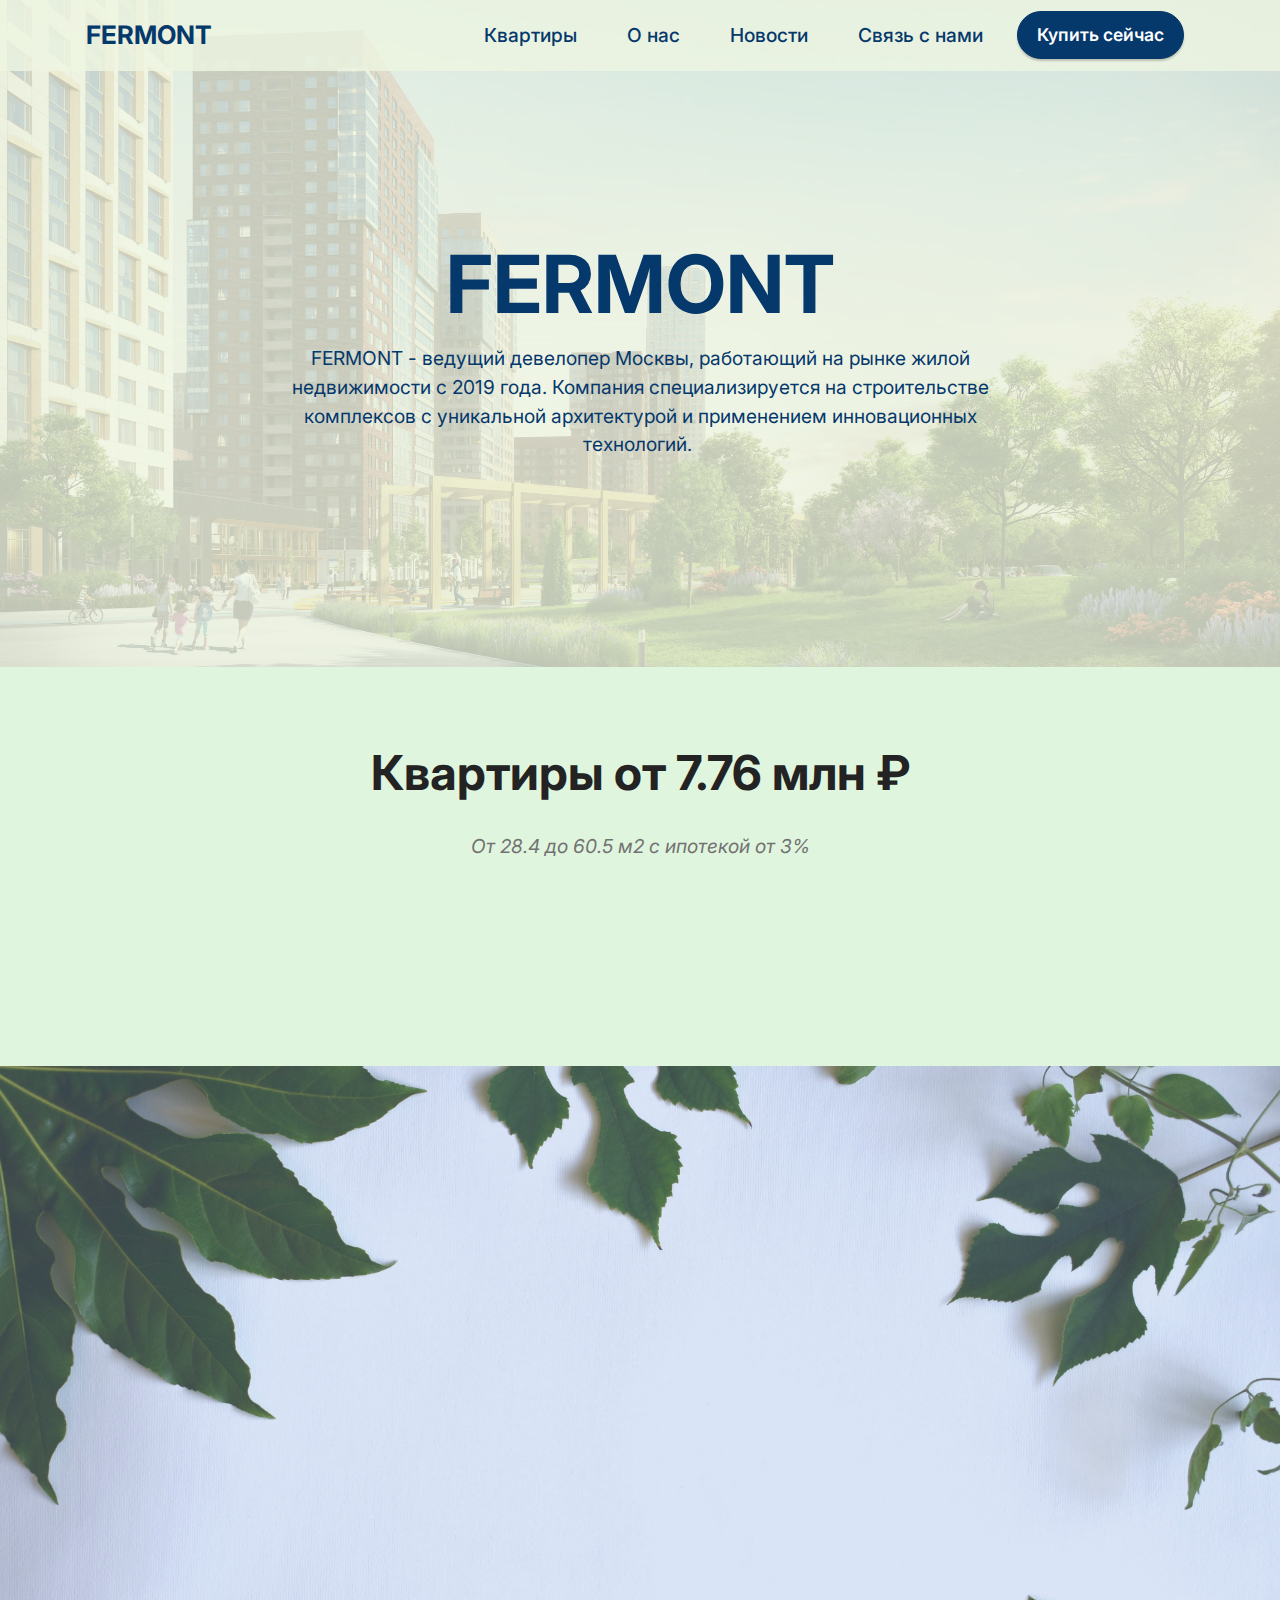
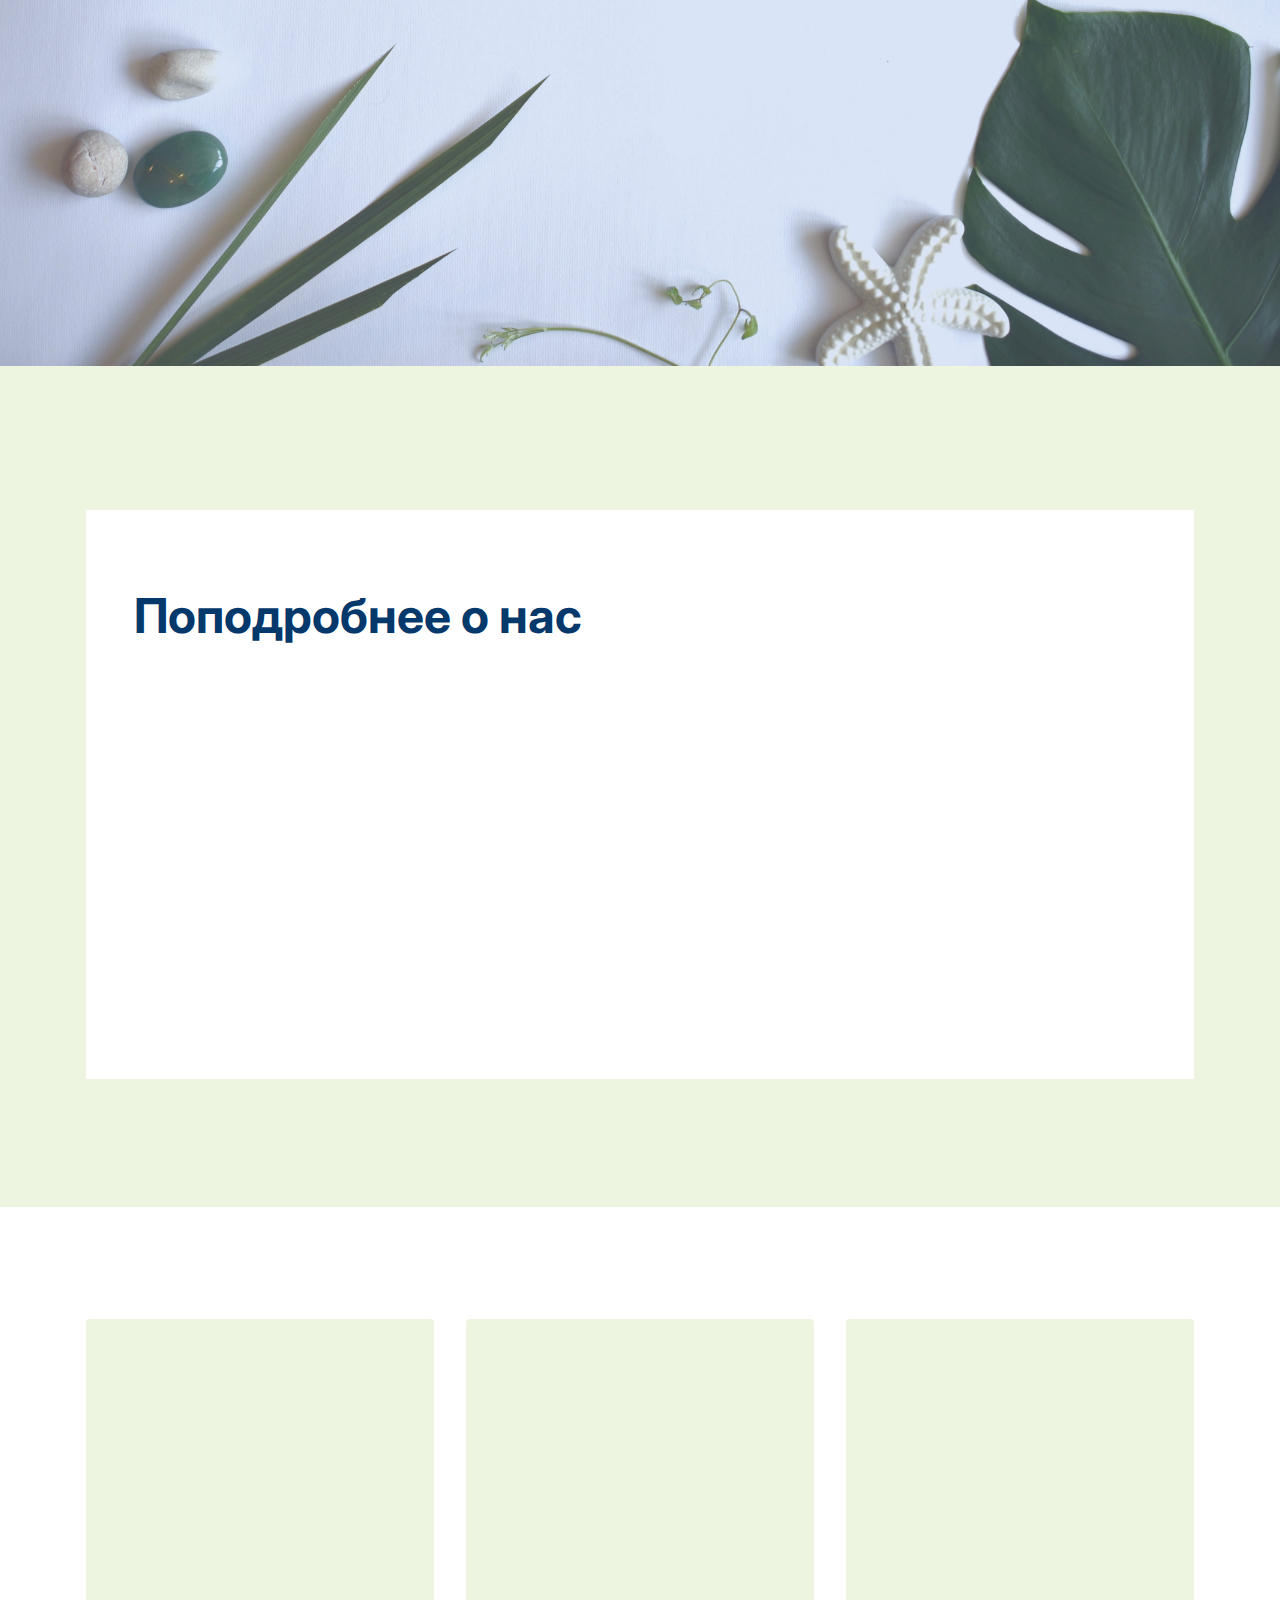
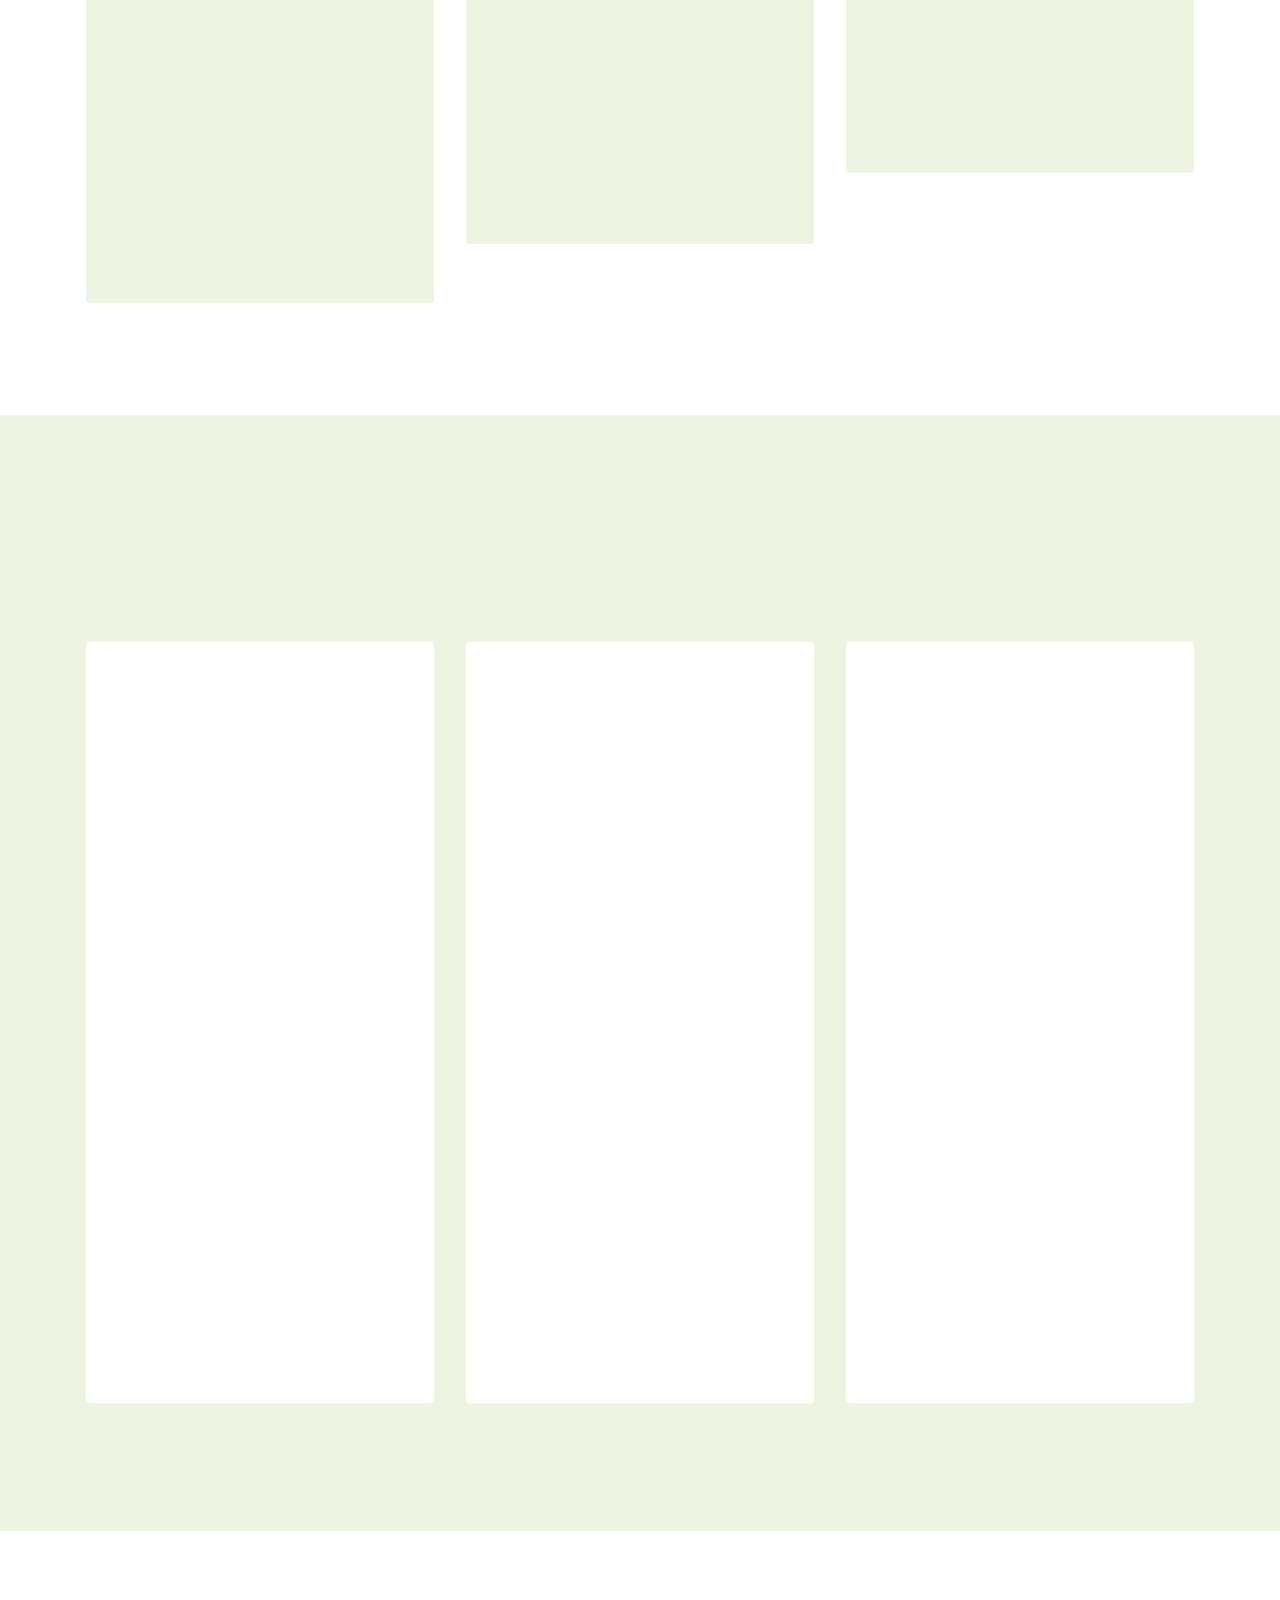
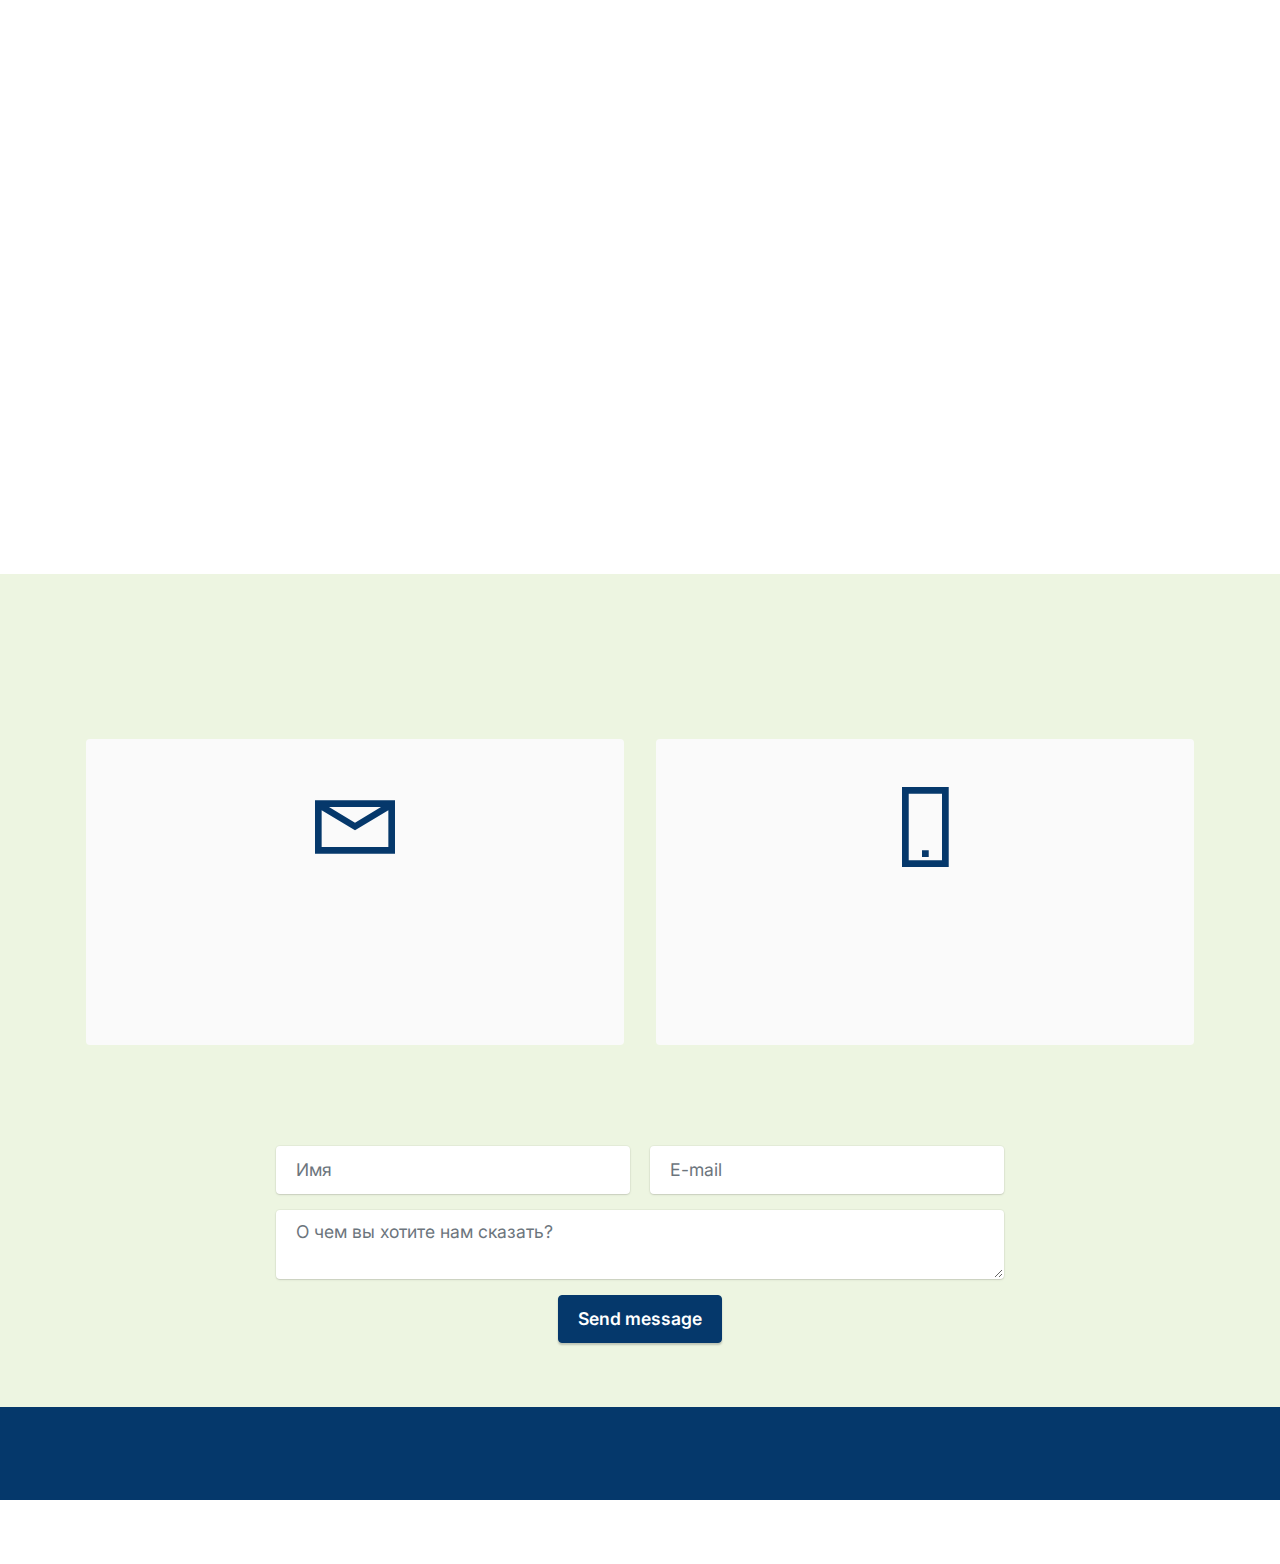
<file: index.html>
<!DOCTYPE html>
<html  >
<head>
  <!-- Site made with Mobirise Website Builder v5.8.12, https://mobirise.com -->
  <meta charset="UTF-8">
  <meta http-equiv="X-UA-Compatible" content="IE=edge">
  <meta name="generator" content="Mobirise v5.8.12, mobirise.com">
  <meta name="viewport" content="width=device-width, initial-scale=1, minimum-scale=1">
  <link rel="shortcut icon" href="assets/images/home-2.png" type="image/x-icon">
  <meta name="description" content="">
  
  
  <title>Компания "FERMONT"</title>
  <link rel="stylesheet" href="assets/web/assets/mobirise-icons2/mobirise2.css">
  <link rel="stylesheet" href="assets/bootstrap/css/bootstrap.min.css">
  <link rel="stylesheet" href="assets/bootstrap/css/bootstrap-grid.min.css">
  <link rel="stylesheet" href="assets/bootstrap/css/bootstrap-reboot.min.css">
  <link rel="stylesheet" href="assets/animatecss/animate.css">
  <link rel="stylesheet" href="assets/dropdown/css/style.css">
  <link rel="stylesheet" href="assets/socicon/css/styles.css">
  <link rel="stylesheet" href="assets/theme/css/style.css">
  <link rel="preload" href="https://fonts.googleapis.com/css?family=Inter:100,200,300,400,500,600,700,800,900&display=swap" as="style" onload="this.onload=null;this.rel='stylesheet'">
  <noscript><link rel="stylesheet" href="https://fonts.googleapis.com/css?family=Inter:100,200,300,400,500,600,700,800,900&display=swap"></noscript>
  <link rel="preload" as="style" href="assets/mobirise/css/mbr-additional.css"><link rel="stylesheet" href="assets/mobirise/css/mbr-additional.css" type="text/css">

  
  
  
</head>
<body>
  
  <section data-bs-version="5.1" class="menu menu3 cid-sFAA5oUu2Y" once="menu" id="menu3-1">
    
    <nav class="navbar navbar-dropdown navbar-expand-lg">
        <div class="container">
            <div class="navbar-brand">
                
                <span class="navbar-caption-wrap"><a class="navbar-caption text-primary display-5" href="index.html#header1-i">FERMONT</a></span>
            </div>
            <button class="navbar-toggler" type="button" data-toggle="collapse" data-bs-toggle="collapse" data-target="#navbarSupportedContent" data-bs-target="#navbarSupportedContent" aria-controls="navbarNavAltMarkup" aria-expanded="false" aria-label="Toggle navigation">
                <div class="hamburger">
                    <span></span>
                    <span></span>
                    <span></span>
                    <span></span>
                </div>
            </button>
            <div class="collapse navbar-collapse" id="navbarSupportedContent">
                <ul class="navbar-nav nav-dropdown" data-app-modern-menu="true"><li class="nav-item"><a class="nav-link link text-primary display-7" href="page1.html#header3-9">Квартиры</a>
                    </li><li class="nav-item"><a class="nav-link link text-primary display-7" href="index.html#features16-9">О нас</a></li><li class="nav-item"><a class="nav-link link text-primary display-7" href="index.html#content2-e">Новости</a></li><li class="nav-item"><a class="nav-link link text-primary display-7" href="index.html#contacts3-c">Связь с нами</a></li></ul>
                
                <div class="navbar-buttons mbr-section-btn"><a class="btn btn-primary display-4" href="page1.html#top">Купить сейчас</a></div>
            </div>
        </div>
    </nav>
</section>

<section data-bs-version="5.1" class="header1 cid-sFCAOqBTxa" id="header1-i">

    

    <div class="mbr-overlay" style="opacity: 0.8; background-color: rgb(237, 245, 225);"></div>

    <div class="container">
        <div class="row justify-content-center">
            <div class="col-12 col-lg-8">
                <h1 class="mbr-section-title mbr-fonts-style mb-3 display-1"><strong>FERMONT</strong></h1>
                
                <p class="mbr-text mbr-fonts-style display-7">FERMONT - ведущий девелопер Москвы, работающий на рынке жилой недвижимости с 2019 года. Компания специализируется на строительстве комплексов с уникальной архитектурой и применением инновационных технологий.&nbsp;<br></p>
                
            </div>
        </div>
    </div>
</section>

<section data-bs-version="5.1" class="content4 cid-tFiTgHzJeB" id="content4-3">
    

    
    
    <div class="container">
        <div class="row justify-content-center">
            <div class="title col-md-12 col-lg-10">
                <h3 class="mbr-section-title mbr-fonts-style align-center mb-4 display-2"><strong>Квартиры от 7.76 млн ₽</strong></h3>
                <h4 class="mbr-section-subtitle align-center mbr-fonts-style mb-4 display-7"><em>От 28.4 до 60.5 м2 с ипотекой от 3%</em></h4>
                <div class="mbr-section-btn align-center"><a class="btn btn-info display-2" href="https://mobiri.se">Выбрать квартиру</a></div>
            </div>
        </div>
    </div>
</section>

<section data-bs-version="5.1" class="header6 cid-tFiGqKD86K mbr-fullscreen" id="header6-1">

    

    
    <div class="mbr-overlay" style="opacity: 0.2; background-color: rgb(68, 121, 217);"></div>

    <div class="align-center container">
        <div class="row justify-content-center">
            <div class="col-12 col-lg-10">
                <h1 class="mbr-section-title mbr-fonts-style mbr-white mb-3 display-1"><strong>Мы заботимся о вас</strong></h1>
                
                <p class="mbr-text mbr-white mbr-fonts-style display-7">
                    В реализации своих проектов FERMONT всегда руководствуется принципами экологического девелопмента
                </p>
                
            </div>
        </div>
    </div>
</section>

<section data-bs-version="5.1" class="features15 cid-sFANq99njx" id="features16-9">

    

    
    <div class="container">
        <div class="content-wrapper">
            <div class="row align-items-center">
                <div class="col-12 col-lg">
                    <div class="text-wrapper">
                        <h6 class="card-title mbr-fonts-style display-2"><strong>Поподробнее о нас</strong></h6>
                        <p class="mbr-text mbr-fonts-style mb-4 display-4">Инвестиционно-управляющая компания  FERMONT специализируется на комплексном освоении и развитии территорий городской и загородной застройки. 
<br>
<br>Основные направления работы: девелопмент строительных проектов (жилая и коммерческая недвижимость), профессиональное управление готовыми объектами, геодезические и картографические работы, брокеридж. Одно из подразделений  FERMONT реализует инновационные проекты в области сельского хозяйства.</p>
                        
                    </div>
                </div>
                <div class="col-12 col-lg-6">
                    <div class="image-wrapper">
                        <img src="assets/images/8b9297af3837919711ba2158117387a8.jpg" alt="Mobirise Website Builder">
                    </div>
                </div>
            </div>
        </div>
    </div>
</section>

<section data-bs-version="5.1" class="clients2 cid-sFAOcdRzJX" id="clients2-b">

    

    
    <div class="container">
        <div class="row justify-content-center">
            <div class="card col-12 col-md-6 col-lg-4">
                <div class="card-wrapper">
                    <div class="img-wrapper">
                        <img src="assets/images/setlgroup.png" alt="Mobirise Website Builder">
                    </div>
                    <div class="card-box align-center">
                        
                        <h5 class="card-title mbr-fonts-style mb-3 display-5"><strong>ИНВЕСТИЦИОННО-СТРОИТЕЛЬНАЯ КОМПАНИЯ SETL GROUP</strong></h5>
                        <p class="mbr-text mbr-fonts-style mb-4 display-4">Setl Group – один из лидеров строительной отрасли России.<br>Проекты холдинга включены в федеральный реестр лучших по благоустройству<br><br></p>
                        <div class="mbr-section-btn mt-3"><a class="btn btn-secondary display-4" href="https://setlgroup.ru/">Узнать больше</a></div>
                    </div>
                </div>
            </div>
            <div class="card col-12 col-md-6 col-lg-4">
                <div class="card-wrapper">
                    <div class="img-wrapper">
                        <img src="assets/images/logo.png" alt="Mobirise Website Builder">
                    </div>
                    <div class="card-box align-center">
                        
                        <h5 class="card-title mbr-fonts-style mb-3 display-5"><strong>MIRLAND DEVELOPMENT CORPORATION</strong></h5>
                        <p class="mbr-text mbr-fonts-style mb-4 display-4">MDC - является международной компанией в сфере жилой и коммерческой недвижимости в России.<br><br><br></p>
                        <div class="mbr-section-btn mt-3"><a class="btn btn-secondary display-4" href="http://www.mirland-development.com/ru/">Узнать больше</a></div>
                    </div>
                </div>
            </div>
            <div class="card col-12 col-md-6 col-lg-4">
                <div class="card-wrapper">
                    <div class="img-wrapper">
                        <img src="assets/images/9b2680a7ced4bce0ac7805b989f677a7.png" alt="Mobirise Website Builder">
                    </div>
                    <div class="card-box align-center">
                        
                        <h5 class="card-title mbr-fonts-style mb-3 display-5"><strong>ЭНЕРГОФОРМ</strong></h5>
                        <p class="mbr-text mbr-fonts-style mb-4 display-4">Компания Энергоформ специализируется на устройстве современных высокоэффективных источников энергии в диапазоне малых и средних мощностей.<br><br></p>
                        <div class="mbr-section-btn mt-3"><a class="btn btn-secondary display-4" href="https://energoform.com/">Узнать больше</a></div>
                    </div>
                </div>
            </div>
            
        </div>
    </div>
</section>

<section data-bs-version="5.1" class="content2 cid-sFAOw5Fdod" id="content2-e">
    
    
    <div class="container">
        <div class="mbr-section-head">
            <h4 class="mbr-section-title mbr-fonts-style align-center mb-0 display-2"><strong>Наши новости</strong></h4>
            <h5 class="mbr-section-subtitle mbr-fonts-style align-center mb-0 mt-2 display-5">Тут мы рассказываем наши новые новости</h5>
        </div>
        <div class="row mt-4">
            <div class="item features-image сol-12 col-md-6 col-lg-4">
                <div class="item-wrapper">
                    <div class="item-img">
                        <img src="assets/images/zitzxpms6km.jpg" alt="Mobirise Website Builder" title="">
                    </div>
                    <div class="item-content">
                        <h5 class="item-title mbr-fonts-style display-5"><strong>Зеленая пятница</strong></h5>
                        
                        <p class="mbr-text mbr-fonts-style mt-3 display-7">Мы позаботились о комфорте растений, поэтому рассадили кустарники на необходимом расстоянии друг от друга, чтобы они могли разрастаться<br><br><br><br><em>21.04.2023&nbsp;</em><br></p>
                    </div>
                    
                </div>
            </div>
            <div class="item features-image сol-12 col-md-6 col-lg-4">
                <div class="item-wrapper">
                    <div class="item-img">
                        <img src="assets/images/ka7fyxfoapq.jpg" alt="Mobirise Website Builder" title="">
                    </div>
                    <div class="item-content">
                        <h5 class="item-title mbr-fonts-style display-5"><strong>Весенние скидки&nbsp;</strong></h5>
                        
                        <p class="mbr-text mbr-fonts-style mt-3 display-7">Только до 1 июня действует специальное предложение — скидки до 15% на квартиры второй очереди. Стоимость начинается от 5,4 млн рублей!<br><br><br><br><em>15.05.2023</em><br>
                        </p>
                    </div>
                    
                </div>
            </div>
            <div class="item features-image сol-12 col-md-6 col-lg-4">
                <div class="item-wrapper">
                    <div class="item-img">
                        <img src="assets/images/xxl.png" alt="Mobirise Website Builder" title="">
                    </div>
                    <div class="item-content">
                        <h5 class="item-title mbr-fonts-style display-5"><strong>Благотворительная акция</strong></h5>
                        
                        <p class="mbr-text mbr-fonts-style mt-3 display-7">Наша компания&nbsp;FERMONT заботится не только о вас, но <br>и о других. Вместе с компанией <a href="https://mayak.help/" class="text-primary">"Дом с маяком"</a> мы создали акцию, куда собранные средства идут на&nbsp;детей с тяжелыми заболеваниями.<br><br><em>26.05.2023</em></p>
                    </div>
                    
                </div>
            </div>

        </div>
    </div>
</section>

<section data-bs-version="5.1" class="testimonials2 cid-sFAO03Bfrt" id="testimonials2-a">
    
    
    <div class="container">
        <h3 class="mbr-section-title mbr-fonts-style align-center mb-4 display-2"><strong>Наши отзывы</strong></h3>
        <div class="row justify-content-center">
            <div class="card col-12 col-md-6">
                <p class="mbr-text mbr-fonts-style mb-4 display-7">Молодой, строящийся комплекс. Дома ограждены отдельными площадками. Есть спортплощадки, зоны для детей. Все максимально продумано. На первых этажах расположены аптеки, парикмахерская, различные магазинчики. Пятерочка ,вкус вилл, чижик, красно-белое, Быстро развивающийся район. В доступной близости Леруа и Ашан.<br><br></p>
                <div class="d-flex mb-md-0 mb-4">
                    <div class="image-wrapper">
                        <img src="assets/images/1663265422-48-kartinkin-net-p-roza-soulmeit-oboi-53.jpeg" alt="Mobirise Website Builder">
                    </div>
                    <div class="text-wrapper">
                        <p class="name mbr-fonts-style mb-1 display-4">Валерий Швец</p>
                        <p class="position mbr-fonts-style display-4"><strong>Покупатель</strong></p>
                    </div>
                </div>
            </div>
            <div class="card col-12 col-md-6">
                <p class="mbr-text mbr-fonts-style mb-4 display-7">Очень все понравилось, чистота порядок, тишина спокойствие, люди культурные, квартиры большие, особенно понравились высокие потолки, рядом магазины какие хотите, кафе, стоянка для транспорта. Хорошо застроено, близко ТЦ. Ставлю пять звезд данному жилому комплексу.<br><br><br></p>
                <div class="d-flex mb-md-0 mb-4">
                    <div class="image-wrapper">
                        <img src="assets/images/3675753528.png" alt="Mobirise Website Builder">
                    </div>
                    <div class="text-wrapper">
                        <p class="name mbr-fonts-style mb-1 display-4">Владимир Сергеев</p>
                        <p class="position mbr-fonts-style display-4"><strong>Покупатель</strong></p>
                    </div>
                </div>
            </div>
        </div>
    </div>
</section>

<section data-bs-version="5.1" class="contacts1 cid-tFiSP2Iif8" id="contacts1-2">

    

    
    
    <div class="container">
        <div class="mbr-section-head">
            <h3 class="mbr-section-title mbr-fonts-style align-center mb-0 display-2"><strong>Контакт с нами</strong></h3>
            
        </div>
        <div class="row justify-content-center mt-4">
            <div class="card col-12 col-lg-6">
                <div class="card-wrapper">
                    <div class="card-box align-center">
                        <div class="image-wrapper">
                            <span class="mbr-iconfont mobi-mbri-letter mobi-mbri"></span>
                        </div>
                        <h4 class="card-title mbr-fonts-style mb-2 display-2">
                            <strong>Email</strong>
                        </h4>
                        
                        <h5 class="link mbr-fonts-style display-7"><a href="mailto:fermantcompany@gmail.com" class="text-primary">fermantcompany@gmail.com</a>
                        </h5>
                    </div>
                </div>
            </div>
            <div class="card col-12 col-lg-6">
                <div class="card-wrapper">
                    <div class="card-box align-center">
                        <div class="image-wrapper">
                            <span class="mbr-iconfont mobi-mbri-mobile-2 mobi-mbri"></span>
                        </div>
                        <h4 class="card-title mbr-fonts-style align-center mb-2 display-2"><strong>Номер</strong></h4>
                        
                        <h5 class="link mbr-black mbr-fonts-style display-7">+7 (996) 447 89-19</h5>
                    </div>
                </div>
            </div>
        </div>
    </div>
</section>

<section data-bs-version="5.1" class="form5 cid-tFmXThEaNB" id="form5-m">
    
    
    <div class="container">
        <div class="mbr-section-head">
            <h3 class="mbr-section-title mbr-fonts-style align-center mb-0 display-2"><strong>Связаться онлайн</strong></h3>
            
        </div>
        <div class="row justify-content-center mt-4">
            <div class="col-lg-8 mx-auto mbr-form" data-form-type="formoid">
                <form action="https://mobirise.eu/" method="POST" class="mbr-form form-with-styler" data-form-title="Form Name"><input type="hidden" name="email" data-form-email="true" value="i5/UYcOhfrxBPPhGHnUCGlDTPjmGNVu0FbSzQLZKcjnGPUs136li/IJRlhthpfUTVd28WMzesRuIscx+Dvn2AEqrF9Ay5M3yjn9yZU0Gb+5iH5bb3pgCZQkwG1jAsseA">
                    <div class="row">
                        <div hidden="hidden" data-form-alert="" class="alert alert-success col-12">Спасибо вам, в ближайшее время мы вам ответим!</div>
                        <div hidden="hidden" data-form-alert-danger="" class="alert alert-danger col-12">
                            Oops...! some problem!
                        </div>
                    </div>
                    <div class="dragArea row">
                        <div class="col-md col-sm-12 form-group mb-3" data-for="name">
                            <input type="text" name="name" placeholder="Имя" data-form-field="name" class="form-control" value="" id="name-form5-m">
                        </div>
                        <div class="col-md col-sm-12 form-group mb-3" data-for="email">
                            <input type="email" name="email" placeholder="E-mail" data-form-field="email" class="form-control" value="" id="email-form5-m">
                        </div>
                        
                        <div class="col-12 form-group mb-3" data-for="textarea">
                            <textarea name="textarea" placeholder="О чем вы хотите нам сказать?" data-form-field="textarea" class="form-control" id="textarea-form5-m"></textarea>
                        </div>
                        <div class="col-lg-12 col-md-12 col-sm-12 align-center mbr-section-btn"><button type="submit" class="btn btn-primary display-4">Send message</button></div>
                    </div>
                </form>
            </div>
        </div>
    </div>
</section>

<section data-bs-version="5.1" class="footer3 cid-sFAOjz8nX7" once="footers" id="footer3-d">

    

    

    <div class="container">
        <div class="media-container-row align-center mbr-white">
            
            
            <div class="row row-copirayt">
                <p class="mbr-text mb-0 mbr-fonts-style mbr-white align-center display-7">
                    © Copyright 2023. Все права защищены.</p>
            </div>
        </div>
    </div>
</section><section class="display-7" style="padding: 0;align-items: center;justify-content: center;flex-wrap: wrap;    align-content: center;display: flex;position: relative;height: 4rem;"><a href="https://mobiri.se/3003285" style="flex: 1 1;height: 4rem;position: absolute;width: 100%;z-index: 1;"><img alt="" style="height: 4rem;" src="[data-uri]"></a><p style="margin: 0;text-align: center;" class="display-7">Made with &#8204;</p><a style="z-index:1" href="https://mobirise.com/builder/landing-page-builder.html">Landing Page Maker</a></section><script src="assets/bootstrap/js/bootstrap.bundle.min.js"></script>  <script src="assets/smoothscroll/smooth-scroll.js"></script>  <script src="assets/ytplayer/index.js"></script>  <script src="assets/dropdown/js/navbar-dropdown.js"></script>  <script src="assets/theme/js/script.js"></script>  <script src="assets/formoid/formoid.min.js"></script>  
  
  
 <div id="scrollToTop" class="scrollToTop mbr-arrow-up"><a style="text-align: center;"><i class="mbr-arrow-up-icon mbr-arrow-up-icon-cm cm-icon cm-icon-smallarrow-up"></i></a></div>
    <input name="animation" type="hidden">
  </body>
</html>
</file>
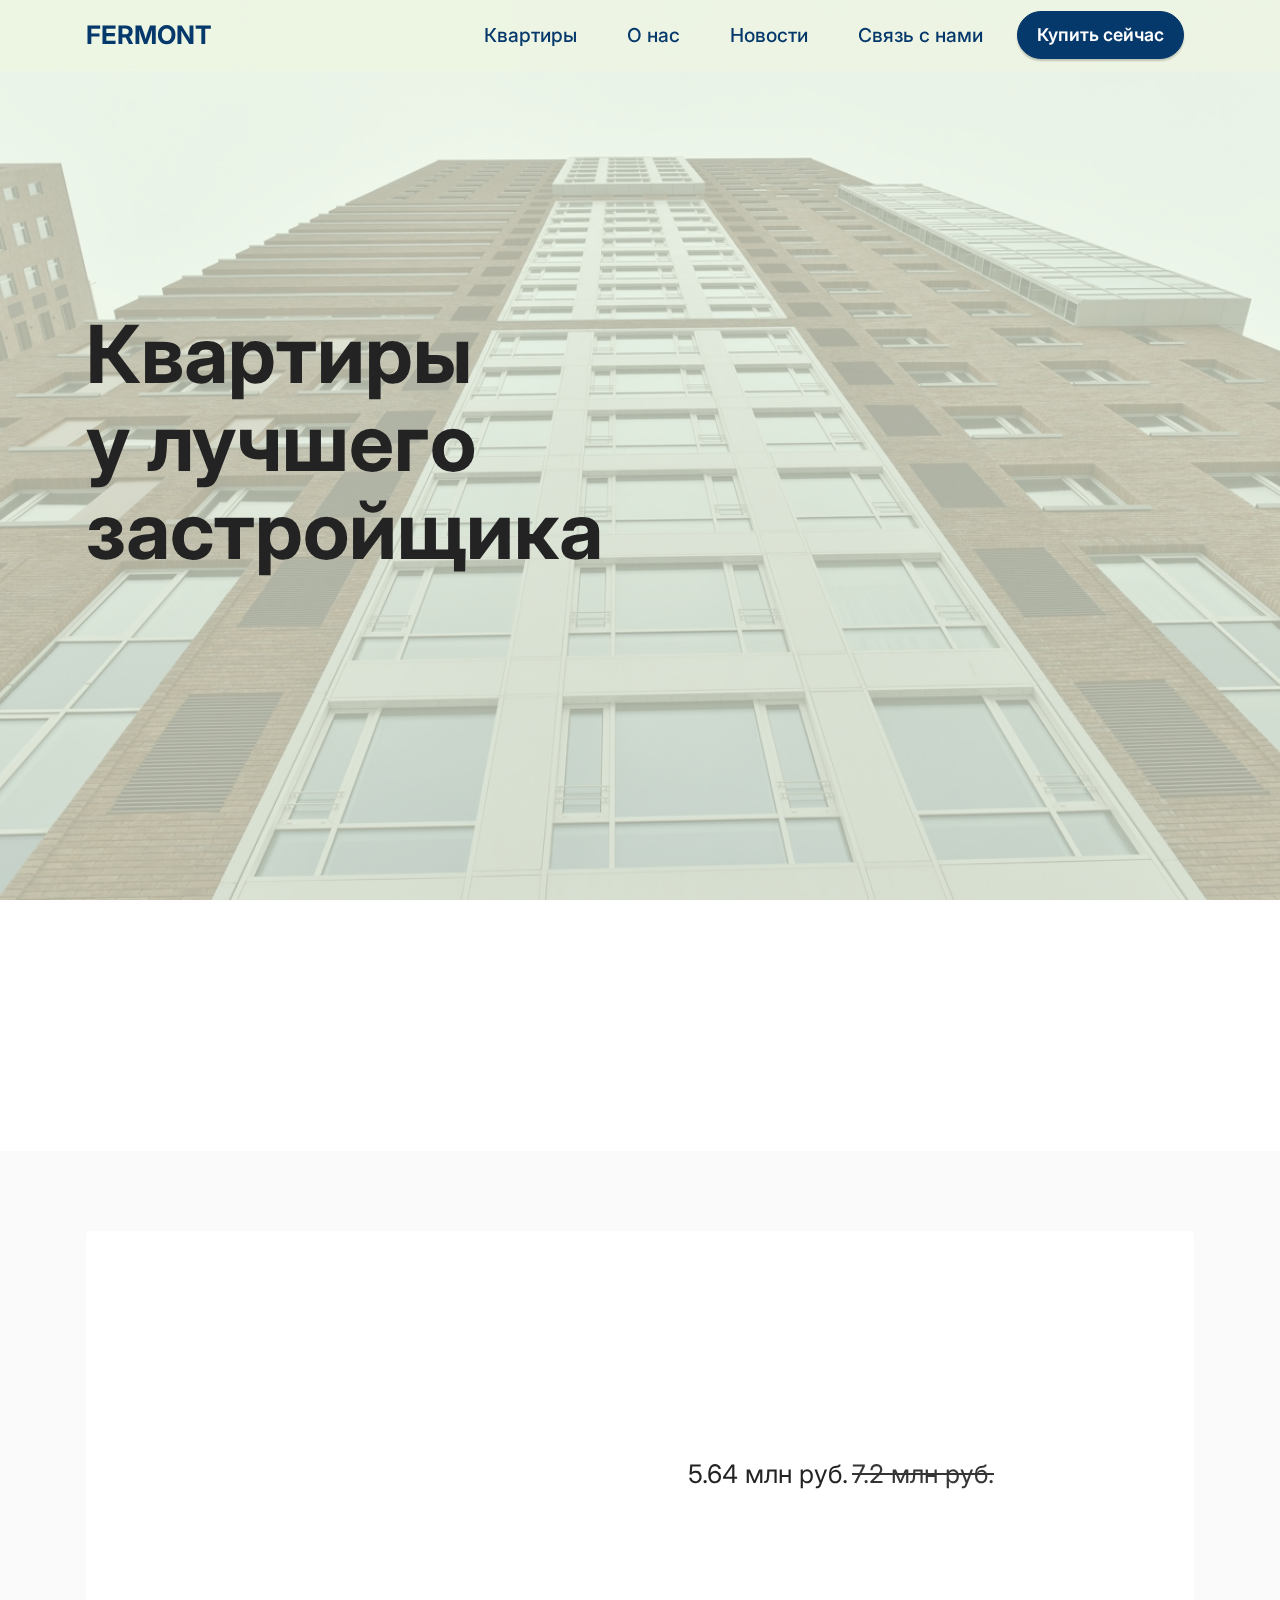
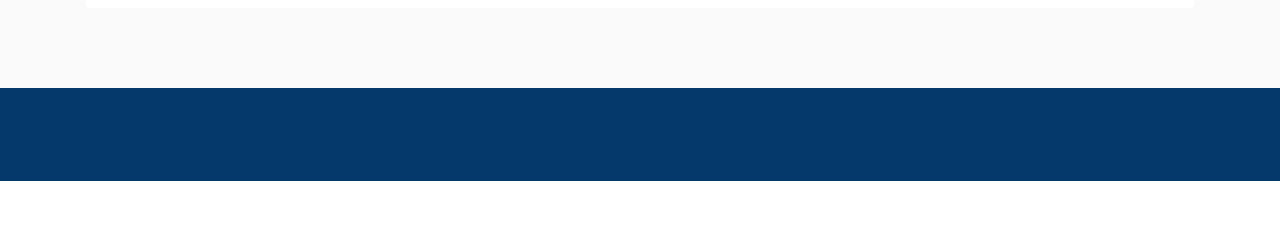
<file: page1.html>
<!DOCTYPE html>
<html  >
<head>
  <!-- Site made with Mobirise Website Builder v5.8.12, https://mobirise.com -->
  <meta charset="UTF-8">
  <meta http-equiv="X-UA-Compatible" content="IE=edge">
  <meta name="generator" content="Mobirise v5.8.12, mobirise.com">
  <meta name="viewport" content="width=device-width, initial-scale=1, minimum-scale=1">
  <link rel="shortcut icon" href="assets/images/home-2.png" type="image/x-icon">
  <meta name="description" content="">
  
  
  <title>Список квартир</title>
  <link rel="stylesheet" href="assets/bootstrap/css/bootstrap.min.css">
  <link rel="stylesheet" href="assets/bootstrap/css/bootstrap-grid.min.css">
  <link rel="stylesheet" href="assets/bootstrap/css/bootstrap-reboot.min.css">
  <link rel="stylesheet" href="assets/parallax/jarallax.css">
  <link rel="stylesheet" href="assets/animatecss/animate.css">
  <link rel="stylesheet" href="assets/dropdown/css/style.css">
  <link rel="stylesheet" href="assets/socicon/css/styles.css">
  <link rel="stylesheet" href="assets/theme/css/style.css">
  <link rel="preload" href="https://fonts.googleapis.com/css?family=Inter:100,200,300,400,500,600,700,800,900&display=swap" as="style" onload="this.onload=null;this.rel='stylesheet'">
  <noscript><link rel="stylesheet" href="https://fonts.googleapis.com/css?family=Inter:100,200,300,400,500,600,700,800,900&display=swap"></noscript>
  <link rel="preload" as="style" href="assets/mobirise/css/mbr-additional.css"><link rel="stylesheet" href="assets/mobirise/css/mbr-additional.css" type="text/css">

  
  
  
</head>
<body>
  
  <section data-bs-version="5.1" class="menu menu3 cid-sFAA5oUu2Y" once="menu" id="menu3-6">
    
    <nav class="navbar navbar-dropdown navbar-expand-lg">
        <div class="container">
            <div class="navbar-brand">
                
                <span class="navbar-caption-wrap"><a class="navbar-caption text-primary display-5" href="index.html#header1-i">FERMONT</a></span>
            </div>
            <button class="navbar-toggler" type="button" data-toggle="collapse" data-bs-toggle="collapse" data-target="#navbarSupportedContent" data-bs-target="#navbarSupportedContent" aria-controls="navbarNavAltMarkup" aria-expanded="false" aria-label="Toggle navigation">
                <div class="hamburger">
                    <span></span>
                    <span></span>
                    <span></span>
                    <span></span>
                </div>
            </button>
            <div class="collapse navbar-collapse" id="navbarSupportedContent">
                <ul class="navbar-nav nav-dropdown" data-app-modern-menu="true"><li class="nav-item"><a class="nav-link link text-primary display-7" href="page1.html#header3-9">Квартиры</a>
                    </li><li class="nav-item"><a class="nav-link link text-primary display-7" href="index.html#features16-9">О нас</a></li><li class="nav-item"><a class="nav-link link text-primary display-7" href="index.html#content2-e">Новости</a></li><li class="nav-item"><a class="nav-link link text-primary display-7" href="index.html#contacts3-c">Связь с нами</a></li></ul>
                
                <div class="navbar-buttons mbr-section-btn"><a class="btn btn-primary display-4" href="page1.html#top">Купить сейчас</a></div>
            </div>
        </div>
    </nav>
</section>

<section data-bs-version="5.1" class="header3 cid-tFiWSt31dZ mbr-fullscreen mbr-parallax-background" id="header3-9">

    

    
    <div class="mbr-overlay" style="opacity: 0.7; background-color: rgb(237, 245, 225);"></div>

    <div class="align-center container">
        <div class="row">
            <div class="col-12 col-lg-6">
                <h1 class="mbr-section-title mbr-fonts-style mb-3 display-1"><strong>Квартиры</strong><br><strong>у лучшего застройщика</strong></h1>
                
                
                
            </div>
        </div>
    </div>
</section>

<section data-bs-version="5.1" class="content4 cid-tFiXq7rpqb" id="content4-a">
    

    
    
    <div class="container">
        <div class="row justify-content-center">
            <div class="title col-md-12 col-lg-12">
                <h3 class="mbr-section-title mbr-fonts-style align-center mb-4 display-2"><strong>Список недвижимости</strong></h3>
                <h4 class="mbr-section-subtitle align-center mbr-fonts-style mb-4 display-5">Вам покажут список всей действующей недвижимости</h4>
                
            </div>
        </div>
    </div>
</section>

<section data-bs-version="5.1" class="features6 cid-tFiY3lxdLv" id="features7-b">
    <!---->
    

    
    
    <div class="container">
        <div class="card-wrapper">
            <div class="row align-items-center">
                <div class="col-12 col-lg-6">
                    <div class="image-wrapper">
                        <img src="assets/images/snimok-ekrana-2022-13.png" alt="Mobirise Website Builder">
                    </div>
                </div>
                <div class="col-12 col-lg">
                    <div class="text-box">
                        <h5 class="mbr-title mbr-fonts-style display-2"><strong>"Ontonno"&nbsp;</strong><strong>60,5 м2</strong></h5>
                        <p class="mbr-text mbr-fonts-style display-7">Уютная квартира с готовым ремонтом.<br><br><em>Фаза 3&nbsp; &nbsp; &nbsp;Номер 35&nbsp; &nbsp; &nbsp;Этаж 2&nbsp;&nbsp;</em><br><br></p>
                        <div class="cost">
                            <span class="currentcost mbr-fonts-style pr-2 display-5">5.64 млн руб.</span>
                            <span class="oldcost mbr-fonts-style display-5">7.2 млн руб.</span>
                        </div>
                        <div class="mbr-section-btn pt-3"><a href="page2.html#header6-e" class="btn btn-primary display-4">Приобрести</a></div>
                    </div>
                </div>
            </div>
        </div>
    </div>
</section>

<section data-bs-version="5.1" class="footer3 cid-sFAOjz8nX7" once="footers" id="footer3-7">

    

    

    <div class="container">
        <div class="media-container-row align-center mbr-white">
            
            
            <div class="row row-copirayt">
                <p class="mbr-text mb-0 mbr-fonts-style mbr-white align-center display-7">
                    © Copyright 2023. Все права защищены.</p>
            </div>
        </div>
    </div>
</section><section class="display-7" style="padding: 0;align-items: center;justify-content: center;flex-wrap: wrap;    align-content: center;display: flex;position: relative;height: 4rem;"><a href="https://mobiri.se/3003285" style="flex: 1 1;height: 4rem;position: absolute;width: 100%;z-index: 1;"><img alt="" style="height: 4rem;" src="[data-uri]"></a><p style="margin: 0;text-align: center;" class="display-7">Designed with &#8204;</p><a style="z-index:1" href="https://mobirise.com/builder/landing-page-builder.html">Landing Page Maker</a></section><script src="assets/bootstrap/js/bootstrap.bundle.min.js"></script>  <script src="assets/parallax/jarallax.js"></script>  <script src="assets/smoothscroll/smooth-scroll.js"></script>  <script src="assets/ytplayer/index.js"></script>  <script src="assets/dropdown/js/navbar-dropdown.js"></script>  <script src="assets/theme/js/script.js"></script>  
  
  
 <div id="scrollToTop" class="scrollToTop mbr-arrow-up"><a style="text-align: center;"><i class="mbr-arrow-up-icon mbr-arrow-up-icon-cm cm-icon cm-icon-smallarrow-up"></i></a></div>
    <input name="animation" type="hidden">
  </body>
</html>
</file>
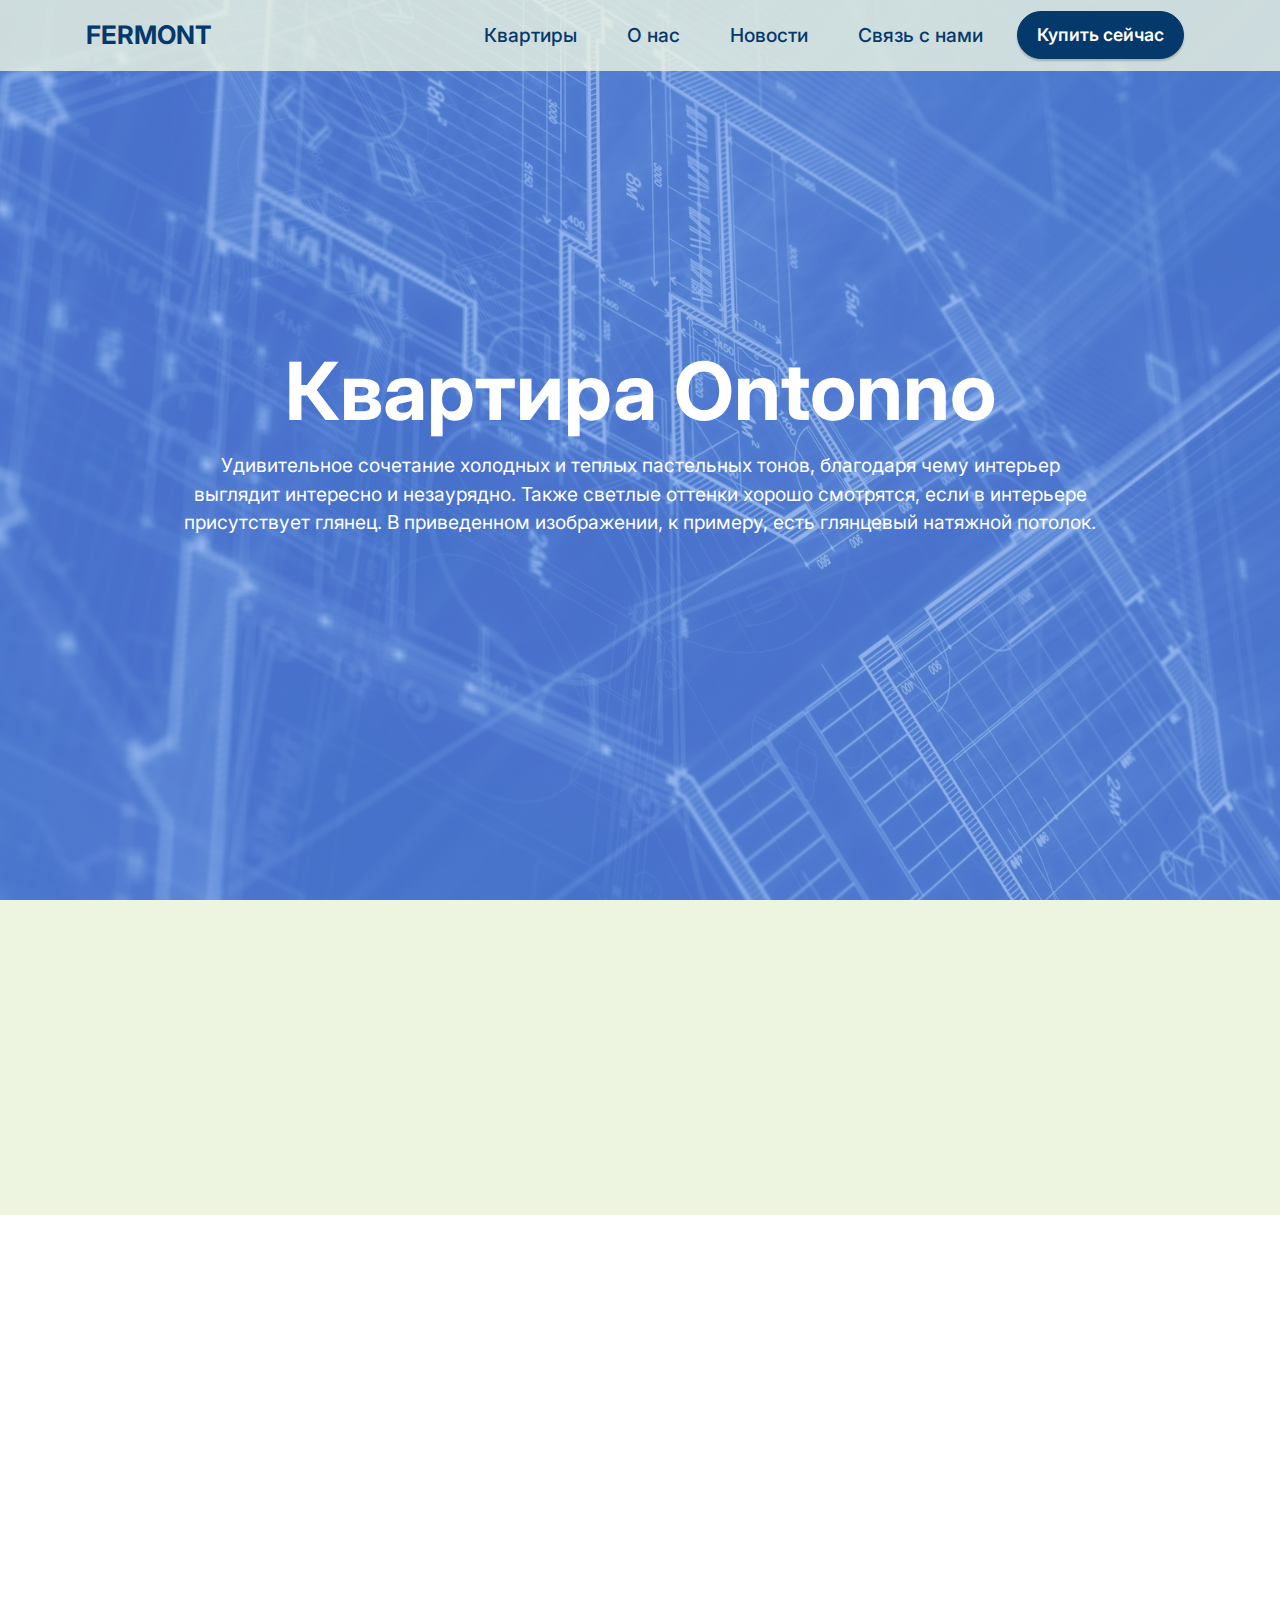
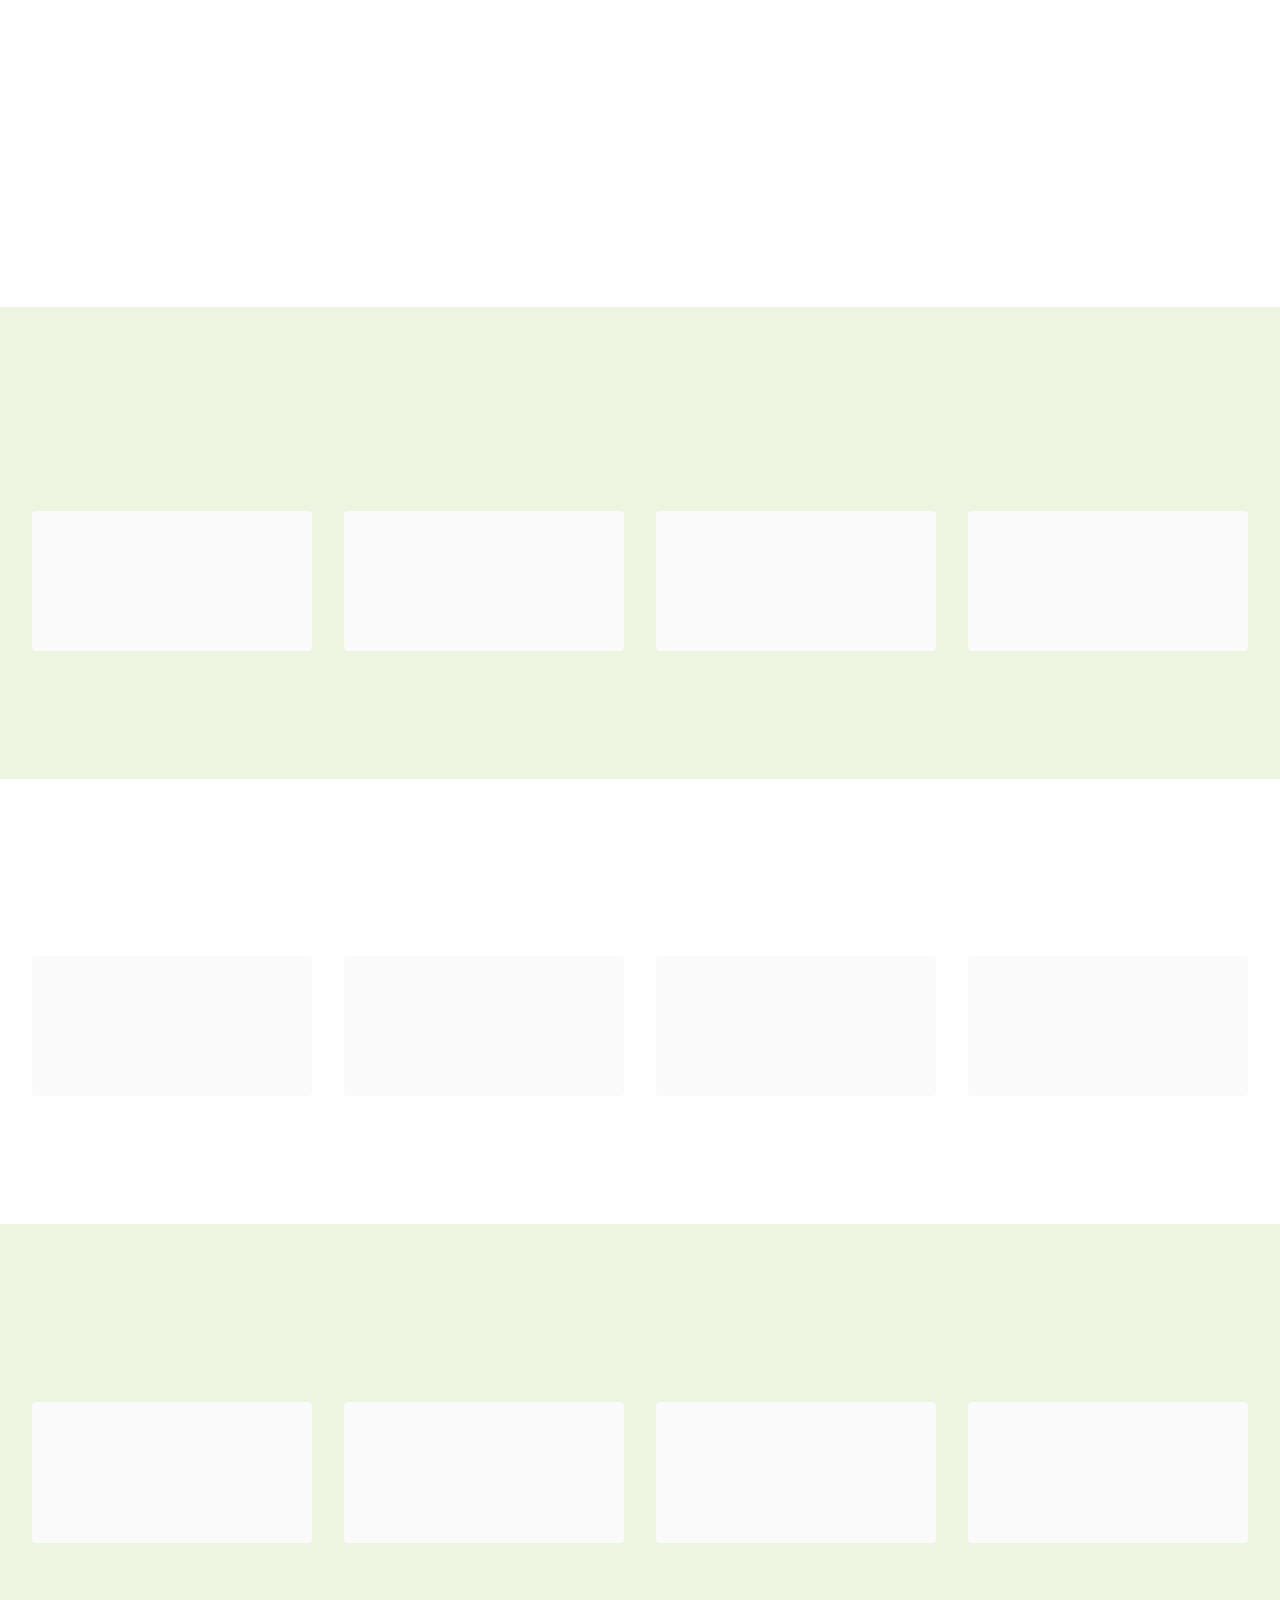
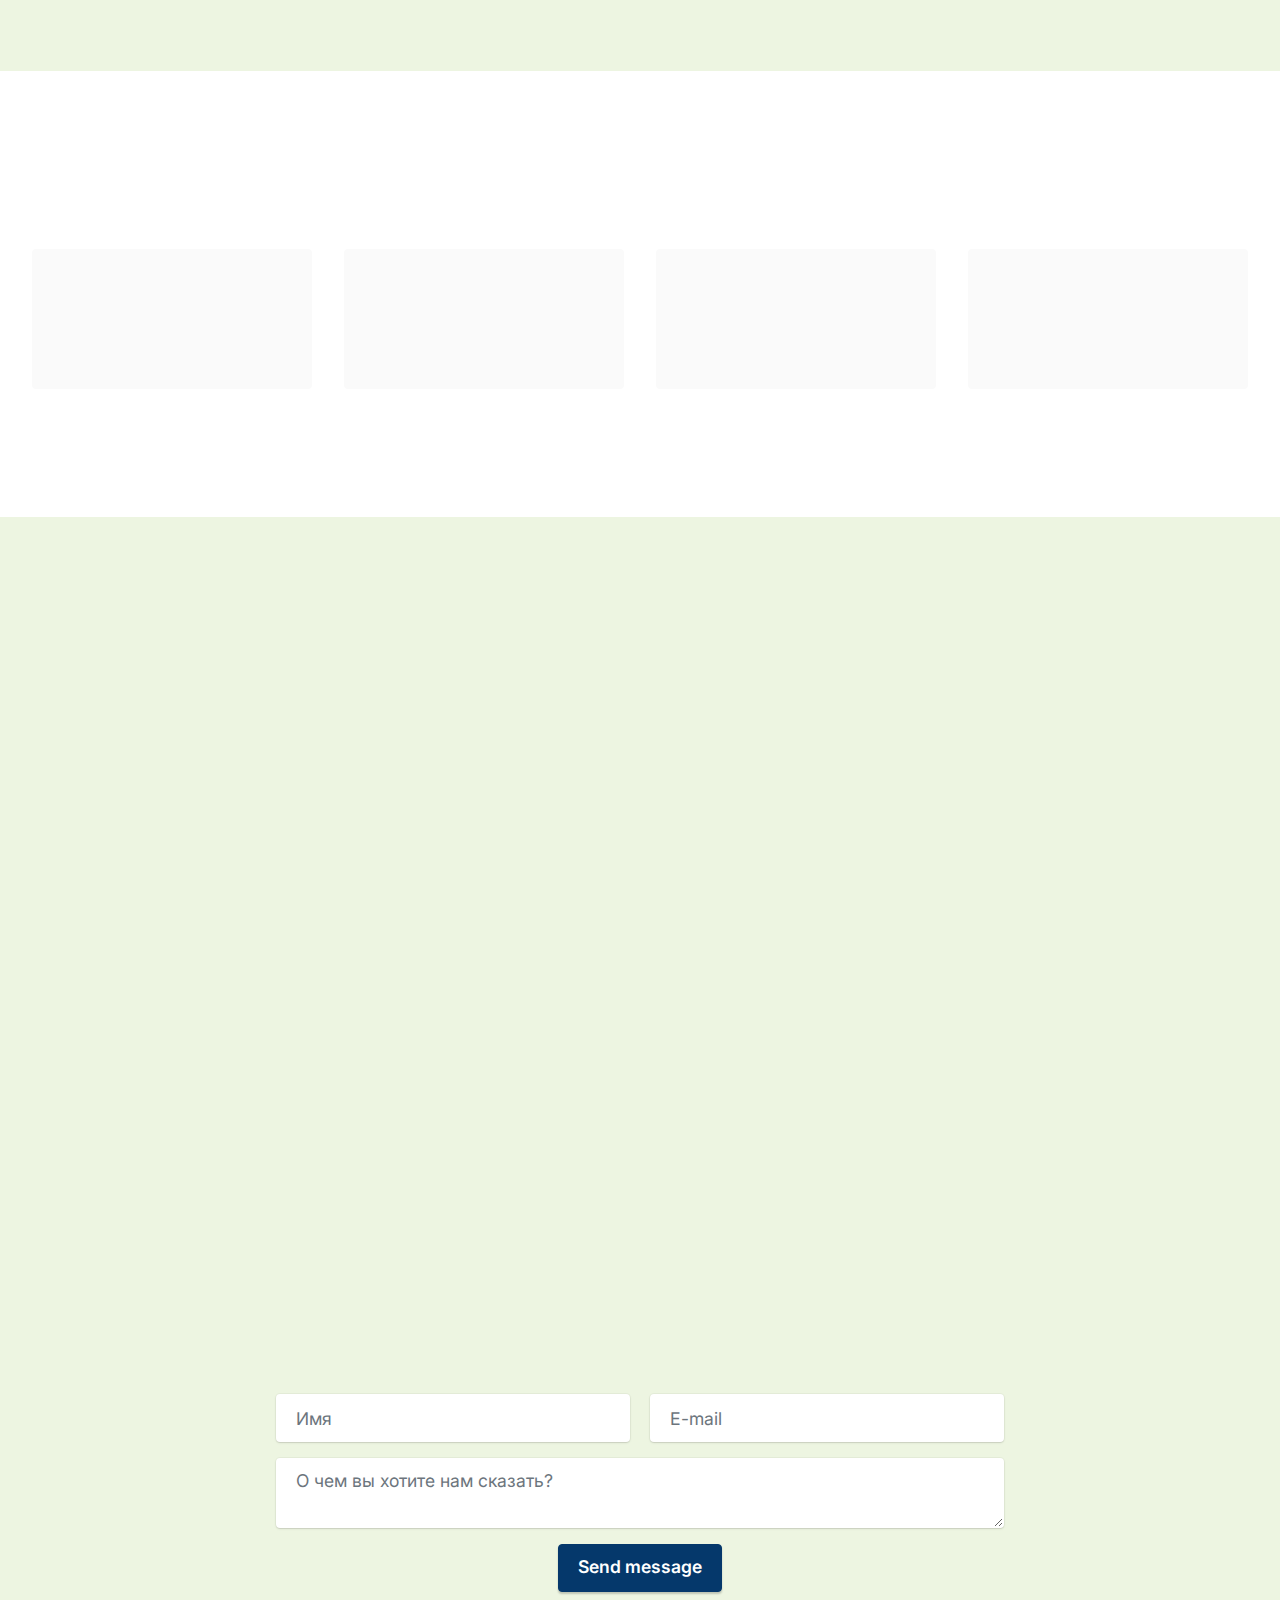
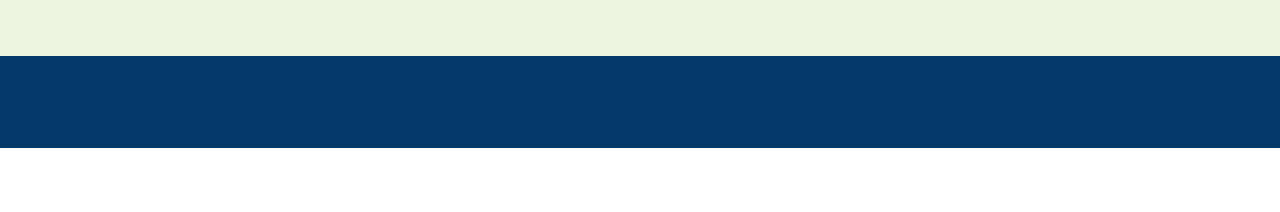
<file: page2.html>
<!DOCTYPE html>
<html  >
<head>
  <!-- Site made with Mobirise Website Builder v5.8.12, https://mobirise.com -->
  <meta charset="UTF-8">
  <meta http-equiv="X-UA-Compatible" content="IE=edge">
  <meta name="generator" content="Mobirise v5.8.12, mobirise.com">
  <meta name="viewport" content="width=device-width, initial-scale=1, minimum-scale=1">
  <link rel="shortcut icon" href="assets/images/home-2.png" type="image/x-icon">
  <meta name="description" content="">
  
  
  <title>Квартира 60,5 м2</title>
  <link rel="stylesheet" href="assets/bootstrap/css/bootstrap.min.css">
  <link rel="stylesheet" href="assets/bootstrap/css/bootstrap-grid.min.css">
  <link rel="stylesheet" href="assets/bootstrap/css/bootstrap-reboot.min.css">
  <link rel="stylesheet" href="assets/animatecss/animate.css">
  <link rel="stylesheet" href="assets/dropdown/css/style.css">
  <link rel="stylesheet" href="assets/socicon/css/styles.css">
  <link rel="stylesheet" href="assets/theme/css/style.css">
  <link rel="preload" href="https://fonts.googleapis.com/css?family=Inter:100,200,300,400,500,600,700,800,900&display=swap" as="style" onload="this.onload=null;this.rel='stylesheet'">
  <noscript><link rel="stylesheet" href="https://fonts.googleapis.com/css?family=Inter:100,200,300,400,500,600,700,800,900&display=swap"></noscript>
  <link rel="preload" as="style" href="assets/mobirise/css/mbr-additional.css"><link rel="stylesheet" href="assets/mobirise/css/mbr-additional.css" type="text/css">

  
  
  
</head>
<body>
  
  <section data-bs-version="5.1" class="menu menu3 cid-sFAA5oUu2Y" once="menu" id="menu3-c">
    
    <nav class="navbar navbar-dropdown navbar-expand-lg">
        <div class="container">
            <div class="navbar-brand">
                
                <span class="navbar-caption-wrap"><a class="navbar-caption text-primary display-5" href="index.html#header1-i">FERMONT</a></span>
            </div>
            <button class="navbar-toggler" type="button" data-toggle="collapse" data-bs-toggle="collapse" data-target="#navbarSupportedContent" data-bs-target="#navbarSupportedContent" aria-controls="navbarNavAltMarkup" aria-expanded="false" aria-label="Toggle navigation">
                <div class="hamburger">
                    <span></span>
                    <span></span>
                    <span></span>
                    <span></span>
                </div>
            </button>
            <div class="collapse navbar-collapse" id="navbarSupportedContent">
                <ul class="navbar-nav nav-dropdown" data-app-modern-menu="true"><li class="nav-item"><a class="nav-link link text-primary display-7" href="page1.html#header3-9">Квартиры</a>
                    </li><li class="nav-item"><a class="nav-link link text-primary display-7" href="index.html#features16-9">О нас</a></li><li class="nav-item"><a class="nav-link link text-primary display-7" href="index.html#content2-e">Новости</a></li><li class="nav-item"><a class="nav-link link text-primary display-7" href="index.html#contacts3-c">Связь с нами</a></li></ul>
                
                <div class="navbar-buttons mbr-section-btn"><a class="btn btn-primary display-4" href="page1.html#top">Купить сейчас</a></div>
            </div>
        </div>
    </nav>
</section>

<section data-bs-version="5.1" class="header6 cid-tFj0QweQ13 mbr-fullscreen" id="header6-e">

    

    
    <div class="mbr-overlay" style="opacity: 0.7; background-color: rgb(101, 146, 230);"></div>

    <div class="align-center container">
        <div class="row justify-content-center">
            <div class="col-12 col-lg-10">
                <h1 class="mbr-section-title mbr-fonts-style mbr-white mb-3 display-1"><strong>Квартира Ontonno</strong></h1>
                
                <p class="mbr-text mbr-white mbr-fonts-style display-7">Удивительное сочетание холодных и теплых пастельных тонов, благодаря чему интерьер выглядит интересно и незаурядно. Также светлые оттенки хорошо смотрятся, если в интерьере присутствует глянец. В приведенном изображении, к примеру, есть глянцевый натяжной потолок.</p>
                
            </div>
        </div>
    </div>
</section>

<section data-bs-version="5.1" class="content4 cid-tFj2vkJ1Vq" id="content4-k">
    

    
    
    <div class="container">
        <div class="row justify-content-center">
            <div class="title col-md-12 col-lg-10">
                <h3 class="mbr-section-title mbr-fonts-style align-center mb-4 display-2"><strong>Новая и яркая 3-х комнатная квартира</strong></h3>
                <h4 class="mbr-section-subtitle align-center mbr-fonts-style mb-4 display-5">Выполнена в светлых и изящных тонах. Понравится любому покупателю</h4>
                
            </div>
        </div>
    </div>
</section>

<section data-bs-version="5.1" class="image3 cid-tFj2uru6BS" id="image3-j">
    

    
    

    <div class="container">
        <div class="row justify-content-center">
            <div class="col-12 col-lg-12">
                <div class="image-wrapper">
                    <img src="assets/images/j0-xyt9ykmu.jpg" alt="Mobirise Website Builder">
                    
                </div>
            </div>
        </div>
    </div>
</section>

<section data-bs-version="5.1" class="gallery3 cid-tFn2QSn0Vt" id="gallery3-n">
    
    
    <div class="container-fluid">
        <div class="mbr-section-head">
            <h4 class="mbr-section-title mbr-fonts-style align-center mb-0 display-2">
                <strong>Прихожая</strong>
            </h4>
            <h5 class="mbr-section-subtitle mbr-fonts-style align-center mb-0 mt-2 display-4">Как только мы заходим в квартиру вы замечаем слева гардеробную, где мы сможем хранить все свои вещи.
<div>Впереди мы видим 2 двери, которые ведут в ванную и в туалет. Стены выполнены в темно-бирюзовый оттенок, что дает ощутить тепло и уют.</div></h5>
        </div>
        <div class="row mt-4">
            <div class="item features-image сol-12 col-md-6 col-lg-3">
                <div class="item-wrapper">
                    <div class="item-img">
                        <img src="assets/images/exhxpy-5dty.jpg" alt="Mobirise Website Builder">
                    </div>
                    
                    
                </div>
            </div>
            <div class="item features-image сol-12 col-md-6 col-lg-3">
                <div class="item-wrapper">
                    <div class="item-img">
                        <img src="assets/images/vsb7wpjcod8.jpeg" alt="Mobirise Website Builder">
                    </div>
                    
                    
                </div>
            </div>
            <div class="item features-image сol-12 col-md-6 col-lg-3">
                <div class="item-wrapper">
                    <div class="item-img">
                        <img src="assets/images/mz3hguytd20.jpeg" alt="Mobirise Website Builder">
                    </div>
                    
                    
                </div>
            </div>
            <div class="item features-image сol-12 col-md-6 col-lg-3">
                <div class="item-wrapper">
                    <div class="item-img">
                        <img src="assets/images/0twj1dexidi.jpeg" alt="Mobirise Website Builder" title="">
                    </div>
                    
                    
                </div>
            </div>
        </div>
    </div>
</section>

<section data-bs-version="5.1" class="gallery3 cid-tFn3IAJdAJ" id="gallery3-o">
    
    
    <div class="container-fluid">
        <div class="mbr-section-head">
            <h4 class="mbr-section-title mbr-fonts-style align-center mb-0 display-2"><strong>Санузел</strong></h4>
            <h5 class="mbr-section-subtitle mbr-fonts-style align-center mb-0 mt-2 display-4">Санузел - неотъемлемая часть любой квартиры. Занимаясь оформлением данного пространства, мы учли не только <br>эстетическую привлекательность комнаты, но и ее функциональность.</h5>
        </div>
        <div class="row mt-4">
            <div class="item features-image сol-12 col-md-6 col-lg-3">
                <div class="item-wrapper">
                    <div class="item-img">
                        <img src="assets/images/ho87rih1uwo.jpeg" alt="Mobirise Website Builder">
                    </div>
                    
                    
                </div>
            </div>
            <div class="item features-image сol-12 col-md-6 col-lg-3">
                <div class="item-wrapper">
                    <div class="item-img">
                        <img src="assets/images/wc2q9dd-ixo.jpeg" alt="Mobirise Website Builder">
                    </div>
                    
                    
                </div>
            </div>
            <div class="item features-image сol-12 col-md-6 col-lg-3">
                <div class="item-wrapper">
                    <div class="item-img">
                        <img src="assets/images/qjdgc60bxh8.jpeg" alt="Mobirise Website Builder">
                    </div>
                    
                    
                </div>
            </div>
            <div class="item features-image сol-12 col-md-6 col-lg-3">
                <div class="item-wrapper">
                    <div class="item-img">
                        <img src="assets/images/w5lly3mtzjg.jpeg" alt="Mobirise Website Builder" title="">
                    </div>
                    
                    
                </div>
            </div>
        </div>
    </div>
</section>

<section data-bs-version="5.1" class="gallery3 cid-tFn3IWT1HZ" id="gallery3-p">
    
    
    <div class="container-fluid">
        <div class="mbr-section-head">
            <h4 class="mbr-section-title mbr-fonts-style align-center mb-0 display-2"><strong>Детские</strong></h4>
            <h5 class="mbr-section-subtitle mbr-fonts-style align-center mb-0 mt-2 display-4">Детские комнаты выполнены в стиле Loft. Яркие и темные оттенки будут сочетаться всегда в этих комнатах. Солнечный свет дает силу и пробуждение в вас.</h5>
        </div>
        <div class="row mt-4">
            <div class="item features-image сol-12 col-md-6 col-lg-3">
                <div class="item-wrapper">
                    <div class="item-img">
                        <img src="assets/images/scbsjryelzm.jpeg" alt="Mobirise Website Builder">
                    </div>
                    
                    
                </div>
            </div>
            <div class="item features-image сol-12 col-md-6 col-lg-3">
                <div class="item-wrapper">
                    <div class="item-img">
                        <img src="assets/images/kioo57ueyqa.jpeg" alt="Mobirise Website Builder">
                    </div>
                    
                    
                </div>
            </div>
            <div class="item features-image сol-12 col-md-6 col-lg-3">
                <div class="item-wrapper">
                    <div class="item-img">
                        <img src="assets/images/jsjkqdmves8.jpeg" alt="Mobirise Website Builder">
                    </div>
                    
                    
                </div>
            </div>
            <div class="item features-image сol-12 col-md-6 col-lg-3">
                <div class="item-wrapper">
                    <div class="item-img">
                        <img src="assets/images/geijjcqskcw.jpeg" alt="Mobirise Website Builder" title="">
                    </div>
                    
                    
                </div>
            </div>
        </div>
    </div>
</section>

<section data-bs-version="5.1" class="gallery3 cid-tFn6MwCPfu" id="gallery3-q">
    
    
    <div class="container-fluid">
        <div class="mbr-section-head">
            <h4 class="mbr-section-title mbr-fonts-style align-center mb-0 display-2"><strong>Гостиная</strong></h4>
            <h5 class="mbr-section-subtitle mbr-fonts-style align-center mb-0 mt-2 display-4">Самая большая и яркая комната в квартире. Большая модульная кухня, длинный мягкий диван и большой столик на двоих. При утренней заре ваша комната будет блистать лучами солнца и давать вам энергию до конца дня.&nbsp;</h5>
        </div>
        <div class="row mt-4">
            <div class="item features-image сol-12 col-md-6 col-lg-3">
                <div class="item-wrapper">
                    <div class="item-img">
                        <img src="assets/images/8pqhbk-3wwk.jpeg" alt="Mobirise Website Builder">
                    </div>
                    
                    
                </div>
            </div>
            <div class="item features-image сol-12 col-md-6 col-lg-3">
                <div class="item-wrapper">
                    <div class="item-img">
                        <img src="assets/images/ircwhmaapyi.jpeg" alt="Mobirise Website Builder">
                    </div>
                    
                    
                </div>
            </div>
            <div class="item features-image сol-12 col-md-6 col-lg-3">
                <div class="item-wrapper">
                    <div class="item-img">
                        <img src="assets/images/cmwws1ly9cm.jpeg" alt="Mobirise Website Builder">
                    </div>
                    
                    
                </div>
            </div>
            <div class="item features-image сol-12 col-md-6 col-lg-3">
                <div class="item-wrapper">
                    <div class="item-img">
                        <img src="assets/images/lokp1jd3qqc.jpeg" alt="Mobirise Website Builder" title="">
                    </div>
                    
                    
                </div>
            </div>
        </div>
    </div>
</section>

<section data-bs-version="5.1" class="video2 cid-tFn8iu401r" id="video2-r">
    
    
    
    <div class="container">
        <div class="mbr-section-head">
            <h4 class="mbr-section-title mbr-fonts-style mb-0 display-2"><strong>Видео-обзор квартиры</strong></h4>
            
        </div>
        <div class="row justify-content-center mt-4">
            <div class="col-12 col-md-10 video-block">
                <div class="video-wrapper"><iframe class="mbr-embedded-video" src="https://www.youtube.com/embed/XQuNueK0_f4?rel=0&amp;amp;&amp;showinfo=0&amp;autoplay=0&amp;loop=0" width="1280" height="720" frameborder="0" allowfullscreen></iframe></div>
                
            </div>
        </div>
    </div>
</section>

<section data-bs-version="5.1" class="form5 cid-tFnmgmxFz0" id="form5-s">
    
    
    <div class="container">
        <div class="mbr-section-head">
            <h3 class="mbr-section-title mbr-fonts-style align-center mb-0 display-2"><strong>Связаться онлайн</strong></h3>
            
        </div>
        <div class="row justify-content-center mt-4">
            <div class="col-lg-8 mx-auto mbr-form" data-form-type="formoid">
                <form action="https://mobirise.eu/" method="POST" class="mbr-form form-with-styler" data-form-title="Form Name"><input type="hidden" name="email" data-form-email="true" value="3bCEakoj+K+ENnbd0Yt2sxMEDY7bqc4aqWfPHEbL24j5ReFonjyHtZmRLUc4oYs8PD+P7FftruPSO57sE7zg+T6yyS/mGjwJ0NxDrEsxf8cmovyWBPsmX1bOJxbIAjIw">
                    <div class="row">
                        <div hidden="hidden" data-form-alert="" class="alert alert-success col-12">Спасибо вам, в ближайшее время мы вам ответим!</div>
                        <div hidden="hidden" data-form-alert-danger="" class="alert alert-danger col-12">
                            Oops...! some problem!
                        </div>
                    </div>
                    <div class="dragArea row">
                        <div class="col-md col-sm-12 form-group mb-3" data-for="name">
                            <input type="text" name="name" placeholder="Имя" data-form-field="name" class="form-control" value="" id="name-form5-s">
                        </div>
                        <div class="col-md col-sm-12 form-group mb-3" data-for="email">
                            <input type="email" name="email" placeholder="E-mail" data-form-field="email" class="form-control" value="" id="email-form5-s">
                        </div>
                        
                        <div class="col-12 form-group mb-3" data-for="textarea">
                            <textarea name="textarea" placeholder="О чем вы хотите нам сказать?" data-form-field="textarea" class="form-control" id="textarea-form5-s"></textarea>
                        </div>
                        <div class="col-lg-12 col-md-12 col-sm-12 align-center mbr-section-btn"><button type="submit" class="btn btn-primary display-4">Send message</button></div>
                    </div>
                </form>
            </div>
        </div>
    </div>
</section>

<section data-bs-version="5.1" class="footer3 cid-sFAOjz8nX7" once="footers" id="footer3-d">

    

    

    <div class="container">
        <div class="media-container-row align-center mbr-white">
            
            
            <div class="row row-copirayt">
                <p class="mbr-text mb-0 mbr-fonts-style mbr-white align-center display-7">
                    © Copyright 2023. Все права защищены.</p>
            </div>
        </div>
    </div>
</section><section class="display-7" style="padding: 0;align-items: center;justify-content: center;flex-wrap: wrap;    align-content: center;display: flex;position: relative;height: 4rem;"><a href="https://mobiri.se/3003285" style="flex: 1 1;height: 4rem;position: absolute;width: 100%;z-index: 1;"><img alt="" style="height: 4rem;" src="[data-uri]"></a><p style="margin: 0;text-align: center;" class="display-7">Made with &#8204;</p><a style="z-index:1" href="https://mobirise.com/html-editor.html">WYSIWYG HTML Editor</a></section><script src="assets/bootstrap/js/bootstrap.bundle.min.js"></script>  <script src="assets/smoothscroll/smooth-scroll.js"></script>  <script src="assets/ytplayer/index.js"></script>  <script src="assets/dropdown/js/navbar-dropdown.js"></script>  <script src="assets/playervimeo/vimeo_player.js"></script>  <script src="assets/theme/js/script.js"></script>  <script src="assets/formoid/formoid.min.js"></script>  
  
  
 <div id="scrollToTop" class="scrollToTop mbr-arrow-up"><a style="text-align: center;"><i class="mbr-arrow-up-icon mbr-arrow-up-icon-cm cm-icon cm-icon-smallarrow-up"></i></a></div>
    <input name="animation" type="hidden">
  </body>
</html>
</file>
<file: assets/web/assets/mobirise-icons2/mobirise2.css>
@font-face {
  font-family: 'Moririse2';
  font-display: swap;
  src:  url('mobirise2.eot?f2bix4');
  src:  url('mobirise2.eot?f2bix4#iefix') format('embedded-opentype'),
    url('mobirise2.ttf?f2bix4') format('truetype'),
    url('mobirise2.woff?f2bix4') format('woff'),
    url('mobirise2.svg?f2bix4#mobirise2') format('svg');
  font-weight: normal;
  font-style: normal;
}

[class^="mobi-"], [class*=" mobi-"] {
  /* use !important to prevent issues with browser extensions that change fonts */
  font-family: 'Moririse2' !important;
  speak: none;
  font-style: normal;
  font-weight: normal;
  font-variant: normal;
  text-transform: none;
  line-height: 1;

  /* Better Font Rendering =========== */
  -webkit-font-smoothing: antialiased;
  -moz-osx-font-smoothing: grayscale;
}

.mobi-mbri-add-submenu:before {
  content: "\e900";
}
.mobi-mbri-alert:before {
  content: "\e901";
}
.mobi-mbri-align-center:before {
  content: "\e902";
}
.mobi-mbri-align-justify:before {
  content: "\e903";
}
.mobi-mbri-align-left:before {
  content: "\e904";
}
.mobi-mbri-align-right:before {
  content: "\e905";
}
.mobi-mbri-android:before {
  content: "\e906";
}
.mobi-mbri-apple:before {
  content: "\e907";
}
.mobi-mbri-arrow-down:before {
  content: "\e908";
}
.mobi-mbri-arrow-next:before {
  content: "\e909";
}
.mobi-mbri-arrow-prev:before {
  content: "\e90a";
}
.mobi-mbri-arrow-up:before {
  content: "\e90b";
}
.mobi-mbri-bold:before {
  content: "\e90c";
}
.mobi-mbri-bookmark:before {
  content: "\e90d";
}
.mobi-mbri-bootstrap:before {
  content: "\e90e";
}
.mobi-mbri-briefcase:before {
  content: "\e90f";
}
.mobi-mbri-browse:before {
  content: "\e910";
}
.mobi-mbri-bulleted-list:before {
  content: "\e911";
}
.mobi-mbri-calendar:before {
  content: "\e912";
}
.mobi-mbri-camera:before {
  content: "\e913";
}
.mobi-mbri-cart-add:before {
  content: "\e914";
}
.mobi-mbri-cart-full:before {
  content: "\e915";
}
.mobi-mbri-cash:before {
  content: "\e916";
}
.mobi-mbri-change-style:before {
  content: "\e917";
}
.mobi-mbri-chat:before {
  content: "\e918";
}
.mobi-mbri-clock:before {
  content: "\e919";
}
.mobi-mbri-close:before {
  content: "\e91a";
}
.mobi-mbri-cloud:before {
  content: "\e91b";
}
.mobi-mbri-code:before {
  content: "\e91c";
}
.mobi-mbri-contact-form:before {
  content: "\e91d";
}
.mobi-mbri-credit-card:before {
  content: "\e91e";
}
.mobi-mbri-cursor-click:before {
  content: "\e91f";
}
.mobi-mbri-cust-feedback:before {
  content: "\e920";
}
.mobi-mbri-database:before {
  content: "\e921";
}
.mobi-mbri-delivery:before {
  content: "\e922";
}
.mobi-mbri-desktop:before {
  content: "\e923";
}
.mobi-mbri-devices:before {
  content: "\e924";
}
.mobi-mbri-down:before {
  content: "\e925";
}
.mobi-mbri-download-2:before {
  content: "\e926";
}
.mobi-mbri-download:before {
  content: "\e927";
}
.mobi-mbri-drag-n-drop-2:before {
  content: "\e928";
}
.mobi-mbri-drag-n-drop:before {
  content: "\e929";
}
.mobi-mbri-edit-2:before {
  content: "\e92a";
}
.mobi-mbri-edit:before {
  content: "\e92b";
}
.mobi-mbri-error:before {
  content: "\e92c";
}
.mobi-mbri-extension:before {
  content: "\e92d";
}
.mobi-mbri-features:before {
  content: "\e92e";
}
.mobi-mbri-file:before {
  content: "\e92f";
}
.mobi-mbri-flag:before {
  content: "\e930";
}
.mobi-mbri-folder:before {
  content: "\e931";
}
.mobi-mbri-gift:before {
  content: "\e932";
}
.mobi-mbri-github:before {
  content: "\e933";
}
.mobi-mbri-globe-2:before {
  content: "\e934";
}
.mobi-mbri-globe:before {
  content: "\e935";
}
.mobi-mbri-growing-chart:before {
  content: "\e936";
}
.mobi-mbri-hearth:before {
  content: "\e937";
}
.mobi-mbri-help:before {
  content: "\e938";
}
.mobi-mbri-home:before {
  content: "\e939";
}
.mobi-mbri-hot-cup:before {
  content: "\e93a";
}
.mobi-mbri-idea:before {
  content: "\e93b";
}
.mobi-mbri-image-gallery:before {
  content: "\e93c";
}
.mobi-mbri-image-slider:before {
  content: "\e93d";
}
.mobi-mbri-info:before {
  content: "\e93e";
}
.mobi-mbri-italic:before {
  content: "\e93f";
}
.mobi-mbri-key:before {
  content: "\e940";
}
.mobi-mbri-laptop:before {
  content: "\e941";
}
.mobi-mbri-layers:before {
  content: "\e942";
}
.mobi-mbri-left-right:before {
  content: "\e943";
}
.mobi-mbri-left:before {
  content: "\e944";
}
.mobi-mbri-letter:before {
  content: "\e945";
}
.mobi-mbri-like:before {
  content: "\e946";
}
.mobi-mbri-link:before {
  content: "\e947";
}
.mobi-mbri-lock:before {
  content: "\e948";
}
.mobi-mbri-login:before {
  content: "\e949";
}
.mobi-mbri-logout:before {
  content: "\e94a";
}
.mobi-mbri-magic-stick:before {
  content: "\e94b";
}
.mobi-mbri-map-pin:before {
  content: "\e94c";
}
.mobi-mbri-menu:before {
  content: "\e94d";
}
.mobi-mbri-mobile-2:before {
  content: "\e94e";
}
.mobi-mbri-mobile-horizontal:before {
  content: "\e94f";
}
.mobi-mbri-mobile:before {
  content: "\e950";
}
.mobi-mbri-mobirise:before {
  content: "\e951";
}
.mobi-mbri-more-horizontal:before {
  content: "\e952";
}
.mobi-mbri-more-vertical:before {
  content: "\e953";
}
.mobi-mbri-music:before {
  content: "\e954";
}
.mobi-mbri-new-file:before {
  content: "\e955";
}
.mobi-mbri-numbered-list:before {
  content: "\e956";
}
.mobi-mbri-opened-folder:before {
  content: "\e957";
}
.mobi-mbri-pages:before {
  content: "\e958";
}
.mobi-mbri-paper-plane:before {
  content: "\e959";
}
.mobi-mbri-paperclip:before {
  content: "\e95a";
}
.mobi-mbri-phone:before {
  content: "\e95b";
}
.mobi-mbri-photo:before {
  content: "\e95c";
}
.mobi-mbri-photos:before {
  content: "\e95d";
}
.mobi-mbri-pin:before {
  content: "\e95e";
}
.mobi-mbri-play:before {
  content: "\e95f";
}
.mobi-mbri-plus:before {
  content: "\e960";
}
.mobi-mbri-preview:before {
  content: "\e961";
}
.mobi-mbri-print:before {
  content: "\e962";
}
.mobi-mbri-protect:before {
  content: "\e963";
}
.mobi-mbri-question:before {
  content: "\e964";
}
.mobi-mbri-quote-left:before {
  content: "\e965";
}
.mobi-mbri-quote-right:before {
  content: "\e966";
}
.mobi-mbri-redo:before {
  content: "\e967";
}
.mobi-mbri-refresh:before {
  content: "\e968";
}
.mobi-mbri-responsive-2:before {
  content: "\e969";
}
.mobi-mbri-responsive:before {
  content: "\e96a";
}
.mobi-mbri-right:before {
  content: "\e96b";
}
.mobi-mbri-rocket:before {
  content: "\e96c";
}
.mobi-mbri-sad-face:before {
  content: "\e96d";
}
.mobi-mbri-sale:before {
  content: "\e96e";
}
.mobi-mbri-save:before {
  content: "\e96f";
}
.mobi-mbri-search:before {
  content: "\e970";
}
.mobi-mbri-setting-2:before {
  content: "\e971";
}
.mobi-mbri-setting-3:before {
  content: "\e972";
}
.mobi-mbri-setting:before {
  content: "\e973";
}
.mobi-mbri-share:before {
  content: "\e974";
}
.mobi-mbri-shopping-bag:before {
  content: "\e975";
}
.mobi-mbri-shopping-basket:before {
  content: "\e976";
}
.mobi-mbri-shopping-cart:before {
  content: "\e977";
}
.mobi-mbri-sites:before {
  content: "\e978";
}
.mobi-mbri-smile-face:before {
  content: "\e979";
}
.mobi-mbri-speed:before {
  content: "\e97a";
}
.mobi-mbri-star:before {
  content: "\e97b";
}
.mobi-mbri-success:before {
  content: "\e97c";
}
.mobi-mbri-sun:before {
  content: "\e97d";
}
.mobi-mbri-sun2:before {
  content: "\e97e";
}
.mobi-mbri-tablet-vertical:before {
  content: "\e97f";
}
.mobi-mbri-tablet:before {
  content: "\e980";
}
.mobi-mbri-target:before {
  content: "\e981";
}
.mobi-mbri-timer:before {
  content: "\e982";
}
.mobi-mbri-to-ftp:before {
  content: "\e983";
}
.mobi-mbri-to-local-drive:before {
  content: "\e984";
}
.mobi-mbri-touch-swipe:before {
  content: "\e985";
}
.mobi-mbri-touch:before {
  content: "\e986";
}
.mobi-mbri-trash:before {
  content: "\e987";
}
.mobi-mbri-underline:before {
  content: "\e988";
}
.mobi-mbri-undo:before {
  content: "\e989";
}
.mobi-mbri-unlink:before {
  content: "\e98a";
}
.mobi-mbri-unlock:before {
  content: "\e98b";
}
.mobi-mbri-up-down:before {
  content: "\e98c";
}
.mobi-mbri-up:before {
  content: "\e98d";
}
.mobi-mbri-update:before {
  content: "\e98e";
}
.mobi-mbri-upload-2:before {
  content: "\e98f";
}
.mobi-mbri-upload:before {
  content: "\e990";
}
.mobi-mbri-user-2:before {
  content: "\e991";
}
.mobi-mbri-user:before {
  content: "\e992";
}
.mobi-mbri-users:before {
  content: "\e993";
}
.mobi-mbri-video-play:before {
  content: "\e994";
}
.mobi-mbri-video:before {
  content: "\e995";
}
.mobi-mbri-watch:before {
  content: "\e996";
}
.mobi-mbri-website-theme-2:before {
  content: "\e997";
}
.mobi-mbri-website-theme:before {
  content: "\e998";
}
.mobi-mbri-wifi:before {
  content: "\e999";
}
.mobi-mbri-windows:before {
  content: "\e99a";
}
.mobi-mbri-zoom-in:before {
  content: "\e99b";
}
.mobi-mbri-zoom-out:before {
  content: "\e99c";
}
</file>
<file: assets/dropdown/css/style.css>
.navbar-dropdown {
  left: 0;
  padding: 0;
  position: absolute;
  right: 0;
  top: 0;
  transition: all 0.45s ease;
  z-index: 1030;
  background: #282828; }
  .navbar-dropdown .navbar-logo {
    margin-right: 0.8rem;
    transition: margin 0.3s ease-in-out;
    vertical-align: middle; }
    .navbar-dropdown .navbar-logo img {
      height: 3.125rem;
      transition: all 0.3s ease-in-out; }
    .navbar-dropdown .navbar-logo.mbr-iconfont {
      font-size: 3.125rem;
      line-height: 3.125rem; }
  .navbar-dropdown .navbar-caption {
    font-weight: 700;
    white-space: normal;
    vertical-align: -4px;
    line-height: 3.125rem !important; }
    .navbar-dropdown .navbar-caption, .navbar-dropdown .navbar-caption:hover {
      color: inherit;
      text-decoration: none; }
  .navbar-dropdown .mbr-iconfont + .navbar-caption {
    vertical-align: -1px; }
  .navbar-dropdown.navbar-fixed-top {
    position: fixed; }
  .navbar-dropdown .navbar-brand span {
    vertical-align: -4px; }
  .navbar-dropdown.bg-color.transparent {
    background: none; }
  .navbar-dropdown.navbar-short .navbar-brand {
    padding: 0.625rem 0; }
    .navbar-dropdown.navbar-short .navbar-brand span {
      vertical-align: -1px; }
  .navbar-dropdown.navbar-short .navbar-caption {
    line-height: 2.375rem !important;
    vertical-align: -2px; }
  .navbar-dropdown.navbar-short .navbar-logo {
    margin-right: 0.5rem; }
    .navbar-dropdown.navbar-short .navbar-logo img {
      height: 2.375rem; }
    .navbar-dropdown.navbar-short .navbar-logo.mbr-iconfont {
      font-size: 2.375rem;
      line-height: 2.375rem; }
  .navbar-dropdown.navbar-short .mbr-table-cell {
    height: 3.625rem; }
  .navbar-dropdown .navbar-close {
    left: 0.6875rem;
    position: fixed;
    top: 0.75rem;
    z-index: 1000; }
  .navbar-dropdown .hamburger-icon {
    content: "";
    display: inline-block;
    vertical-align: middle;
    width: 16px;
    -webkit-box-shadow: 0 -6px 0 1px #282828,0 0 0 1px #282828,0 6px 0 1px #282828;
    -moz-box-shadow: 0 -6px 0 1px #282828,0 0 0 1px #282828,0 6px 0 1px #282828;
    box-shadow: 0 -6px 0 1px #282828,0 0 0 1px #282828,0 6px 0 1px #282828; }

.dropdown-menu .dropdown-toggle[data-toggle="dropdown-submenu"]::after {
  border-bottom: 0.35em solid transparent;
  border-left: 0.35em solid;
  border-right: 0;
  border-top: 0.35em solid transparent;
  margin-left: 0.3rem; }

.dropdown-menu .dropdown-item:focus {
  outline: 0; }

.nav-dropdown {
  font-size: 0.75rem;
  font-weight: 500;
  height: auto !important; }
  .nav-dropdown .nav-btn {
    padding-left: 1rem; }
  .nav-dropdown .link {
    margin: .667em 1.667em;
    font-weight: 500;
    padding: 0;
    transition: color .2s ease-in-out; }
    .nav-dropdown .link.dropdown-toggle {
      margin-right: 2.583em; }
      .nav-dropdown .link.dropdown-toggle::after {
        margin-left: .25rem;
        border-top: 0.35em solid;
        border-right: 0.35em solid transparent;
        border-left: 0.35em solid transparent;
        border-bottom: 0; }
      .nav-dropdown .link.dropdown-toggle[aria-expanded="true"] {
        margin: 0;
        padding: 0.667em 3.263em  0.667em 1.667em; }
  .nav-dropdown .link::after,
  .nav-dropdown .dropdown-item::after {
    color: inherit; }
  .nav-dropdown .btn {
    font-size: 0.75rem;
    font-weight: 700;
    letter-spacing: 0;
    margin-bottom: 0;
    padding-left: 1.25rem;
    padding-right: 1.25rem; }
  .nav-dropdown .dropdown-menu {
    border-radius: 0;
    border: 0;
    left: 0;
    margin: 0;
    padding-bottom: 1.25rem;
    padding-top: 1.25rem;
    position: relative; }
  .nav-dropdown .dropdown-submenu {
    margin-left: 0.125rem;
    top: 0; }
  .nav-dropdown .dropdown-item {
    font-weight: 500;
    line-height: 2;
    padding: 0.3846em 4.615em 0.3846em 1.5385em;
    position: relative;
    transition: color .2s ease-in-out, background-color .2s ease-in-out; }
    .nav-dropdown .dropdown-item::after {
      margin-top: -0.3077em;
      position: absolute;
      right: 1.1538em;
      top: 50%; }
    .nav-dropdown .dropdown-item:focus, .nav-dropdown .dropdown-item:hover {
      background: none; }

@media (max-width: 767px) {
  .nav-dropdown.navbar-toggleable-sm {
    bottom: 0;
    display: none;
    left: 0;
    overflow-x: hidden;
    position: fixed;
    top: 0;
    transform: translateX(-100%);
    -ms-transform: translateX(-100%);
    -webkit-transform: translateX(-100%);
    width: 18.75rem;
    z-index: 999; } }
.nav-dropdown.navbar-toggleable-xl {
  bottom: 0;
  display: none;
  left: 0;
  overflow-x: hidden;
  position: fixed;
  top: 0;
  transform: translateX(-100%);
  -ms-transform: translateX(-100%);
  -webkit-transform: translateX(-100%);
  width: 18.75rem;
  z-index: 999; }

.nav-dropdown-sm {
  display: block !important;
  overflow-x: hidden;
  overflow: auto;
  padding-top: 3.875rem; }
  .nav-dropdown-sm::after {
    content: "";
    display: block;
    height: 3rem;
    width: 100%; }
  .nav-dropdown-sm.collapse.in ~ .navbar-close {
    display: block !important; }
  .nav-dropdown-sm.collapsing, .nav-dropdown-sm.collapse.in {
    transform: translateX(0);
    -ms-transform: translateX(0);
    -webkit-transform: translateX(0);
    transition: all 0.25s ease-out;
    -webkit-transition: all 0.25s ease-out;
    background: #282828; }
  .nav-dropdown-sm.collapsing[aria-expanded="false"] {
    transform: translateX(-100%);
    -ms-transform: translateX(-100%);
    -webkit-transform: translateX(-100%); }
  .nav-dropdown-sm .nav-item {
    display: block;
    margin-left: 0 !important;
    padding-left: 0; }
  .nav-dropdown-sm .link,
  .nav-dropdown-sm .dropdown-item {
    border-top: 1px dotted rgba(255, 255, 255, 0.1);
    font-size: 0.8125rem;
    line-height: 1.6;
    margin: 0 !important;
    padding: 0.875rem 2.4rem 0.875rem 1.5625rem !important;
    position: relative;
    white-space: normal; }
    .nav-dropdown-sm .link:focus, .nav-dropdown-sm .link:hover,
    .nav-dropdown-sm .dropdown-item:focus,
    .nav-dropdown-sm .dropdown-item:hover {
      background: rgba(0, 0, 0, 0.2) !important;
      color: #c0a375; }
  .nav-dropdown-sm .nav-btn {
    position: relative;
    padding: 1.5625rem 1.5625rem 0 1.5625rem; }
    .nav-dropdown-sm .nav-btn::before {
      border-top: 1px dotted rgba(255, 255, 255, 0.1);
      content: "";
      left: 0;
      position: absolute;
      top: 0;
      width: 100%; }
    .nav-dropdown-sm .nav-btn + .nav-btn {
      padding-top: 0.625rem; }
      .nav-dropdown-sm .nav-btn + .nav-btn::before {
        display: none; }
  .nav-dropdown-sm .btn {
    padding: 0.625rem 0; }
  .nav-dropdown-sm .dropdown-toggle[data-toggle="dropdown-submenu"]::after {
    margin-left: .25rem;
    border-top: 0.35em solid;
    border-right: 0.35em solid transparent;
    border-left: 0.35em solid transparent;
    border-bottom: 0; }
  .nav-dropdown-sm .dropdown-toggle[data-toggle="dropdown-submenu"][aria-expanded="true"]::after {
    border-top: 0;
    border-right: 0.35em solid transparent;
    border-left: 0.35em solid transparent;
    border-bottom: 0.35em solid; }
  .nav-dropdown-sm .dropdown-menu {
    margin: 0;
    padding: 0;
    position: relative;
    top: 0;
    left: 0;
    width: 100%;
    border: 0;
    float: none;
    border-radius: 0;
    background: none; }
  .nav-dropdown-sm .dropdown-submenu {
    left: 100%;
    margin-left: 0.125rem;
    margin-top: -1.25rem;
    top: 0; }

.navbar-toggleable-sm .nav-dropdown .dropdown-menu {
  position: absolute; }

.navbar-toggleable-sm .nav-dropdown .dropdown-submenu {
  left: 100%;
  margin-left: 0.125rem;
  margin-top: -1.25rem;
  top: 0; }

.navbar-toggleable-sm.opened .nav-dropdown .dropdown-menu {
  position: relative; }

.navbar-toggleable-sm.opened .nav-dropdown .dropdown-submenu {
  left: 0;
  margin-left: 00rem;
  margin-top: 0rem;
  top: 0; }

.is-builder .nav-dropdown.collapsing {
  transition: none !important; }
</file>
<file: assets/socicon/css/styles.css>
@charset "UTF-8";

@font-face {
  font-family: 'Socicon';
  src:  url('../fonts/socicon.eot');
  src:  url('../fonts/socicon.eot?#iefix') format('embedded-opentype'),
    url('../fonts/socicon.woff2') format('woff2'),
    url('../fonts/socicon.ttf') format('truetype'),
    url('../fonts/socicon.woff') format('woff'),
    url('../fonts/socicon.svg#socicon') format('svg');
  font-weight: normal;
  font-style: normal;
  font-display: swap;
}

[data-icon]:before {
  font-family: "socicon" !important;
  content: attr(data-icon);
  font-style: normal !important;
  font-weight: normal !important;
  font-variant: normal !important;
  text-transform: none !important;
  speak: none;
  line-height: 1;
  -webkit-font-smoothing: antialiased;
  -moz-osx-font-smoothing: grayscale;
}

[class^="socicon-"], [class*=" socicon-"] {
  /* use !important to prevent issues with browser extensions that change fonts */
  font-family: 'Socicon' !important;
  speak: none;
  font-style: normal;
  font-weight: normal;
  font-variant: normal;
  text-transform: none;
  line-height: 1;

  /* Better Font Rendering =========== */
  -webkit-font-smoothing: antialiased;
  -moz-osx-font-smoothing: grayscale;
}

.socicon-eitaa:before {
  content: "\e97c";
}
.socicon-soroush:before {
  content: "\e97d";
}
.socicon-bale:before {
  content: "\e97e";
}
.socicon-zazzle:before {
  content: "\e97b";
}
.socicon-society6:before {
  content: "\e97a";
}
.socicon-redbubble:before {
  content: "\e979";
}
.socicon-avvo:before {
  content: "\e978";
}
.socicon-stitcher:before {
  content: "\e977";
}
.socicon-googlehangouts:before {
  content: "\e974";
}
.socicon-dlive:before {
  content: "\e975";
}
.socicon-vsco:before {
  content: "\e976";
}
.socicon-flipboard:before {
  content: "\e973";
}
.socicon-ubuntu:before {
  content: "\e958";
}
.socicon-artstation:before {
  content: "\e959";
}
.socicon-invision:before {
  content: "\e95a";
}
.socicon-torial:before {
  content: "\e95b";
}
.socicon-collectorz:before {
  content: "\e95c";
}
.socicon-seenthis:before {
  content: "\e95d";
}
.socicon-googleplaymusic:before {
  content: "\e95e";
}
.socicon-debian:before {
  content: "\e95f";
}
.socicon-filmfreeway:before {
  content: "\e960";
}
.socicon-gnome:before {
  content: "\e961";
}
.socicon-itchio:before {
  content: "\e962";
}
.socicon-jamendo:before {
  content: "\e963";
}
.socicon-mix:before {
  content: "\e964";
}
.socicon-sharepoint:before {
  content: "\e965";
}
.socicon-tinder:before {
  content: "\e966";
}
.socicon-windguru:before {
  content: "\e967";
}
.socicon-cdbaby:before {
  content: "\e968";
}
.socicon-elementaryos:before {
  content: "\e969";
}
.socicon-stage32:before {
  content: "\e96a";
}
.socicon-tiktok:before {
  content: "\e96b";
}
.socicon-gitter:before {
  content: "\e96c";
}
.socicon-letterboxd:before {
  content: "\e96d";
}
.socicon-threema:before {
  content: "\e96e";
}
.socicon-splice:before {
  content: "\e96f";
}
.socicon-metapop:before {
  content: "\e970";
}
.socicon-naver:before {
  content: "\e971";
}
.socicon-remote:before {
  content: "\e972";
}
.socicon-internet:before {
  content: "\e957";
}
.socicon-moddb:before {
  content: "\e94b";
}
.socicon-indiedb:before {
  content: "\e94c";
}
.socicon-traxsource:before {
  content: "\e94d";
}
.socicon-gamefor:before {
  content: "\e94e";
}
.socicon-pixiv:before {
  content: "\e94f";
}
.socicon-myanimelist:before {
  content: "\e950";
}
.socicon-blackberry:before {
  content: "\e951";
}
.socicon-wickr:before {
  content: "\e952";
}
.socicon-spip:before {
  content: "\e953";
}
.socicon-napster:before {
  content: "\e954";
}
.socicon-beatport:before {
  content: "\e955";
}
.socicon-hackerone:before {
  content: "\e956";
}
.socicon-hackernews:before {
  content: "\e946";
}
.socicon-smashwords:before {
  content: "\e947";
}
.socicon-kobo:before {
  content: "\e948";
}
.socicon-bookbub:before {
  content: "\e949";
}
.socicon-mailru:before {
  content: "\e94a";
}
.socicon-gitlab:before {
  content: "\e945";
}
.socicon-instructables:before {
  content: "\e944";
}
.socicon-portfolio:before {
  content: "\e943";
}
.socicon-codered:before {
  content: "\e940";
}
.socicon-origin:before {
  content: "\e941";
}
.socicon-nextdoor:before {
  content: "\e942";
}
.socicon-udemy:before {
  content: "\e93f";
}
.socicon-livemaster:before {
  content: "\e93e";
}
.socicon-crunchbase:before {
  content: "\e93b";
}
.socicon-homefy:before {
  content: "\e93c";
}
.socicon-calendly:before {
  content: "\e93d";
}
.socicon-realtor:before {
  content: "\e90f";
}
.socicon-tidal:before {
  content: "\e910";
}
.socicon-qobuz:before {
  content: "\e911";
}
.socicon-natgeo:before {
  content: "\e912";
}
.socicon-mastodon:before {
  content: "\e913";
}
.socicon-unsplash:before {
  content: "\e914";
}
.socicon-homeadvisor:before {
  content: "\e915";
}
.socicon-angieslist:before {
  content: "\e916";
}
.socicon-codepen:before {
  content: "\e917";
}
.socicon-slack:before {
  content: "\e918";
}
.socicon-openaigym:before {
  content: "\e919";
}
.socicon-logmein:before {
  content: "\e91a";
}
.socicon-fiverr:before {
  content: "\e91b";
}
.socicon-gotomeeting:before {
  content: "\e91c";
}
.socicon-aliexpress:before {
  content: "\e91d";
}
.socicon-guru:before {
  content: "\e91e";
}
.socicon-appstore:before {
  content: "\e91f";
}
.socicon-homes:before {
  content: "\e920";
}
.socicon-zoom:before {
  content: "\e921";
}
.socicon-alibaba:before {
  content: "\e922";
}
.socicon-craigslist:before {
  content: "\e923";
}
.socicon-wix:before {
  content: "\e924";
}
.socicon-redfin:before {
  content: "\e925";
}
.socicon-googlecalendar:before {
  content: "\e926";
}
.socicon-shopify:before {
  content: "\e927";
}
.socicon-freelancer:before {
  content: "\e928";
}
.socicon-seedrs:before {
  content: "\e929";
}
.socicon-bing:before {
  content: "\e92a";
}
.socicon-doodle:before {
  content: "\e92b";
}
.socicon-bonanza:before {
  content: "\e92c";
}
.socicon-squarespace:before {
  content: "\e92d";
}
.socicon-toptal:before {
  content: "\e92e";
}
.socicon-gust:before {
  content: "\e92f";
}
.socicon-ask:before {
  content: "\e930";
}
.socicon-trulia:before {
  content: "\e931";
}
.socicon-loomly:before {
  content: "\e932";
}
.socicon-ghost:before {
  content: "\e933";
}
.socicon-upwork:before {
  content: "\e934";
}
.socicon-fundable:before {
  content: "\e935";
}
.socicon-booking:before {
  content: "\e936";
}
.socicon-googlemaps:before {
  content: "\e937";
}
.socicon-zillow:before {
  content: "\e938";
}
.socicon-niconico:before {
  content: "\e939";
}
.socicon-toneden:before {
  content: "\e93a";
}
.socicon-augment:before {
  content: "\e908";
}
.socicon-bitbucket:before {
  content: "\e909";
}
.socicon-fyuse:before {
  content: "\e90a";
}
.socicon-yt-gaming:before {
  content: "\e90b";
}
.socicon-sketchfab:before {
  content: "\e90c";
}
.socicon-mobcrush:before {
  content: "\e90d";
}
.socicon-microsoft:before {
  content: "\e90e";
}
.socicon-pandora:before {
  content: "\e907";
}
.socicon-messenger:before {
  content: "\e906";
}
.socicon-gamewisp:before {
  content: "\e905";
}
.socicon-bloglovin:before {
  content: "\e904";
}
.socicon-tunein:before {
  content: "\e903";
}
.socicon-gamejolt:before {
  content: "\e901";
}
.socicon-trello:before {
  content: "\e902";
}
.socicon-spreadshirt:before {
  content: "\e900";
}
.socicon-500px:before {
  content: "\e000";
}
.socicon-8tracks:before {
  content: "\e001";
}
.socicon-airbnb:before {
  content: "\e002";
}
.socicon-alliance:before {
  content: "\e003";
}
.socicon-amazon:before {
  content: "\e004";
}
.socicon-amplement:before {
  content: "\e005";
}
.socicon-android:before {
  content: "\e006";
}
.socicon-angellist:before {
  content: "\e007";
}
.socicon-apple:before {
  content: "\e008";
}
.socicon-appnet:before {
  content: "\e009";
}
.socicon-baidu:before {
  content: "\e00a";
}
.socicon-bandcamp:before {
  content: "\e00b";
}
.socicon-battlenet:before {
  content: "\e00c";
}
.socicon-mixer:before {
  content: "\e00d";
}
.socicon-bebee:before {
  content: "\e00e";
}
.socicon-bebo:before {
  content: "\e00f";
}
.socicon-behance:before {
  content: "\e010";
}
.socicon-blizzard:before {
  content: "\e011";
}
.socicon-blogger:before {
  content: "\e012";
}
.socicon-buffer:before {
  content: "\e013";
}
.socicon-chrome:before {
  content: "\e014";
}
.socicon-coderwall:before {
  content: "\e015";
}
.socicon-curse:before {
  content: "\e016";
}
.socicon-dailymotion:before {
  content: "\e017";
}
.socicon-deezer:before {
  content: "\e018";
}
.socicon-delicious:before {
  content: "\e019";
}
.socicon-deviantart:before {
  content: "\e01a";
}
.socicon-diablo:before {
  content: "\e01b";
}
.socicon-digg:before {
  content: "\e01c";
}
.socicon-discord:before {
  content: "\e01d";
}
.socicon-disqus:before {
  content: "\e01e";
}
.socicon-douban:before {
  content: "\e01f";
}
.socicon-draugiem:before {
  content: "\e020";
}
.socicon-dribbble:before {
  content: "\e021";
}
.socicon-drupal:before {
  content: "\e022";
}
.socicon-ebay:before {
  content: "\e023";
}
.socicon-ello:before {
  content: "\e024";
}
.socicon-endomodo:before {
  content: "\e025";
}
.socicon-envato:before {
  content: "\e026";
}
.socicon-etsy:before {
  content: "\e027";
}
.socicon-facebook:before {
  content: "\e028";
}
.socicon-feedburner:before {
  content: "\e029";
}
.socicon-filmweb:before {
  content: "\e02a";
}
.socicon-firefox:before {
  content: "\e02b";
}
.socicon-flattr:before {
  content: "\e02c";
}
.socicon-flickr:before {
  content: "\e02d";
}
.socicon-formulr:before {
  content: "\e02e";
}
.socicon-forrst:before {
  content: "\e02f";
}
.socicon-foursquare:before {
  content: "\e030";
}
.socicon-friendfeed:before {
  content: "\e031";
}
.socicon-github:before {
  content: "\e032";
}
.socicon-goodreads:before {
  content: "\e033";
}
.socicon-google:before {
  content: "\e034";
}
.socicon-googlescholar:before {
  content: "\e035";
}
.socicon-googlegroups:before {
  content: "\e036";
}
.socicon-googlephotos:before {
  content: "\e037";
}
.socicon-googleplus:before {
  content: "\e038";
}
.socicon-grooveshark:before {
  content: "\e039";
}
.socicon-hackerrank:before {
  content: "\e03a";
}
.socicon-hearthstone:before {
  content: "\e03b";
}
.socicon-hellocoton:before {
  content: "\e03c";
}
.socicon-heroes:before {
  content: "\e03d";
}
.socicon-smashcast:before {
  content: "\e03e";
}
.socicon-horde:before {
  content: "\e03f";
}
.socicon-houzz:before {
  content: "\e040";
}
.socicon-icq:before {
  content: "\e041";
}
.socicon-identica:before {
  content: "\e042";
}
.socicon-imdb:before {
  content: "\e043";
}
.socicon-instagram:before {
  content: "\e044";
}
.socicon-issuu:before {
  content: "\e045";
}
.socicon-istock:before {
  content: "\e046";
}
.socicon-itunes:before {
  content: "\e047";
}
.socicon-keybase:before {
  content: "\e048";
}
.socicon-lanyrd:before {
  content: "\e049";
}
.socicon-lastfm:before {
  content: "\e04a";
}
.socicon-line:before {
  content: "\e04b";
}
.socicon-linkedin:before {
  content: "\e04c";
}
.socicon-livejournal:before {
  content: "\e04d";
}
.socicon-lyft:before {
  content: "\e04e";
}
.socicon-macos:before {
  content: "\e04f";
}
.socicon-mail:before {
  content: "\e050";
}
.socicon-medium:before {
  content: "\e051";
}
.socicon-meetup:before {
  content: "\e052";
}
.socicon-mixcloud:before {
  content: "\e053";
}
.socicon-modelmayhem:before {
  content: "\e054";
}
.socicon-mumble:before {
  content: "\e055";
}
.socicon-myspace:before {
  content: "\e056";
}
.socicon-newsvine:before {
  content: "\e057";
}
.socicon-nintendo:before {
  content: "\e058";
}
.socicon-npm:before {
  content: "\e059";
}
.socicon-odnoklassniki:before {
  content: "\e05a";
}
.socicon-openid:before {
  content: "\e05b";
}
.socicon-opera:before {
  content: "\e05c";
}
.socicon-outlook:before {
  content: "\e05d";
}
.socicon-overwatch:before {
  content: "\e05e";
}
.socicon-patreon:before {
  content: "\e05f";
}
.socicon-paypal:before {
  content: "\e060";
}
.socicon-periscope:before {
  content: "\e061";
}
.socicon-persona:before {
  content: "\e062";
}
.socicon-pinterest:before {
  content: "\e063";
}
.socicon-play:before {
  content: "\e064";
}
.socicon-player:before {
  content: "\e065";
}
.socicon-playstation:before {
  content: "\e066";
}
.socicon-pocket:before {
  content: "\e067";
}
.socicon-qq:before {
  content: "\e068";
}
.socicon-quora:before {
  content: "\e069";
}
.socicon-raidcall:before {
  content: "\e06a";
}
.socicon-ravelry:before {
  content: "\e06b";
}
.socicon-reddit:before {
  content: "\e06c";
}
.socicon-renren:before {
  content: "\e06d";
}
.socicon-researchgate:before {
  content: "\e06e";
}
.socicon-residentadvisor:before {
  content: "\e06f";
}
.socicon-reverbnation:before {
  content: "\e070";
}
.socicon-rss:before {
  content: "\e071";
}
.socicon-sharethis:before {
  content: "\e072";
}
.socicon-skype:before {
  content: "\e073";
}
.socicon-slideshare:before {
  content: "\e074";
}
.socicon-smugmug:before {
  content: "\e075";
}
.socicon-snapchat:before {
  content: "\e076";
}
.socicon-songkick:before {
  content: "\e077";
}
.socicon-soundcloud:before {
  content: "\e078";
}
.socicon-spotify:before {
  content: "\e079";
}
.socicon-stackexchange:before {
  content: "\e07a";
}
.socicon-stackoverflow:before {
  content: "\e07b";
}
.socicon-starcraft:before {
  content: "\e07c";
}
.socicon-stayfriends:before {
  content: "\e07d";
}
.socicon-steam:before {
  content: "\e07e";
}
.socicon-storehouse:before {
  content: "\e07f";
}
.socicon-strava:before {
  content: "\e080";
}
.socicon-streamjar:before {
  content: "\e081";
}
.socicon-stumbleupon:before {
  content: "\e082";
}
.socicon-swarm:before {
  content: "\e083";
}
.socicon-teamspeak:before {
  content: "\e084";
}
.socicon-teamviewer:before {
  content: "\e085";
}
.socicon-technorati:before {
  content: "\e086";
}
.socicon-telegram:before {
  content: "\e087";
}
.socicon-tripadvisor:before {
  content: "\e088";
}
.socicon-tripit:before {
  content: "\e089";
}
.socicon-triplej:before {
  content: "\e08a";
}
.socicon-tumblr:before {
  content: "\e08b";
}
.socicon-twitch:before {
  content: "\e08c";
}
.socicon-twitter:before {
  content: "\e08d";
}
.socicon-uber:before {
  content: "\e08e";
}
.socicon-ventrilo:before {
  content: "\e08f";
}
.socicon-viadeo:before {
  content: "\e090";
}
.socicon-viber:before {
  content: "\e091";
}
.socicon-viewbug:before {
  content: "\e092";
}
.socicon-vimeo:before {
  content: "\e093";
}
.socicon-vine:before {
  content: "\e094";
}
.socicon-vkontakte:before {
  content: "\e095";
}
.socicon-warcraft:before {
  content: "\e096";
}
.socicon-wechat:before {
  content: "\e097";
}
.socicon-weibo:before {
  content: "\e098";
}
.socicon-whatsapp:before {
  content: "\e099";
}
.socicon-wikipedia:before {
  content: "\e09a";
}
.socicon-windows:before {
  content: "\e09b";
}
.socicon-wordpress:before {
  content: "\e09c";
}
.socicon-wykop:before {
  content: "\e09d";
}
.socicon-xbox:before {
  content: "\e09e";
}
.socicon-xing:before {
  content: "\e09f";
}
.socicon-yahoo:before {
  content: "\e0a0";
}
.socicon-yammer:before {
  content: "\e0a1";
}
.socicon-yandex:before {
  content: "\e0a2";
}
.socicon-yelp:before {
  content: "\e0a3";
}
.socicon-younow:before {
  content: "\e0a4";
}
.socicon-youtube:before {
  content: "\e0a5";
}
.socicon-zapier:before {
  content: "\e0a6";
}
.socicon-zerply:before {
  content: "\e0a7";
}
.socicon-zomato:before {
  content: "\e0a8";
}
.socicon-zynga:before {
  content: "\e0a9";
}
</file>
<file: assets/theme/css/style.css>
@charset "UTF-8";
section {
  background-color: #ffffff;
}

body {
  font-style: normal;
  line-height: 1.5;
  font-weight: 400;
  color: #232323;
  position: relative;
}

button {
  background-color: transparent;
  border-color: transparent;
}

section,
.container,
.container-fluid {
  position: relative;
  word-wrap: break-word;
}

a.mbr-iconfont:hover {
  text-decoration: none;
}

.article .lead p,
.article .lead ul,
.article .lead ol,
.article .lead pre,
.article .lead blockquote {
  margin-bottom: 0;
}

a {
  font-style: normal;
  font-weight: 400;
  cursor: pointer;
}
a, a:hover {
  text-decoration: none;
}

.mbr-section-title {
  font-style: normal;
  line-height: 1.3;
}

.mbr-section-subtitle {
  line-height: 1.3;
}

.mbr-text {
  font-style: normal;
  line-height: 1.7;
}

h1,
h2,
h3,
h4,
h5,
h6,
.display-1,
.display-2,
.display-4,
.display-5,
.display-7,
span,
p,
a {
  line-height: 1;
  word-break: break-word;
  word-wrap: break-word;
  font-weight: 400;
}

b,
strong {
  font-weight: bold;
}

input:-webkit-autofill, input:-webkit-autofill:hover, input:-webkit-autofill:focus, input:-webkit-autofill:active {
  transition-delay: 9999s;
  -webkit-transition-property: background-color, color;
  transition-property: background-color, color;
}

textarea[type=hidden] {
  display: none;
}

section {
  background-position: 50% 50%;
  background-repeat: no-repeat;
  background-size: cover;
}
section .mbr-background-video,
section .mbr-background-video-preview {
  position: absolute;
  bottom: 0;
  left: 0;
  right: 0;
  top: 0;
}

.hidden {
  visibility: hidden;
}

.mbr-z-index20 {
  z-index: 20;
}

/*! Base colors */
.mbr-white {
  color: #ffffff;
}

.mbr-black {
  color: #111111;
}

.mbr-bg-white {
  background-color: #ffffff;
}

.mbr-bg-black {
  background-color: #000000;
}

/*! Text-aligns */
.align-left {
  text-align: left;
}

.align-center {
  text-align: center;
}

.align-right {
  text-align: right;
}

/*! Font-weight  */
.mbr-light {
  font-weight: 300;
}

.mbr-regular {
  font-weight: 400;
}

.mbr-semibold {
  font-weight: 500;
}

.mbr-bold {
  font-weight: 700;
}

/*! Media  */
.media-content {
  flex-basis: 100%;
}

.media-container-row {
  display: flex;
  flex-direction: row;
  flex-wrap: wrap;
  justify-content: center;
  align-content: center;
  align-items: start;
}
.media-container-row .media-size-item {
  width: 400px;
}

.media-container-column {
  display: flex;
  flex-direction: column;
  flex-wrap: wrap;
  justify-content: center;
  align-content: center;
  align-items: stretch;
}
.media-container-column > * {
  width: 100%;
}

@media (min-width: 992px) {
  .media-container-row {
    flex-wrap: nowrap;
  }
}
figure {
  margin-bottom: 0;
  overflow: hidden;
}

figure[mbr-media-size] {
  transition: width 0.1s;
}

img,
iframe {
  display: block;
  width: 100%;
}

.card {
  background-color: transparent;
  border: none;
}

.card-box {
  width: 100%;
}

.card-img {
  text-align: center;
  flex-shrink: 0;
  -webkit-flex-shrink: 0;
}

.media {
  max-width: 100%;
  margin: 0 auto;
}

.mbr-figure {
  align-self: center;
}

.media-container > div {
  max-width: 100%;
}

.mbr-figure img,
.card-img img {
  width: 100%;
}

@media (max-width: 991px) {
  .media-size-item {
    width: auto !important;
  }

  .media {
    width: auto;
  }

  .mbr-figure {
    width: 100% !important;
  }
}
/*! Buttons */
.mbr-section-btn {
  margin-left: -0.6rem;
  margin-right: -0.6rem;
  font-size: 0;
}

.btn {
  font-weight: 600;
  border-width: 1px;
  font-style: normal;
  margin: 0.6rem 0.6rem;
  white-space: normal;
  transition: all 0.2s ease-in-out;
  display: inline-flex;
  align-items: center;
  justify-content: center;
  word-break: break-word;
}

.btn-sm {
  font-weight: 600;
  letter-spacing: 0px;
  transition: all 0.3s ease-in-out;
}

.btn-md {
  font-weight: 600;
  letter-spacing: 0px;
  transition: all 0.3s ease-in-out;
}

.btn-lg {
  font-weight: 600;
  letter-spacing: 0px;
  transition: all 0.3s ease-in-out;
}

.btn-form {
  margin: 0;
}
.btn-form:hover {
  cursor: pointer;
}

nav .mbr-section-btn {
  margin-left: 0rem;
  margin-right: 0rem;
}

/*! Btn icon margin */
.btn .mbr-iconfont,
.btn.btn-sm .mbr-iconfont {
  order: 1;
  cursor: pointer;
  margin-left: 0.5rem;
  vertical-align: sub;
}

.btn.btn-md .mbr-iconfont,
.btn.btn-md .mbr-iconfont {
  margin-left: 0.8rem;
}

.mbr-regular {
  font-weight: 400;
}

.mbr-semibold {
  font-weight: 500;
}

.mbr-bold {
  font-weight: 700;
}

[type=submit] {
  -webkit-appearance: none;
}

/*! Full-screen */
.mbr-fullscreen .mbr-overlay {
  min-height: 100vh;
}

.mbr-fullscreen {
  display: flex;
  display: -moz-flex;
  display: -ms-flex;
  display: -o-flex;
  align-items: center;
  min-height: 100vh;
  padding-top: 3rem;
  padding-bottom: 3rem;
}

/*! Map */
.map {
  height: 25rem;
  position: relative;
}
.map iframe {
  width: 100%;
  height: 100%;
}

/*! Scroll to top arrow */
.mbr-arrow-up {
  bottom: 25px;
  right: 90px;
  position: fixed;
  text-align: right;
  z-index: 5000;
  color: #ffffff;
  font-size: 22px;
}

.mbr-arrow-up a {
  background: rgba(0, 0, 0, 0.2);
  border-radius: 50%;
  color: #fff;
  display: inline-block;
  height: 60px;
  width: 60px;
  border: 2px solid #fff;
  outline-style: none !important;
  position: relative;
  text-decoration: none;
  transition: all 0.3s ease-in-out;
  cursor: pointer;
  text-align: center;
}
.mbr-arrow-up a:hover {
  background-color: rgba(0, 0, 0, 0.4);
}
.mbr-arrow-up a i {
  line-height: 60px;
}

.mbr-arrow-up-icon {
  display: block;
  color: #fff;
}

.mbr-arrow-up-icon::before {
  content: "›";
  display: inline-block;
  font-family: serif;
  font-size: 22px;
  line-height: 1;
  font-style: normal;
  position: relative;
  top: 6px;
  left: -4px;
  transform: rotate(-90deg);
}

/*! Arrow Down */
.mbr-arrow {
  position: absolute;
  bottom: 45px;
  left: 50%;
  width: 60px;
  height: 60px;
  cursor: pointer;
  background-color: rgba(80, 80, 80, 0.5);
  border-radius: 50%;
  transform: translateX(-50%);
}
@media (max-width: 767px) {
  .mbr-arrow {
    display: none;
  }
}
.mbr-arrow > a {
  display: inline-block;
  text-decoration: none;
  outline-style: none;
  -webkit-animation: arrowdown 1.7s ease-in-out infinite;
          animation: arrowdown 1.7s ease-in-out infinite;
  color: #ffffff;
}
.mbr-arrow > a > i {
  position: absolute;
  top: -2px;
  left: 15px;
  font-size: 2rem;
}

#scrollToTop a i::before {
  content: "";
  position: absolute;
  display: block;
  border-bottom: 2.5px solid #fff;
  border-left: 2.5px solid #fff;
  width: 27.8%;
  height: 27.8%;
  left: 50%;
  top: 51%;
  transform: translateY(-30%) translateX(-50%) rotate(135deg);
}

@keyframes arrowdown {
  0% {
    transform: translateY(0px);
  }
  50% {
    transform: translateY(-5px);
  }
  100% {
    transform: translateY(0px);
  }
}
@-webkit-keyframes arrowdown {
  0% {
    transform: translateY(0px);
  }
  50% {
    transform: translateY(-5px);
  }
  100% {
    transform: translateY(0px);
  }
}
@media (max-width: 500px) {
  .mbr-arrow-up {
    left: 0;
    right: 0;
    text-align: center;
  }
}
/*Gradients animation*/
@keyframes gradient-animation {
  from {
    background-position: 0% 100%;
    -webkit-animation-timing-function: ease-in-out;
            animation-timing-function: ease-in-out;
  }
  to {
    background-position: 100% 0%;
    -webkit-animation-timing-function: ease-in-out;
            animation-timing-function: ease-in-out;
  }
}
@-webkit-keyframes gradient-animation {
  from {
    background-position: 0% 100%;
    -webkit-animation-timing-function: ease-in-out;
            animation-timing-function: ease-in-out;
  }
  to {
    background-position: 100% 0%;
    -webkit-animation-timing-function: ease-in-out;
            animation-timing-function: ease-in-out;
  }
}
.bg-gradient {
  background-size: 200% 200%;
  animation: gradient-animation 5s infinite alternate;
  -webkit-animation: gradient-animation 5s infinite alternate;
}

.menu .navbar-brand {
  display: -webkit-flex;
}
.menu .navbar-brand span {
  display: flex;
  display: -webkit-flex;
}
.menu .navbar-brand .navbar-caption-wrap {
  display: -webkit-flex;
}
.menu .navbar-brand .navbar-logo img {
  display: -webkit-flex;
  width: auto;
}
@media (min-width: 768px) and (max-width: 991px) {
  .menu .navbar-toggleable-sm .navbar-nav {
    display: -ms-flexbox;
  }
}
@media (max-width: 991px) {
  .menu .navbar-collapse {
    max-height: 93.5vh;
  }
  .menu .navbar-collapse.show {
    overflow: auto;
  }
}
@media (min-width: 992px) {
  .menu .navbar-nav.nav-dropdown {
    display: -webkit-flex;
  }
  .menu .navbar-toggleable-sm .navbar-collapse {
    display: -webkit-flex !important;
  }
  .menu .collapsed .navbar-collapse {
    max-height: 93.5vh;
  }
  .menu .collapsed .navbar-collapse.show {
    overflow: auto;
  }
}
@media (max-width: 767px) {
  .menu .navbar-collapse {
    max-height: 80vh;
  }
}

.nav-link .mbr-iconfont {
  margin-right: 0.5rem;
}

.navbar {
  display: -webkit-flex;
  -webkit-flex-wrap: wrap;
  -webkit-align-items: center;
  -webkit-justify-content: space-between;
}

.navbar-collapse {
  -webkit-flex-basis: 100%;
  -webkit-flex-grow: 1;
  -webkit-align-items: center;
}

.nav-dropdown .link {
  padding: 0.667em 1.667em !important;
  margin: 0 !important;
}

.nav {
  display: -webkit-flex;
  -webkit-flex-wrap: wrap;
}

.row {
  display: -webkit-flex;
  -webkit-flex-wrap: wrap;
}

.justify-content-center {
  -webkit-justify-content: center;
}

.form-inline {
  display: -webkit-flex;
}

.card-wrapper {
  -webkit-flex: 1;
}

.carousel-control {
  z-index: 10;
  display: -webkit-flex;
}

.carousel-controls {
  display: -webkit-flex;
}

.media {
  display: -webkit-flex;
}

.form-group:focus {
  outline: none;
}

.jq-selectbox__select {
  padding: 7px 0;
  position: relative;
}

.jq-selectbox__dropdown {
  overflow: hidden;
  border-radius: 10px;
  position: absolute;
  top: 100%;
  left: 0 !important;
  width: 100% !important;
}

.jq-selectbox__trigger-arrow {
  right: 0;
  transform: translateY(-50%);
}

.jq-selectbox li {
  padding: 1.07em 0.5em;
}

input[type=range] {
  padding-left: 0 !important;
  padding-right: 0 !important;
}

.modal-dialog,
.modal-content {
  height: 100%;
}

.modal-dialog .carousel-inner {
  height: calc(100vh - 1.75rem);
}
@media (max-width: 575px) {
  .modal-dialog .carousel-inner {
    height: calc(100vh - 1rem);
  }
}

.carousel-item {
  text-align: center;
}

.carousel-item img {
  margin: auto;
}

.navbar-toggler {
  align-self: flex-start;
  padding: 0.25rem 0.75rem;
  font-size: 1.25rem;
  line-height: 1;
  background: transparent;
  border: 1px solid transparent;
  border-radius: 0.25rem;
}

.navbar-toggler:focus,
.navbar-toggler:hover {
  text-decoration: none;
  box-shadow: none;
}

.navbar-toggler-icon {
  display: inline-block;
  width: 1.5em;
  height: 1.5em;
  vertical-align: middle;
  content: "";
  background: no-repeat center center;
  background-size: 100% 100%;
}

.navbar-toggler-left {
  position: absolute;
  left: 1rem;
}

.navbar-toggler-right {
  position: absolute;
  right: 1rem;
}

.card-img {
  width: auto;
}

.menu .navbar.collapsed:not(.beta-menu) {
  flex-direction: column;
}

.carousel-item.active,
.carousel-item-next,
.carousel-item-prev {
  display: flex;
}

.note-air-layout .dropup .dropdown-menu,
.note-air-layout .navbar-fixed-bottom .dropdown .dropdown-menu {
  bottom: initial !important;
}

html,
body {
  height: auto;
  min-height: 100vh;
}

.dropup .dropdown-toggle::after {
  display: none;
}

.form-asterisk {
  font-family: initial;
  position: absolute;
  top: -2px;
  font-weight: normal;
}

.form-control-label {
  position: relative;
  cursor: pointer;
  margin-bottom: 0.357em;
  padding: 0;
}

.alert {
  color: #ffffff;
  border-radius: 0;
  border: 0;
  font-size: 1.1rem;
  line-height: 1.5;
  margin-bottom: 1.875rem;
  padding: 1.25rem;
  position: relative;
  text-align: center;
}
.alert.alert-form::after {
  background-color: inherit;
  bottom: -7px;
  content: "";
  display: block;
  height: 14px;
  left: 50%;
  margin-left: -7px;
  position: absolute;
  transform: rotate(45deg);
  width: 14px;
}

.form-control {
  background-color: #ffffff;
  background-clip: border-box;
  color: #232323;
  line-height: 1rem !important;
  height: auto;
  padding: 0.6rem 1.2rem;
  transition: border-color 0.25s ease 0s;
  border: 1px solid transparent !important;
  border-radius: 4px;
  box-shadow: rgba(0, 0, 0, 0.07) 0px 1px 1px 0px, rgba(0, 0, 0, 0.07) 0px 1px 3px 0px, rgba(0, 0, 0, 0.03) 0px 0px 0px 1px;
}
.form-active .form-control:invalid {
  border-color: red;
}

form .row {
  margin-left: -0.6rem;
  margin-right: -0.6rem;
}
form .row [class*=col] {
  padding-left: 0.6rem;
  padding-right: 0.6rem;
}

form .mbr-section-btn {
  margin: 0;
  padding-left: 0.6rem;
  padding-right: 0.6rem;
}

form .btn {
  display: flex;
  padding: 0.6rem 1.2rem;
  margin: 0;
}

form .form-check-input {
  margin-top: 0.5;
}

textarea.form-control {
  line-height: 1.5rem !important;
}

.form-group {
  margin-bottom: 1.2rem;
}

.form-control,
form .btn {
  min-height: 48px;
}

.gdpr-block label span.textGDPR input[name=gdpr] {
  top: 7px;
}

.form-control:focus {
  box-shadow: none;
}

:focus {
  outline: none;
}

.mbr-overlay {
  background-color: #000;
  bottom: 0;
  left: 0;
  opacity: 0.5;
  position: absolute;
  right: 0;
  top: 0;
  z-index: 0;
  pointer-events: none;
}

blockquote {
  font-style: italic;
  padding: 3rem;
  font-size: 1.09rem;
  position: relative;
  border-left: 3px solid;
}

ul,
ol,
pre,
blockquote {
  margin-bottom: 2.3125rem;
}

.mt-4 {
  margin-top: 2rem !important;
}

.mb-4 {
  margin-bottom: 2rem !important;
}

@media (min-width: 992px) {
  .container {
    padding-left: 16px;
    padding-right: 16px;
  }

  .row {
    margin-left: -16px;
    margin-right: -16px;
  }
  .row > [class*=col] {
    padding-left: 16px;
    padding-right: 16px;
  }
}
@media (min-width: 768px) {
  .container-fluid {
    padding-left: 32px;
    padding-right: 32px;
  }
}
@media (min-width: 768px) and (max-width: 991px) {
  .mbr-container {
    padding-left: 32px;
    padding-right: 32px;
  }
}
@media (max-width: 767px) {
  .mbr-container {
    padding-left: 16px;
    padding-right: 16px;
  }
}
.card-wrapper,
.item-wrapper {
  overflow: hidden;
}

.app-video-wrapper > img {
  opacity: 1;
}

.item {
  position: relative;
}

.dropdown-menu .dropdown-menu {
  left: 100%;
}

.dropdown-item + .dropdown-menu {
  display: none;
}

.dropdown-item:hover + .dropdown-menu,
.dropdown-menu:hover {
  display: block;
}

@media (min-aspect-ratio: 16/9) {
  .mbr-video-foreground {
    height: 300% !important;
    top: -100% !important;
  }
}
@media (max-aspect-ratio: 16/9) {
  .mbr-video-foreground {
    width: 300% !important;
    left: -100% !important;
  }
}.engine {
	position: absolute;
	text-indent: -2400px;
	text-align: center;
	padding: 0;
	top: 0;
	left: -2400px;
}
</file>
<file: assets/mobirise/css/mbr-additional.css>
body {
  font-family: Jost;
}
.display-1 {
  font-family: 'Inter', sans-serif;
  font-size: 5rem;
  line-height: 1.1;
}
.display-1 > .mbr-iconfont {
  font-size: 6.25rem;
}
.display-2 {
  font-family: 'Inter', sans-serif;
  font-size: 3rem;
  line-height: 1.1;
}
.display-2 > .mbr-iconfont {
  font-size: 3.75rem;
}
.display-4 {
  font-family: 'Inter', sans-serif;
  font-size: 1.1rem;
  line-height: 1.5;
}
.display-4 > .mbr-iconfont {
  font-size: 1.375rem;
}
.display-5 {
  font-family: 'Inter', sans-serif;
  font-size: 1.6rem;
  line-height: 1.5;
}
.display-5 > .mbr-iconfont {
  font-size: 2rem;
}
.display-7 {
  font-family: 'Inter', sans-serif;
  font-size: 1.2rem;
  line-height: 1.5;
}
.display-7 > .mbr-iconfont {
  font-size: 1.5rem;
}
/* ---- Fluid typography for mobile devices ---- */
/* 1.4 - font scale ratio ( bootstrap == 1.42857 ) */
/* 100vw - current viewport width */
/* (48 - 20)  48 == 48rem == 768px, 20 == 20rem == 320px(minimal supported viewport) */
/* 0.65 - min scale variable, may vary */
@media (max-width: 992px) {
  .display-1 {
    font-size: 4rem;
  }
}
@media (max-width: 768px) {
  .display-1 {
    font-size: 3.5rem;
    font-size: calc( 2.4rem + (5 - 2.4) * ((100vw - 20rem) / (48 - 20)));
    line-height: calc( 1.1 * (2.4rem + (5 - 2.4) * ((100vw - 20rem) / (48 - 20))));
  }
  .display-2 {
    font-size: 2.4rem;
    font-size: calc( 1.7rem + (3 - 1.7) * ((100vw - 20rem) / (48 - 20)));
    line-height: calc( 1.3 * (1.7rem + (3 - 1.7) * ((100vw - 20rem) / (48 - 20))));
  }
  .display-4 {
    font-size: 0.88rem;
    font-size: calc( 1.0350000000000001rem + (1.1 - 1.0350000000000001) * ((100vw - 20rem) / (48 - 20)));
    line-height: calc( 1.4 * (1.0350000000000001rem + (1.1 - 1.0350000000000001) * ((100vw - 20rem) / (48 - 20))));
  }
  .display-5 {
    font-size: 1.28rem;
    font-size: calc( 1.21rem + (1.6 - 1.21) * ((100vw - 20rem) / (48 - 20)));
    line-height: calc( 1.4 * (1.21rem + (1.6 - 1.21) * ((100vw - 20rem) / (48 - 20))));
  }
  .display-7 {
    font-size: 0.96rem;
    font-size: calc( 1.07rem + (1.2 - 1.07) * ((100vw - 20rem) / (48 - 20)));
    line-height: calc( 1.4 * (1.07rem + (1.2 - 1.07) * ((100vw - 20rem) / (48 - 20))));
  }
}
/* Buttons */
.btn {
  padding: 0.6rem 1.2rem;
  border-radius: 4px;
}
.btn-sm {
  padding: 0.6rem 1.2rem;
  border-radius: 4px;
}
.btn-md {
  padding: 0.6rem 1.2rem;
  border-radius: 4px;
}
.btn-lg {
  padding: 1rem 2.6rem;
  border-radius: 4px;
}
.bg-primary {
  background-color: #05386b !important;
}
.bg-success {
  background-color: #40b0bf !important;
}
.bg-info {
  background-color: #47b5ed !important;
}
.bg-warning {
  background-color: #ffe161 !important;
}
.bg-danger {
  background-color: #ff9966 !important;
}
.btn-primary,
.btn-primary:active {
  background-color: #05386b !important;
  border-color: #05386b !important;
  color: #ffffff !important;
  box-shadow: 0 2px 2px 0 rgba(0, 0, 0, 0.2);
}
.btn-primary:hover,
.btn-primary:focus,
.btn-primary.focus,
.btn-primary.active {
  color: #ffffff !important;
  background-color: #010d18 !important;
  border-color: #010d18 !important;
  box-shadow: 0 2px 5px 0 rgba(0, 0, 0, 0.2);
}
.btn-primary.disabled,
.btn-primary:disabled {
  color: #ffffff !important;
  background-color: #010d18 !important;
  border-color: #010d18 !important;
}
.btn-secondary,
.btn-secondary:active {
  background-color: #5cdb95 !important;
  border-color: #5cdb95 !important;
  color: #ffffff !important;
  box-shadow: 0 2px 2px 0 rgba(0, 0, 0, 0.2);
}
.btn-secondary:hover,
.btn-secondary:focus,
.btn-secondary.focus,
.btn-secondary.active {
  color: #ffffff !important;
  background-color: #29b869 !important;
  border-color: #29b869 !important;
  box-shadow: 0 2px 5px 0 rgba(0, 0, 0, 0.2);
}
.btn-secondary.disabled,
.btn-secondary:disabled {
  color: #ffffff !important;
  background-color: #29b869 !important;
  border-color: #29b869 !important;
}
.btn-info,
.btn-info:active {
  background-color: #47b5ed !important;
  border-color: #47b5ed !important;
  color: #ffffff !important;
  box-shadow: 0 2px 2px 0 rgba(0, 0, 0, 0.2);
}
.btn-info:hover,
.btn-info:focus,
.btn-info.focus,
.btn-info.active {
  color: #ffffff !important;
  background-color: #148cca !important;
  border-color: #148cca !important;
  box-shadow: 0 2px 5px 0 rgba(0, 0, 0, 0.2);
}
.btn-info.disabled,
.btn-info:disabled {
  color: #ffffff !important;
  background-color: #148cca !important;
  border-color: #148cca !important;
}
.btn-success,
.btn-success:active {
  background-color: #40b0bf !important;
  border-color: #40b0bf !important;
  color: #ffffff !important;
  box-shadow: 0 2px 2px 0 rgba(0, 0, 0, 0.2);
}
.btn-success:hover,
.btn-success:focus,
.btn-success.focus,
.btn-success.active {
  color: #ffffff !important;
  background-color: #2a747e !important;
  border-color: #2a747e !important;
  box-shadow: 0 2px 5px 0 rgba(0, 0, 0, 0.2);
}
.btn-success.disabled,
.btn-success:disabled {
  color: #ffffff !important;
  background-color: #2a747e !important;
  border-color: #2a747e !important;
}
.btn-warning,
.btn-warning:active {
  background-color: #ffe161 !important;
  border-color: #ffe161 !important;
  color: #614f00 !important;
  box-shadow: 0 2px 2px 0 rgba(0, 0, 0, 0.2);
}
.btn-warning:hover,
.btn-warning:focus,
.btn-warning.focus,
.btn-warning.active {
  color: #0a0800 !important;
  background-color: #ffd10a !important;
  border-color: #ffd10a !important;
  box-shadow: 0 2px 5px 0 rgba(0, 0, 0, 0.2);
}
.btn-warning.disabled,
.btn-warning:disabled {
  color: #614f00 !important;
  background-color: #ffd10a !important;
  border-color: #ffd10a !important;
}
.btn-danger,
.btn-danger:active {
  background-color: #ff9966 !important;
  border-color: #ff9966 !important;
  color: #ffffff !important;
  box-shadow: 0 2px 2px 0 rgba(0, 0, 0, 0.2);
}
.btn-danger:hover,
.btn-danger:focus,
.btn-danger.focus,
.btn-danger.active {
  color: #ffffff !important;
  background-color: #ff5f0f !important;
  border-color: #ff5f0f !important;
  box-shadow: 0 2px 5px 0 rgba(0, 0, 0, 0.2);
}
.btn-danger.disabled,
.btn-danger:disabled {
  color: #ffffff !important;
  background-color: #ff5f0f !important;
  border-color: #ff5f0f !important;
}
.btn-white,
.btn-white:active {
  background-color: #fafafa !important;
  border-color: #fafafa !important;
  color: #7a7a7a !important;
  box-shadow: 0 2px 2px 0 rgba(0, 0, 0, 0.2);
}
.btn-white:hover,
.btn-white:focus,
.btn-white.focus,
.btn-white.active {
  color: #4f4f4f !important;
  background-color: #cfcfcf !important;
  border-color: #cfcfcf !important;
  box-shadow: 0 2px 5px 0 rgba(0, 0, 0, 0.2);
}
.btn-white.disabled,
.btn-white:disabled {
  color: #7a7a7a !important;
  background-color: #cfcfcf !important;
  border-color: #cfcfcf !important;
}
.btn-black,
.btn-black:active {
  background-color: #232323 !important;
  border-color: #232323 !important;
  color: #ffffff !important;
  box-shadow: 0 2px 2px 0 rgba(0, 0, 0, 0.2);
}
.btn-black:hover,
.btn-black:focus,
.btn-black.focus,
.btn-black.active {
  color: #ffffff !important;
  background-color: #000000 !important;
  border-color: #000000 !important;
  box-shadow: 0 2px 5px 0 rgba(0, 0, 0, 0.2);
}
.btn-black.disabled,
.btn-black:disabled {
  color: #ffffff !important;
  background-color: #000000 !important;
  border-color: #000000 !important;
}
.btn-primary-outline,
.btn-primary-outline:active {
  background-color: transparent !important;
  border-color: transparent;
  color: #05386b;
}
.btn-primary-outline:hover,
.btn-primary-outline:focus,
.btn-primary-outline.focus,
.btn-primary-outline.active {
  color: #010d18 !important;
  background-color: transparent!important;
  border-color: transparent!important;
  box-shadow: none!important;
}
.btn-primary-outline.disabled,
.btn-primary-outline:disabled {
  color: #ffffff !important;
  background-color: #05386b !important;
  border-color: #05386b !important;
}
.btn-secondary-outline,
.btn-secondary-outline:active {
  background-color: transparent !important;
  border-color: transparent;
  color: #5cdb95;
}
.btn-secondary-outline:hover,
.btn-secondary-outline:focus,
.btn-secondary-outline.focus,
.btn-secondary-outline.active {
  color: #29b869 !important;
  background-color: transparent!important;
  border-color: transparent!important;
  box-shadow: none!important;
}
.btn-secondary-outline.disabled,
.btn-secondary-outline:disabled {
  color: #ffffff !important;
  background-color: #5cdb95 !important;
  border-color: #5cdb95 !important;
}
.btn-info-outline,
.btn-info-outline:active {
  background-color: transparent !important;
  border-color: transparent;
  color: #47b5ed;
}
.btn-info-outline:hover,
.btn-info-outline:focus,
.btn-info-outline.focus,
.btn-info-outline.active {
  color: #148cca !important;
  background-color: transparent!important;
  border-color: transparent!important;
  box-shadow: none!important;
}
.btn-info-outline.disabled,
.btn-info-outline:disabled {
  color: #ffffff !important;
  background-color: #47b5ed !important;
  border-color: #47b5ed !important;
}
.btn-success-outline,
.btn-success-outline:active {
  background-color: transparent !important;
  border-color: transparent;
  color: #40b0bf;
}
.btn-success-outline:hover,
.btn-success-outline:focus,
.btn-success-outline.focus,
.btn-success-outline.active {
  color: #2a747e !important;
  background-color: transparent!important;
  border-color: transparent!important;
  box-shadow: none!important;
}
.btn-success-outline.disabled,
.btn-success-outline:disabled {
  color: #ffffff !important;
  background-color: #40b0bf !important;
  border-color: #40b0bf !important;
}
.btn-warning-outline,
.btn-warning-outline:active {
  background-color: transparent !important;
  border-color: transparent;
  color: #ffe161;
}
.btn-warning-outline:hover,
.btn-warning-outline:focus,
.btn-warning-outline.focus,
.btn-warning-outline.active {
  color: #ffd10a !important;
  background-color: transparent!important;
  border-color: transparent!important;
  box-shadow: none!important;
}
.btn-warning-outline.disabled,
.btn-warning-outline:disabled {
  color: #614f00 !important;
  background-color: #ffe161 !important;
  border-color: #ffe161 !important;
}
.btn-danger-outline,
.btn-danger-outline:active {
  background-color: transparent !important;
  border-color: transparent;
  color: #ff9966;
}
.btn-danger-outline:hover,
.btn-danger-outline:focus,
.btn-danger-outline.focus,
.btn-danger-outline.active {
  color: #ff5f0f !important;
  background-color: transparent!important;
  border-color: transparent!important;
  box-shadow: none!important;
}
.btn-danger-outline.disabled,
.btn-danger-outline:disabled {
  color: #ffffff !important;
  background-color: #ff9966 !important;
  border-color: #ff9966 !important;
}
.btn-black-outline,
.btn-black-outline:active {
  background-color: transparent !important;
  border-color: transparent;
  color: #232323;
}
.btn-black-outline:hover,
.btn-black-outline:focus,
.btn-black-outline.focus,
.btn-black-outline.active {
  color: #000000 !important;
  background-color: transparent!important;
  border-color: transparent!important;
  box-shadow: none!important;
}
.btn-black-outline.disabled,
.btn-black-outline:disabled {
  color: #ffffff !important;
  background-color: #232323 !important;
  border-color: #232323 !important;
}
.btn-white-outline,
.btn-white-outline:active {
  background-color: transparent !important;
  border-color: transparent;
  color: #fafafa;
}
.btn-white-outline:hover,
.btn-white-outline:focus,
.btn-white-outline.focus,
.btn-white-outline.active {
  color: #cfcfcf !important;
  background-color: transparent!important;
  border-color: transparent!important;
  box-shadow: none!important;
}
.btn-white-outline.disabled,
.btn-white-outline:disabled {
  color: #7a7a7a !important;
  background-color: #fafafa !important;
  border-color: #fafafa !important;
}
.text-primary {
  color: #05386b !important;
}
.text-secondary {
  color: #5cdb95 !important;
}
.text-success {
  color: #40b0bf !important;
}
.text-info {
  color: #47b5ed !important;
}
.text-warning {
  color: #ffe161 !important;
}
.text-danger {
  color: #ff9966 !important;
}
.text-white {
  color: #fafafa !important;
}
.text-black {
  color: #232323 !important;
}
a.text-primary:hover,
a.text-primary:focus,
a.text-primary.active {
  color: #00050a !important;
}
a.text-secondary:hover,
a.text-secondary:focus,
a.text-secondary.active {
  color: #26ab62 !important;
}
a.text-success:hover,
a.text-success:focus,
a.text-success.active {
  color: #266a73 !important;
}
a.text-info:hover,
a.text-info:focus,
a.text-info.active {
  color: #1283bc !important;
}
a.text-warning:hover,
a.text-warning:focus,
a.text-warning.active {
  color: #facb00 !important;
}
a.text-danger:hover,
a.text-danger:focus,
a.text-danger.active {
  color: #ff5500 !important;
}
a.text-white:hover,
a.text-white:focus,
a.text-white.active {
  color: #c7c7c7 !important;
}
a.text-black:hover,
a.text-black:focus,
a.text-black.active {
  color: #000000 !important;
}
a[class*="text-"]:not(.nav-link):not(.dropdown-item):not([role]):not(.navbar-caption) {
  position: relative;
  background-image: transparent;
  background-size: 10000px 2px;
  background-repeat: no-repeat;
  background-position: 0px 1.2em;
  background-position: -10000px 1.2em;
}
a[class*="text-"]:not(.nav-link):not(.dropdown-item):not([role]):not(.navbar-caption):hover {
  transition: background-position 2s ease-in-out;
  background-image: linear-gradient(currentColor 50%, currentColor 50%);
  background-position: 0px 1.2em;
}
.nav-tabs .nav-link.active {
  color: #05386b;
}
.nav-tabs .nav-link:not(.active) {
  color: #232323;
}
.alert-success {
  background-color: #70c770;
}
.alert-info {
  background-color: #47b5ed;
}
.alert-warning {
  background-color: #ffe161;
}
.alert-danger {
  background-color: #ff9966;
}
.mbr-section-btn a.btn:not(.btn-form) {
  border-radius: 100px;
}
.mbr-gallery-filter li a {
  border-radius: 100px !important;
}
.mbr-gallery-filter li.active .btn {
  background-color: #05386b;
  border-color: #05386b;
  color: #ffffff;
}
.mbr-gallery-filter li.active .btn:focus {
  box-shadow: none;
}
.nav-tabs .nav-link {
  border-radius: 100px !important;
}
a,
a:hover {
  color: #05386b;
}
.mbr-plan-header.bg-primary .mbr-plan-subtitle,
.mbr-plan-header.bg-primary .mbr-plan-price-desc {
  color: #0b78e5;
}
.mbr-plan-header.bg-success .mbr-plan-subtitle,
.mbr-plan-header.bg-success .mbr-plan-price-desc {
  color: #a0d8df;
}
.mbr-plan-header.bg-info .mbr-plan-subtitle,
.mbr-plan-header.bg-info .mbr-plan-price-desc {
  color: #ffffff;
}
.mbr-plan-header.bg-warning .mbr-plan-subtitle,
.mbr-plan-header.bg-warning .mbr-plan-price-desc {
  color: #ffffff;
}
.mbr-plan-header.bg-danger .mbr-plan-subtitle,
.mbr-plan-header.bg-danger .mbr-plan-price-desc {
  color: #ffffff;
}
/* Scroll to top button*/
#scrollToTop a {
  border-radius: 100px;
}
.form-control {
  font-family: 'Inter', sans-serif;
  font-size: 1.1rem;
  line-height: 1.5;
  font-weight: 400;
}
.form-control > .mbr-iconfont {
  font-size: 1.375rem;
}
.form-control:hover,
.form-control:focus {
  box-shadow: rgba(0, 0, 0, 0.07) 0px 1px 1px 0px, rgba(0, 0, 0, 0.07) 0px 1px 3px 0px, rgba(0, 0, 0, 0.03) 0px 0px 0px 1px;
  border-color: #05386b !important;
}
.form-control:-webkit-input-placeholder {
  font-family: 'Inter', sans-serif;
  font-size: 1.1rem;
  line-height: 1.5;
  font-weight: 400;
}
.form-control:-webkit-input-placeholder > .mbr-iconfont {
  font-size: 1.375rem;
}
blockquote {
  border-color: #05386b;
}
/* Forms */
.mbr-form .input-group-btn a.btn {
  border-radius: 100px !important;
}
.mbr-form .input-group-btn a.btn:hover {
  box-shadow: 0 10px 40px 0 rgba(0, 0, 0, 0.2);
}
.mbr-form .input-group-btn button[type="submit"] {
  border-radius: 100px !important;
  padding: 1rem 3rem;
}
.mbr-form .input-group-btn button[type="submit"]:hover {
  box-shadow: 0 10px 40px 0 rgba(0, 0, 0, 0.2);
}
.jq-selectbox li:hover,
.jq-selectbox li.selected {
  background-color: #05386b;
  color: #ffffff;
}
.jq-number__spin {
  transition: 0.25s ease;
}
.jq-number__spin:hover {
  border-color: #05386b;
}
.jq-selectbox .jq-selectbox__trigger-arrow,
.jq-number__spin.minus:after,
.jq-number__spin.plus:after {
  transition: 0.4s;
  border-top-color: #353535;
  border-bottom-color: #353535;
}
.jq-selectbox:hover .jq-selectbox__trigger-arrow,
.jq-number__spin.minus:hover:after,
.jq-number__spin.plus:hover:after {
  border-top-color: #05386b;
  border-bottom-color: #05386b;
}
.xdsoft_datetimepicker .xdsoft_calendar td.xdsoft_default,
.xdsoft_datetimepicker .xdsoft_calendar td.xdsoft_current,
.xdsoft_datetimepicker .xdsoft_timepicker .xdsoft_time_box > div > div.xdsoft_current {
  color: #ffffff !important;
  background-color: #05386b !important;
  box-shadow: none !important;
}
.xdsoft_datetimepicker .xdsoft_calendar td:hover,
.xdsoft_datetimepicker .xdsoft_timepicker .xdsoft_time_box > div > div:hover {
  color: #000000 !important;
  background: #5cdb95 !important;
  box-shadow: none !important;
}
.lazy-bg {
  background-image: none !important;
}
.lazy-placeholder:not(section),
.lazy-none {
  display: block;
  position: relative;
  padding-bottom: 56.25%;
  width: 100%;
  height: auto;
}
iframe.lazy-placeholder,
.lazy-placeholder:after {
  content: '';
  position: absolute;
  width: 200px;
  height: 200px;
  background: transparent no-repeat center;
  background-size: contain;
  top: 50%;
  left: 50%;
  transform: translateX(-50%) translateY(-50%);
  background-image: url("data:image/svg+xml;charset=UTF-8,%3csvg width='32' height='32' viewBox='0 0 64 64' xmlns='http://www.w3.org/2000/svg' stroke='%2305386b' %3e%3cg fill='none' fill-rule='evenodd'%3e%3cg transform='translate(16 16)' stroke-width='2'%3e%3ccircle stroke-opacity='.5' cx='16' cy='16' r='16'/%3e%3cpath d='M32 16c0-9.94-8.06-16-16-16'%3e%3canimateTransform attributeName='transform' type='rotate' from='0 16 16' to='360 16 16' dur='1s' repeatCount='indefinite'/%3e%3c/path%3e%3c/g%3e%3c/g%3e%3c/svg%3e");
}
section.lazy-placeholder:after {
  opacity: 0.5;
}
body {
  overflow-x: hidden;
}
a {
  transition: color 0.6s;
}
.cid-sFAA5oUu2Y .navbar-dropdown {
  position: relative !important;
}
.cid-sFAA5oUu2Y .navbar-dropdown {
  position: absolute !important;
}
.cid-sFAA5oUu2Y .dropdown-item:before {
  font-family: Moririse2 !important;
  content: "\e966";
  display: inline-block;
  width: 0;
  position: absolute;
  left: 1rem;
  top: 0.5rem;
  margin-right: 0.5rem;
  line-height: 1;
  font-size: inherit;
  vertical-align: middle;
  text-align: center;
  overflow: hidden;
  transform: scale(0, 1);
  transition: all 0.25s ease-in-out;
}
.cid-sFAA5oUu2Y .dropdown-menu {
  padding: 0;
  border-radius: 4px;
  box-shadow: 0 1px 3px 0 rgba(0, 0, 0, 0.1);
}
.cid-sFAA5oUu2Y .dropdown-item {
  border-bottom: 1px solid #e6e6e6;
}
.cid-sFAA5oUu2Y .dropdown-item:hover,
.cid-sFAA5oUu2Y .dropdown-item:focus {
  background: #05386b !important;
  color: white !important;
}
.cid-sFAA5oUu2Y .dropdown-item:first-child {
  border-top-left-radius: 4px;
  border-top-right-radius: 4px;
}
.cid-sFAA5oUu2Y .dropdown-item:last-child {
  border-bottom: none;
  border-bottom-left-radius: 4px;
  border-bottom-right-radius: 4px;
}
.cid-sFAA5oUu2Y .nav-dropdown .link {
  padding: 0 0.3em !important;
  margin: 0.667em 1em !important;
}
.cid-sFAA5oUu2Y .nav-dropdown .link.dropdown-toggle::after {
  margin-left: 0.5rem;
  margin-top: 0.2rem;
}
.cid-sFAA5oUu2Y .nav-link {
  position: relative;
}
.cid-sFAA5oUu2Y .container {
  display: flex;
  margin: auto;
}
.cid-sFAA5oUu2Y .iconfont-wrapper {
  color: #05386b !important;
  font-size: 1.5rem;
  padding-right: 0.5rem;
}
.cid-sFAA5oUu2Y .dropdown-menu,
.cid-sFAA5oUu2Y .navbar.opened {
  background: #edf5e1 !important;
}
.cid-sFAA5oUu2Y .nav-item:focus,
.cid-sFAA5oUu2Y .nav-link:focus {
  outline: none;
}
.cid-sFAA5oUu2Y .dropdown .dropdown-menu .dropdown-item {
  width: auto;
  transition: all 0.25s ease-in-out;
}
.cid-sFAA5oUu2Y .dropdown .dropdown-menu .dropdown-item::after {
  right: 0.5rem;
}
.cid-sFAA5oUu2Y .dropdown .dropdown-menu .dropdown-item .mbr-iconfont {
  margin-right: 0.5rem;
  vertical-align: sub;
}
.cid-sFAA5oUu2Y .dropdown .dropdown-menu .dropdown-item .mbr-iconfont:before {
  display: inline-block;
  transform: scale(1, 1);
  transition: all 0.25s ease-in-out;
}
.cid-sFAA5oUu2Y .collapsed .dropdown-menu .dropdown-item:before {
  display: none;
}
.cid-sFAA5oUu2Y .collapsed .dropdown .dropdown-menu .dropdown-item {
  padding: 0.235em 1.5em 0.235em 1.5em !important;
  transition: none;
  margin: 0 !important;
}
.cid-sFAA5oUu2Y .navbar {
  min-height: 70px;
  transition: all 0.3s;
  border-bottom: 1px solid transparent;
  background: rgba(237, 245, 225, 0.7);
}
.cid-sFAA5oUu2Y .navbar.opened {
  transition: all 0.3s;
}
.cid-sFAA5oUu2Y .navbar .dropdown-item {
  padding: 0.5rem 1.8rem;
}
.cid-sFAA5oUu2Y .navbar .navbar-logo img {
  width: auto;
}
.cid-sFAA5oUu2Y .navbar .navbar-collapse {
  justify-content: flex-end;
  z-index: 1;
}
.cid-sFAA5oUu2Y .navbar.collapsed {
  justify-content: center;
}
.cid-sFAA5oUu2Y .navbar.collapsed .nav-item .nav-link::before {
  display: none;
}
.cid-sFAA5oUu2Y .navbar.collapsed.opened .dropdown-menu {
  top: 0;
}
.cid-sFAA5oUu2Y .navbar.collapsed .dropdown-menu .dropdown-submenu {
  left: 0 !important;
}
.cid-sFAA5oUu2Y .navbar.collapsed .dropdown-menu .dropdown-item:after {
  right: auto;
}
.cid-sFAA5oUu2Y .navbar.collapsed .dropdown-menu .dropdown-toggle[data-toggle="dropdown-submenu"]:after {
  margin-left: 0.5rem;
  margin-top: 0.2rem;
  border-top: 0.35em solid;
  border-right: 0.35em solid transparent;
  border-left: 0.35em solid transparent;
  border-bottom: 0;
  top: 41%;
}
.cid-sFAA5oUu2Y .navbar.collapsed ul.navbar-nav li {
  margin: auto;
}
.cid-sFAA5oUu2Y .navbar.collapsed .dropdown-menu .dropdown-item {
  padding: 0.25rem 1.5rem;
  text-align: center;
}
.cid-sFAA5oUu2Y .navbar.collapsed .icons-menu {
  padding-left: 0;
  padding-right: 0;
  padding-top: 0.5rem;
  padding-bottom: 0.5rem;
}
@media (max-width: 991px) {
  .cid-sFAA5oUu2Y .navbar .nav-item .nav-link::before {
    display: none;
  }
  .cid-sFAA5oUu2Y .navbar.opened .dropdown-menu {
    top: 0;
  }
  .cid-sFAA5oUu2Y .navbar .dropdown-menu .dropdown-submenu {
    left: 0 !important;
  }
  .cid-sFAA5oUu2Y .navbar .dropdown-menu .dropdown-item:after {
    right: auto;
  }
  .cid-sFAA5oUu2Y .navbar .dropdown-menu .dropdown-toggle[data-toggle="dropdown-submenu"]:after {
    margin-left: 0.5rem;
    margin-top: 0.2rem;
    border-top: 0.35em solid;
    border-right: 0.35em solid transparent;
    border-left: 0.35em solid transparent;
    border-bottom: 0;
    top: 40%;
  }
  .cid-sFAA5oUu2Y .navbar .navbar-logo img {
    height: 3rem !important;
  }
  .cid-sFAA5oUu2Y .navbar ul.navbar-nav li {
    margin: auto;
  }
  .cid-sFAA5oUu2Y .navbar .dropdown-menu .dropdown-item {
    padding: 0.25rem 1.5rem !important;
    text-align: center;
  }
  .cid-sFAA5oUu2Y .navbar .navbar-brand {
    flex-shrink: initial;
    flex-basis: auto;
    word-break: break-word;
    padding-right: 2rem;
  }
  .cid-sFAA5oUu2Y .navbar .navbar-toggler {
    flex-basis: auto;
  }
  .cid-sFAA5oUu2Y .navbar .icons-menu {
    padding-left: 0;
    padding-top: 0.5rem;
    padding-bottom: 0.5rem;
  }
}
.cid-sFAA5oUu2Y .navbar.navbar-short {
  min-height: 60px;
}
.cid-sFAA5oUu2Y .navbar.navbar-short .navbar-logo img {
  height: 2.5rem !important;
}
.cid-sFAA5oUu2Y .navbar.navbar-short .navbar-brand {
  min-height: 60px;
  padding: 0;
}
.cid-sFAA5oUu2Y .navbar-brand {
  min-height: 70px;
  flex-shrink: 0;
  align-items: center;
  margin-right: 0;
  padding: 10px 0;
  transition: all 0.3s;
  word-break: break-word;
  z-index: 1;
}
.cid-sFAA5oUu2Y .navbar-brand .navbar-caption {
  line-height: inherit !important;
}
.cid-sFAA5oUu2Y .navbar-brand .navbar-logo a {
  outline: none;
}
.cid-sFAA5oUu2Y .dropdown-item.active,
.cid-sFAA5oUu2Y .dropdown-item:active {
  background-color: transparent;
}
.cid-sFAA5oUu2Y .navbar-expand-lg .navbar-nav .nav-link {
  padding: 0;
}
.cid-sFAA5oUu2Y .nav-dropdown .link.dropdown-toggle {
  margin-right: 1.667em;
}
.cid-sFAA5oUu2Y .nav-dropdown .link.dropdown-toggle[aria-expanded="true"] {
  margin-right: 0;
  padding: 0.667em 1.667em;
}
.cid-sFAA5oUu2Y .navbar.navbar-expand-lg .dropdown .dropdown-menu {
  background: #edf5e1;
}
.cid-sFAA5oUu2Y .navbar.navbar-expand-lg .dropdown .dropdown-menu .dropdown-submenu {
  margin: 0;
  left: 100%;
}
.cid-sFAA5oUu2Y .navbar .dropdown.open > .dropdown-menu {
  display: block;
}
.cid-sFAA5oUu2Y ul.navbar-nav {
  flex-wrap: wrap;
}
.cid-sFAA5oUu2Y .navbar-buttons {
  text-align: center;
  min-width: 170px;
}
.cid-sFAA5oUu2Y button.navbar-toggler {
  outline: none;
  width: 31px;
  height: 20px;
  cursor: pointer;
  transition: all 0.2s;
  position: relative;
  align-self: center;
}
.cid-sFAA5oUu2Y button.navbar-toggler .hamburger span {
  position: absolute;
  right: 0;
  width: 30px;
  height: 2px;
  border-right: 5px;
  background-color: #05386b;
}
.cid-sFAA5oUu2Y button.navbar-toggler .hamburger span:nth-child(1) {
  top: 0;
  transition: all 0.2s;
}
.cid-sFAA5oUu2Y button.navbar-toggler .hamburger span:nth-child(2) {
  top: 8px;
  transition: all 0.15s;
}
.cid-sFAA5oUu2Y button.navbar-toggler .hamburger span:nth-child(3) {
  top: 8px;
  transition: all 0.15s;
}
.cid-sFAA5oUu2Y button.navbar-toggler .hamburger span:nth-child(4) {
  top: 16px;
  transition: all 0.2s;
}
.cid-sFAA5oUu2Y nav.opened .hamburger span:nth-child(1) {
  top: 8px;
  width: 0;
  opacity: 0;
  right: 50%;
  transition: all 0.2s;
}
.cid-sFAA5oUu2Y nav.opened .hamburger span:nth-child(2) {
  transform: rotate(45deg);
  transition: all 0.25s;
}
.cid-sFAA5oUu2Y nav.opened .hamburger span:nth-child(3) {
  transform: rotate(-45deg);
  transition: all 0.25s;
}
.cid-sFAA5oUu2Y nav.opened .hamburger span:nth-child(4) {
  top: 8px;
  width: 0;
  opacity: 0;
  right: 50%;
  transition: all 0.2s;
}
.cid-sFAA5oUu2Y .navbar-dropdown {
  padding: 0 1rem;
}
.cid-sFAA5oUu2Y a.nav-link {
  display: flex;
  align-items: center;
  justify-content: center;
}
.cid-sFAA5oUu2Y .icons-menu {
  flex-wrap: nowrap;
  display: flex;
  justify-content: center;
  padding-left: 1rem;
  padding-right: 1rem;
  padding-top: 0.3rem;
  text-align: center;
}
@media screen and (-ms-high-contrast: active), (-ms-high-contrast: none) {
  .cid-sFAA5oUu2Y .navbar {
    height: 70px;
  }
  .cid-sFAA5oUu2Y .navbar.opened {
    height: auto;
  }
  .cid-sFAA5oUu2Y .nav-item .nav-link:hover::before {
    width: 175%;
    max-width: calc(100% + 2rem);
    left: -1rem;
  }
}
.cid-sFCAOqBTxa {
  padding-top: 15rem;
  padding-bottom: 12rem;
  background-image: url("../../../assets/images/000021838.jpg");
}
.cid-sFCAOqBTxa .mbr-section-title {
  color: #05386b;
  text-align: center;
}
.cid-sFCAOqBTxa .mbr-text,
.cid-sFCAOqBTxa .mbr-section-btn {
  color: #05386b;
  text-align: center;
}
.cid-tFiTgHzJeB {
  padding-top: 5rem;
  padding-bottom: 5rem;
  background-color: #e0f5de;
}
.cid-tFiTgHzJeB .mbr-fallback-image.disabled {
  display: none;
}
.cid-tFiTgHzJeB .mbr-fallback-image {
  display: block;
  background-size: cover;
  background-position: center center;
  width: 100%;
  height: 100%;
  position: absolute;
  top: 0;
}
.cid-tFiTgHzJeB .mbr-section-subtitle {
  color: #727272;
}
.cid-tFiGqKD86K {
  background-image: url("../../../assets/images/1676525745-catherineasquithgallery-com-p-fon-listya-zelenie-147.jpg");
}
.cid-tFiGqKD86K .mbr-fallback-image.disabled {
  display: none;
}
.cid-tFiGqKD86K .mbr-fallback-image {
  display: block;
  background-size: cover;
  background-position: center center;
  width: 100%;
  height: 100%;
  position: absolute;
  top: 0;
}
.cid-tFiGqKD86K .mbr-section-title {
  color: #1a6f2a;
}
.cid-tFiGqKD86K .mbr-text,
.cid-tFiGqKD86K .mbr-section-btn {
  color: #232323;
}
.cid-sFANq99njx {
  padding-top: 9rem;
  padding-bottom: 8rem;
  background-color: #edf5e1;
}
.cid-sFANq99njx .content-wrapper {
  background: #ffffff;
}
@media (max-width: 991px) {
  .cid-sFANq99njx .content-wrapper .row {
    flex-direction: column-reverse;
  }
  .cid-sFANq99njx .content-wrapper .image-wrapper {
    margin-bottom: 2rem;
  }
}
@media (max-width: 767px) {
  .cid-sFANq99njx .content-wrapper {
    padding: 1rem;
  }
}
@media (min-width: 768px) and (max-width: 991px) {
  .cid-sFANq99njx .content-wrapper {
    padding: 2rem;
  }
}
@media (min-width: 992px) {
  .cid-sFANq99njx .content-wrapper {
    padding: 5rem 3rem;
  }
  .cid-sFANq99njx .content-wrapper .text-wrapper {
    padding-right: 2rem;
  }
}
.cid-sFANq99njx .image-wrapper img {
  width: 100%;
  object-fit: cover;
}
.cid-sFANq99njx .card-title {
  color: #05386b;
}
.cid-sFANq99njx .mbr-text,
.cid-sFANq99njx .mbr-section-btn {
  color: #05386b;
}
.cid-sFAOcdRzJX {
  padding-top: 7rem;
  padding-bottom: 7rem;
  background-color: #ffffff;
}
.cid-sFAOcdRzJX .img-wrapper {
  text-align: center;
}
.cid-sFAOcdRzJX img {
  margin: auto;
  width: 140px;
  padding-bottom: 2rem;
}
.cid-sFAOcdRzJX .row {
  align-items: flex-start;
}
.cid-sFAOcdRzJX .card-wrapper {
  border-radius: 4px;
  background: #edf5e1;
}
@media (max-width: 992px) {
  .cid-sFAOcdRzJX .card-wrapper {
    margin-bottom: 2rem;
  }
}
@media (min-width: 768px) {
  .cid-sFAOcdRzJX .card-wrapper {
    padding: 2rem;
  }
}
@media (max-width: 767px) {
  .cid-sFAOcdRzJX .card-wrapper {
    padding: 1rem;
  }
}
.cid-sFAOcdRzJX .card-title {
  color: #05386b;
}
.cid-sFAOcdRzJX .mbr-text,
.cid-sFAOcdRzJX .mbr-section-btn {
  color: #05386b;
}
.cid-sFAOw5Fdod {
  padding-top: 6rem;
  padding-bottom: 6rem;
  background-color: #edf5e1;
}
.cid-sFAOw5Fdod img,
.cid-sFAOw5Fdod .item-img {
  height: 100%;
  height: 300px;
  object-fit: cover;
}
.cid-sFAOw5Fdod .item:focus,
.cid-sFAOw5Fdod span:focus {
  outline: none;
}
.cid-sFAOw5Fdod .item {
  cursor: pointer;
  margin-bottom: 2rem;
}
.cid-sFAOw5Fdod .item-wrapper {
  position: relative;
  border-radius: 4px;
  background: #ffffff;
  height: 100%;
  display: flex;
  flex-flow: column nowrap;
}
@media (min-width: 992px) {
  .cid-sFAOw5Fdod .item-wrapper .item-content {
    padding: 2rem;
  }
}
@media (max-width: 991px) {
  .cid-sFAOw5Fdod .item-wrapper .item-content {
    padding: 1rem;
  }
}
.cid-sFAOw5Fdod .mbr-section-btn {
  margin-top: auto !important;
}
.cid-sFAOw5Fdod .mbr-section-title {
  color: #05386b;
}
.cid-sFAOw5Fdod .mbr-text,
.cid-sFAOw5Fdod .mbr-section-btn {
  text-align: left;
}
.cid-sFAOw5Fdod .item-title {
  text-align: left;
  color: #05386b;
}
.cid-sFAOw5Fdod .item-subtitle {
  text-align: left;
  color: #232323;
}
.cid-sFAOw5Fdod .mbr-section-subtitle {
  color: #05386b;
}
.cid-sFAO03Bfrt {
  padding-top: 6rem;
  padding-bottom: 6rem;
  background-color: #ffffff;
}
.cid-sFAO03Bfrt .image-wrapper {
  width: 50px;
  height: 50px;
  border-radius: 50%;
  margin-top: 5px;
  margin-right: 1rem;
  overflow: hidden;
}
.cid-sFAO03Bfrt .image-wrapper img {
  height: 100%;
  width: 100%;
  object-fit: cover;
}
.cid-sFAO03Bfrt .mbr-section-title {
  color: #05386b;
}
.cid-sFAO03Bfrt .mbr-text {
  color: #05386b;
}
.cid-sFAO03Bfrt .name {
  color: #05386b;
}
.cid-sFAO03Bfrt .position {
  color: #05386b;
}
.cid-tFiSP2Iif8 {
  padding-top: 5rem;
  padding-bottom: 1rem;
  background-color: #edf5e1;
}
.cid-tFiSP2Iif8 .mbr-fallback-image.disabled {
  display: none;
}
.cid-tFiSP2Iif8 .mbr-fallback-image {
  display: block;
  background-size: cover;
  background-position: center center;
  width: 100%;
  height: 100%;
  position: absolute;
  top: 0;
}
.cid-tFiSP2Iif8 .mbr-iconfont {
  display: block;
  font-size: 5rem;
  color: #05386b;
  margin-bottom: 2rem;
}
.cid-tFiSP2Iif8 .card-wrapper {
  padding: 3rem;
  background: #fafafa;
  border-radius: 4px;
}
@media (max-width: 992px) {
  .cid-tFiSP2Iif8 .card-wrapper {
    margin-bottom: 2rem;
  }
}
@media (max-width: 767px) {
  .cid-tFiSP2Iif8 .card-wrapper {
    padding: 3rem 1rem;
  }
}
.cid-tFiSP2Iif8 .mbr-section-title {
  color: #05386b;
}
.cid-tFmXThEaNB {
  padding-top: 0rem;
  padding-bottom: 4rem;
  background-color: #edf5e1;
}
.cid-tFmXThEaNB .mbr-overlay {
  background-color: #ffffff;
  opacity: 0.4;
}
.cid-tFmXThEaNB form .mbr-section-btn {
  text-align: center;
  width: 100%;
}
.cid-tFmXThEaNB form .mbr-section-btn .btn {
  display: inline-flex;
}
@media (max-width: 991px) {
  .cid-tFmXThEaNB form .mbr-section-btn .btn {
    width: 100%;
  }
}
.cid-tFmXThEaNB .mbr-section-title {
  color: #05386b;
}
.cid-sFAOjz8nX7 {
  padding-top: 2rem;
  padding-bottom: 2rem;
  background-color: #05386b;
}
.cid-sFAOjz8nX7 .row-links {
  width: 100%;
  justify-content: center;
}
.cid-sFAOjz8nX7 .social-row {
  width: 100%;
  justify-content: center;
}
.cid-sFAOjz8nX7 .media-container-row {
  flex-direction: column;
  justify-content: center;
  align-items: center;
}
.cid-sFAOjz8nX7 .media-container-row .foot-menu {
  list-style: none;
  display: flex;
  justify-content: center;
  flex-wrap: wrap;
  padding: 0;
  margin-bottom: 0;
}
.cid-sFAOjz8nX7 .media-container-row .foot-menu li {
  padding: 0 1rem 1rem 1rem;
}
.cid-sFAOjz8nX7 .media-container-row .foot-menu li p {
  margin: 0;
}
.cid-sFAOjz8nX7 .media-container-row .social-list {
  width: auto;
  padding-left: 0;
  margin-bottom: 0;
  list-style: none;
  display: flex;
  flex-wrap: wrap;
  justify-content: flex-end;
}
.cid-sFAOjz8nX7 .media-container-row .social-list .mbr-iconfont-social {
  font-size: 1.5rem;
  color: #ffffff;
}
.cid-sFAOjz8nX7 .media-container-row .social-list .soc-item {
  margin: 0 .5rem;
}
.cid-sFAOjz8nX7 .media-container-row .social-list a {
  margin: 0;
  opacity: .5;
  transition: .2s linear;
}
.cid-sFAOjz8nX7 .media-container-row .social-list a:hover {
  opacity: 1;
}
@media (max-width: 767px) {
  .cid-sFAOjz8nX7 .media-container-row .social-list {
    -webkit-justify-content: center;
    justify-content: center;
  }
}
.cid-sFAOjz8nX7 .media-container-row .row-copirayt {
  word-break: break-word;
  width: 100%;
}
.cid-sFAOjz8nX7 .media-container-row .row-copirayt p {
  width: 100%;
}
.cid-sFAA5oUu2Y .navbar-dropdown {
  position: relative !important;
}
.cid-sFAA5oUu2Y .navbar-dropdown {
  position: absolute !important;
}
.cid-sFAA5oUu2Y .dropdown-item:before {
  font-family: Moririse2 !important;
  content: "\e966";
  display: inline-block;
  width: 0;
  position: absolute;
  left: 1rem;
  top: 0.5rem;
  margin-right: 0.5rem;
  line-height: 1;
  font-size: inherit;
  vertical-align: middle;
  text-align: center;
  overflow: hidden;
  transform: scale(0, 1);
  transition: all 0.25s ease-in-out;
}
.cid-sFAA5oUu2Y .dropdown-menu {
  padding: 0;
  border-radius: 4px;
  box-shadow: 0 1px 3px 0 rgba(0, 0, 0, 0.1);
}
.cid-sFAA5oUu2Y .dropdown-item {
  border-bottom: 1px solid #e6e6e6;
}
.cid-sFAA5oUu2Y .dropdown-item:hover,
.cid-sFAA5oUu2Y .dropdown-item:focus {
  background: #05386b !important;
  color: white !important;
}
.cid-sFAA5oUu2Y .dropdown-item:first-child {
  border-top-left-radius: 4px;
  border-top-right-radius: 4px;
}
.cid-sFAA5oUu2Y .dropdown-item:last-child {
  border-bottom: none;
  border-bottom-left-radius: 4px;
  border-bottom-right-radius: 4px;
}
.cid-sFAA5oUu2Y .nav-dropdown .link {
  padding: 0 0.3em !important;
  margin: 0.667em 1em !important;
}
.cid-sFAA5oUu2Y .nav-dropdown .link.dropdown-toggle::after {
  margin-left: 0.5rem;
  margin-top: 0.2rem;
}
.cid-sFAA5oUu2Y .nav-link {
  position: relative;
}
.cid-sFAA5oUu2Y .container {
  display: flex;
  margin: auto;
}
.cid-sFAA5oUu2Y .iconfont-wrapper {
  color: #05386b !important;
  font-size: 1.5rem;
  padding-right: 0.5rem;
}
.cid-sFAA5oUu2Y .dropdown-menu,
.cid-sFAA5oUu2Y .navbar.opened {
  background: #edf5e1 !important;
}
.cid-sFAA5oUu2Y .nav-item:focus,
.cid-sFAA5oUu2Y .nav-link:focus {
  outline: none;
}
.cid-sFAA5oUu2Y .dropdown .dropdown-menu .dropdown-item {
  width: auto;
  transition: all 0.25s ease-in-out;
}
.cid-sFAA5oUu2Y .dropdown .dropdown-menu .dropdown-item::after {
  right: 0.5rem;
}
.cid-sFAA5oUu2Y .dropdown .dropdown-menu .dropdown-item .mbr-iconfont {
  margin-right: 0.5rem;
  vertical-align: sub;
}
.cid-sFAA5oUu2Y .dropdown .dropdown-menu .dropdown-item .mbr-iconfont:before {
  display: inline-block;
  transform: scale(1, 1);
  transition: all 0.25s ease-in-out;
}
.cid-sFAA5oUu2Y .collapsed .dropdown-menu .dropdown-item:before {
  display: none;
}
.cid-sFAA5oUu2Y .collapsed .dropdown .dropdown-menu .dropdown-item {
  padding: 0.235em 1.5em 0.235em 1.5em !important;
  transition: none;
  margin: 0 !important;
}
.cid-sFAA5oUu2Y .navbar {
  min-height: 70px;
  transition: all 0.3s;
  border-bottom: 1px solid transparent;
  background: rgba(237, 245, 225, 0.7);
}
.cid-sFAA5oUu2Y .navbar.opened {
  transition: all 0.3s;
}
.cid-sFAA5oUu2Y .navbar .dropdown-item {
  padding: 0.5rem 1.8rem;
}
.cid-sFAA5oUu2Y .navbar .navbar-logo img {
  width: auto;
}
.cid-sFAA5oUu2Y .navbar .navbar-collapse {
  justify-content: flex-end;
  z-index: 1;
}
.cid-sFAA5oUu2Y .navbar.collapsed {
  justify-content: center;
}
.cid-sFAA5oUu2Y .navbar.collapsed .nav-item .nav-link::before {
  display: none;
}
.cid-sFAA5oUu2Y .navbar.collapsed.opened .dropdown-menu {
  top: 0;
}
.cid-sFAA5oUu2Y .navbar.collapsed .dropdown-menu .dropdown-submenu {
  left: 0 !important;
}
.cid-sFAA5oUu2Y .navbar.collapsed .dropdown-menu .dropdown-item:after {
  right: auto;
}
.cid-sFAA5oUu2Y .navbar.collapsed .dropdown-menu .dropdown-toggle[data-toggle="dropdown-submenu"]:after {
  margin-left: 0.5rem;
  margin-top: 0.2rem;
  border-top: 0.35em solid;
  border-right: 0.35em solid transparent;
  border-left: 0.35em solid transparent;
  border-bottom: 0;
  top: 41%;
}
.cid-sFAA5oUu2Y .navbar.collapsed ul.navbar-nav li {
  margin: auto;
}
.cid-sFAA5oUu2Y .navbar.collapsed .dropdown-menu .dropdown-item {
  padding: 0.25rem 1.5rem;
  text-align: center;
}
.cid-sFAA5oUu2Y .navbar.collapsed .icons-menu {
  padding-left: 0;
  padding-right: 0;
  padding-top: 0.5rem;
  padding-bottom: 0.5rem;
}
@media (max-width: 991px) {
  .cid-sFAA5oUu2Y .navbar .nav-item .nav-link::before {
    display: none;
  }
  .cid-sFAA5oUu2Y .navbar.opened .dropdown-menu {
    top: 0;
  }
  .cid-sFAA5oUu2Y .navbar .dropdown-menu .dropdown-submenu {
    left: 0 !important;
  }
  .cid-sFAA5oUu2Y .navbar .dropdown-menu .dropdown-item:after {
    right: auto;
  }
  .cid-sFAA5oUu2Y .navbar .dropdown-menu .dropdown-toggle[data-toggle="dropdown-submenu"]:after {
    margin-left: 0.5rem;
    margin-top: 0.2rem;
    border-top: 0.35em solid;
    border-right: 0.35em solid transparent;
    border-left: 0.35em solid transparent;
    border-bottom: 0;
    top: 40%;
  }
  .cid-sFAA5oUu2Y .navbar .navbar-logo img {
    height: 3rem !important;
  }
  .cid-sFAA5oUu2Y .navbar ul.navbar-nav li {
    margin: auto;
  }
  .cid-sFAA5oUu2Y .navbar .dropdown-menu .dropdown-item {
    padding: 0.25rem 1.5rem !important;
    text-align: center;
  }
  .cid-sFAA5oUu2Y .navbar .navbar-brand {
    flex-shrink: initial;
    flex-basis: auto;
    word-break: break-word;
    padding-right: 2rem;
  }
  .cid-sFAA5oUu2Y .navbar .navbar-toggler {
    flex-basis: auto;
  }
  .cid-sFAA5oUu2Y .navbar .icons-menu {
    padding-left: 0;
    padding-top: 0.5rem;
    padding-bottom: 0.5rem;
  }
}
.cid-sFAA5oUu2Y .navbar.navbar-short {
  min-height: 60px;
}
.cid-sFAA5oUu2Y .navbar.navbar-short .navbar-logo img {
  height: 2.5rem !important;
}
.cid-sFAA5oUu2Y .navbar.navbar-short .navbar-brand {
  min-height: 60px;
  padding: 0;
}
.cid-sFAA5oUu2Y .navbar-brand {
  min-height: 70px;
  flex-shrink: 0;
  align-items: center;
  margin-right: 0;
  padding: 10px 0;
  transition: all 0.3s;
  word-break: break-word;
  z-index: 1;
}
.cid-sFAA5oUu2Y .navbar-brand .navbar-caption {
  line-height: inherit !important;
}
.cid-sFAA5oUu2Y .navbar-brand .navbar-logo a {
  outline: none;
}
.cid-sFAA5oUu2Y .dropdown-item.active,
.cid-sFAA5oUu2Y .dropdown-item:active {
  background-color: transparent;
}
.cid-sFAA5oUu2Y .navbar-expand-lg .navbar-nav .nav-link {
  padding: 0;
}
.cid-sFAA5oUu2Y .nav-dropdown .link.dropdown-toggle {
  margin-right: 1.667em;
}
.cid-sFAA5oUu2Y .nav-dropdown .link.dropdown-toggle[aria-expanded="true"] {
  margin-right: 0;
  padding: 0.667em 1.667em;
}
.cid-sFAA5oUu2Y .navbar.navbar-expand-lg .dropdown .dropdown-menu {
  background: #edf5e1;
}
.cid-sFAA5oUu2Y .navbar.navbar-expand-lg .dropdown .dropdown-menu .dropdown-submenu {
  margin: 0;
  left: 100%;
}
.cid-sFAA5oUu2Y .navbar .dropdown.open > .dropdown-menu {
  display: block;
}
.cid-sFAA5oUu2Y ul.navbar-nav {
  flex-wrap: wrap;
}
.cid-sFAA5oUu2Y .navbar-buttons {
  text-align: center;
  min-width: 170px;
}
.cid-sFAA5oUu2Y button.navbar-toggler {
  outline: none;
  width: 31px;
  height: 20px;
  cursor: pointer;
  transition: all 0.2s;
  position: relative;
  align-self: center;
}
.cid-sFAA5oUu2Y button.navbar-toggler .hamburger span {
  position: absolute;
  right: 0;
  width: 30px;
  height: 2px;
  border-right: 5px;
  background-color: #05386b;
}
.cid-sFAA5oUu2Y button.navbar-toggler .hamburger span:nth-child(1) {
  top: 0;
  transition: all 0.2s;
}
.cid-sFAA5oUu2Y button.navbar-toggler .hamburger span:nth-child(2) {
  top: 8px;
  transition: all 0.15s;
}
.cid-sFAA5oUu2Y button.navbar-toggler .hamburger span:nth-child(3) {
  top: 8px;
  transition: all 0.15s;
}
.cid-sFAA5oUu2Y button.navbar-toggler .hamburger span:nth-child(4) {
  top: 16px;
  transition: all 0.2s;
}
.cid-sFAA5oUu2Y nav.opened .hamburger span:nth-child(1) {
  top: 8px;
  width: 0;
  opacity: 0;
  right: 50%;
  transition: all 0.2s;
}
.cid-sFAA5oUu2Y nav.opened .hamburger span:nth-child(2) {
  transform: rotate(45deg);
  transition: all 0.25s;
}
.cid-sFAA5oUu2Y nav.opened .hamburger span:nth-child(3) {
  transform: rotate(-45deg);
  transition: all 0.25s;
}
.cid-sFAA5oUu2Y nav.opened .hamburger span:nth-child(4) {
  top: 8px;
  width: 0;
  opacity: 0;
  right: 50%;
  transition: all 0.2s;
}
.cid-sFAA5oUu2Y .navbar-dropdown {
  padding: 0 1rem;
}
.cid-sFAA5oUu2Y a.nav-link {
  display: flex;
  align-items: center;
  justify-content: center;
}
.cid-sFAA5oUu2Y .icons-menu {
  flex-wrap: nowrap;
  display: flex;
  justify-content: center;
  padding-left: 1rem;
  padding-right: 1rem;
  padding-top: 0.3rem;
  text-align: center;
}
@media screen and (-ms-high-contrast: active), (-ms-high-contrast: none) {
  .cid-sFAA5oUu2Y .navbar {
    height: 70px;
  }
  .cid-sFAA5oUu2Y .navbar.opened {
    height: auto;
  }
  .cid-sFAA5oUu2Y .nav-item .nav-link:hover::before {
    width: 175%;
    max-width: calc(100% + 2rem);
    left: -1rem;
  }
}
.cid-tFiWSt31dZ {
  background-image: url("../../../assets/images/d-eysoue1se.jpg");
}
.cid-tFiWSt31dZ .mbr-fallback-image.disabled {
  display: none;
}
.cid-tFiWSt31dZ .mbr-fallback-image {
  display: block;
  background-size: cover;
  background-position: center center;
  width: 100%;
  height: 100%;
  position: absolute;
  top: 0;
}
.cid-tFiWSt31dZ .mbr-section-title {
  text-align: left;
}
.cid-tFiWSt31dZ .mbr-text,
.cid-tFiWSt31dZ .mbr-section-btn {
  text-align: left;
}
.cid-tFiXq7rpqb {
  padding-top: 3rem;
  padding-bottom: 3rem;
  background-color: #ffffff;
}
.cid-tFiXq7rpqb .mbr-fallback-image.disabled {
  display: none;
}
.cid-tFiXq7rpqb .mbr-fallback-image {
  display: block;
  background-size: cover;
  background-position: center center;
  width: 100%;
  height: 100%;
  position: absolute;
  top: 0;
}
.cid-tFiY3lxdLv {
  padding-top: 5rem;
  padding-bottom: 5rem;
  background-color: #fafafa;
}
.cid-tFiY3lxdLv .mbr-fallback-image.disabled {
  display: none;
}
.cid-tFiY3lxdLv .mbr-fallback-image {
  display: block;
  background-size: cover;
  background-position: center center;
  width: 100%;
  height: 100%;
  position: absolute;
  top: 0;
}
.cid-tFiY3lxdLv .oldcost {
  text-decoration: line-through;
  color: #353535;
}
.cid-tFiY3lxdLv .currentcost {
  color: #232323;
}
.cid-tFiY3lxdLv .card-wrapper {
  border-radius: 4px;
  background: #ffffff;
}
@media (min-width: 992px) {
  .cid-tFiY3lxdLv .text-box {
    padding: 2rem;
    padding-right: 4rem;
  }
}
@media (max-width: 991px) {
  .cid-tFiY3lxdLv .text-box {
    padding: 2rem;
  }
}
@media (max-width: 767px) {
  .cid-tFiY3lxdLv .text-box {
    padding: 1rem;
  }
}
.cid-tFiY3lxdLv .image-wrapper img {
  width: 100%;
  object-fit: cover;
}
.cid-sFAOjz8nX7 {
  padding-top: 2rem;
  padding-bottom: 2rem;
  background-color: #05386b;
}
.cid-sFAOjz8nX7 .row-links {
  width: 100%;
  justify-content: center;
}
.cid-sFAOjz8nX7 .social-row {
  width: 100%;
  justify-content: center;
}
.cid-sFAOjz8nX7 .media-container-row {
  flex-direction: column;
  justify-content: center;
  align-items: center;
}
.cid-sFAOjz8nX7 .media-container-row .foot-menu {
  list-style: none;
  display: flex;
  justify-content: center;
  flex-wrap: wrap;
  padding: 0;
  margin-bottom: 0;
}
.cid-sFAOjz8nX7 .media-container-row .foot-menu li {
  padding: 0 1rem 1rem 1rem;
}
.cid-sFAOjz8nX7 .media-container-row .foot-menu li p {
  margin: 0;
}
.cid-sFAOjz8nX7 .media-container-row .social-list {
  width: auto;
  padding-left: 0;
  margin-bottom: 0;
  list-style: none;
  display: flex;
  flex-wrap: wrap;
  justify-content: flex-end;
}
.cid-sFAOjz8nX7 .media-container-row .social-list .mbr-iconfont-social {
  font-size: 1.5rem;
  color: #ffffff;
}
.cid-sFAOjz8nX7 .media-container-row .social-list .soc-item {
  margin: 0 .5rem;
}
.cid-sFAOjz8nX7 .media-container-row .social-list a {
  margin: 0;
  opacity: .5;
  transition: .2s linear;
}
.cid-sFAOjz8nX7 .media-container-row .social-list a:hover {
  opacity: 1;
}
@media (max-width: 767px) {
  .cid-sFAOjz8nX7 .media-container-row .social-list {
    -webkit-justify-content: center;
    justify-content: center;
  }
}
.cid-sFAOjz8nX7 .media-container-row .row-copirayt {
  word-break: break-word;
  width: 100%;
}
.cid-sFAOjz8nX7 .media-container-row .row-copirayt p {
  width: 100%;
}
.cid-sFAA5oUu2Y .navbar-dropdown {
  position: relative !important;
}
.cid-sFAA5oUu2Y .navbar-dropdown {
  position: absolute !important;
}
.cid-sFAA5oUu2Y .dropdown-item:before {
  font-family: Moririse2 !important;
  content: "\e966";
  display: inline-block;
  width: 0;
  position: absolute;
  left: 1rem;
  top: 0.5rem;
  margin-right: 0.5rem;
  line-height: 1;
  font-size: inherit;
  vertical-align: middle;
  text-align: center;
  overflow: hidden;
  transform: scale(0, 1);
  transition: all 0.25s ease-in-out;
}
.cid-sFAA5oUu2Y .dropdown-menu {
  padding: 0;
  border-radius: 4px;
  box-shadow: 0 1px 3px 0 rgba(0, 0, 0, 0.1);
}
.cid-sFAA5oUu2Y .dropdown-item {
  border-bottom: 1px solid #e6e6e6;
}
.cid-sFAA5oUu2Y .dropdown-item:hover,
.cid-sFAA5oUu2Y .dropdown-item:focus {
  background: #05386b !important;
  color: white !important;
}
.cid-sFAA5oUu2Y .dropdown-item:first-child {
  border-top-left-radius: 4px;
  border-top-right-radius: 4px;
}
.cid-sFAA5oUu2Y .dropdown-item:last-child {
  border-bottom: none;
  border-bottom-left-radius: 4px;
  border-bottom-right-radius: 4px;
}
.cid-sFAA5oUu2Y .nav-dropdown .link {
  padding: 0 0.3em !important;
  margin: 0.667em 1em !important;
}
.cid-sFAA5oUu2Y .nav-dropdown .link.dropdown-toggle::after {
  margin-left: 0.5rem;
  margin-top: 0.2rem;
}
.cid-sFAA5oUu2Y .nav-link {
  position: relative;
}
.cid-sFAA5oUu2Y .container {
  display: flex;
  margin: auto;
}
.cid-sFAA5oUu2Y .iconfont-wrapper {
  color: #05386b !important;
  font-size: 1.5rem;
  padding-right: 0.5rem;
}
.cid-sFAA5oUu2Y .dropdown-menu,
.cid-sFAA5oUu2Y .navbar.opened {
  background: #edf5e1 !important;
}
.cid-sFAA5oUu2Y .nav-item:focus,
.cid-sFAA5oUu2Y .nav-link:focus {
  outline: none;
}
.cid-sFAA5oUu2Y .dropdown .dropdown-menu .dropdown-item {
  width: auto;
  transition: all 0.25s ease-in-out;
}
.cid-sFAA5oUu2Y .dropdown .dropdown-menu .dropdown-item::after {
  right: 0.5rem;
}
.cid-sFAA5oUu2Y .dropdown .dropdown-menu .dropdown-item .mbr-iconfont {
  margin-right: 0.5rem;
  vertical-align: sub;
}
.cid-sFAA5oUu2Y .dropdown .dropdown-menu .dropdown-item .mbr-iconfont:before {
  display: inline-block;
  transform: scale(1, 1);
  transition: all 0.25s ease-in-out;
}
.cid-sFAA5oUu2Y .collapsed .dropdown-menu .dropdown-item:before {
  display: none;
}
.cid-sFAA5oUu2Y .collapsed .dropdown .dropdown-menu .dropdown-item {
  padding: 0.235em 1.5em 0.235em 1.5em !important;
  transition: none;
  margin: 0 !important;
}
.cid-sFAA5oUu2Y .navbar {
  min-height: 70px;
  transition: all 0.3s;
  border-bottom: 1px solid transparent;
  background: rgba(237, 245, 225, 0.8);
}
.cid-sFAA5oUu2Y .navbar.opened {
  transition: all 0.3s;
}
.cid-sFAA5oUu2Y .navbar .dropdown-item {
  padding: 0.5rem 1.8rem;
}
.cid-sFAA5oUu2Y .navbar .navbar-logo img {
  width: auto;
}
.cid-sFAA5oUu2Y .navbar .navbar-collapse {
  justify-content: flex-end;
  z-index: 1;
}
.cid-sFAA5oUu2Y .navbar.collapsed {
  justify-content: center;
}
.cid-sFAA5oUu2Y .navbar.collapsed .nav-item .nav-link::before {
  display: none;
}
.cid-sFAA5oUu2Y .navbar.collapsed.opened .dropdown-menu {
  top: 0;
}
.cid-sFAA5oUu2Y .navbar.collapsed .dropdown-menu .dropdown-submenu {
  left: 0 !important;
}
.cid-sFAA5oUu2Y .navbar.collapsed .dropdown-menu .dropdown-item:after {
  right: auto;
}
.cid-sFAA5oUu2Y .navbar.collapsed .dropdown-menu .dropdown-toggle[data-toggle="dropdown-submenu"]:after {
  margin-left: 0.5rem;
  margin-top: 0.2rem;
  border-top: 0.35em solid;
  border-right: 0.35em solid transparent;
  border-left: 0.35em solid transparent;
  border-bottom: 0;
  top: 41%;
}
.cid-sFAA5oUu2Y .navbar.collapsed ul.navbar-nav li {
  margin: auto;
}
.cid-sFAA5oUu2Y .navbar.collapsed .dropdown-menu .dropdown-item {
  padding: 0.25rem 1.5rem;
  text-align: center;
}
.cid-sFAA5oUu2Y .navbar.collapsed .icons-menu {
  padding-left: 0;
  padding-right: 0;
  padding-top: 0.5rem;
  padding-bottom: 0.5rem;
}
@media (max-width: 991px) {
  .cid-sFAA5oUu2Y .navbar .nav-item .nav-link::before {
    display: none;
  }
  .cid-sFAA5oUu2Y .navbar.opened .dropdown-menu {
    top: 0;
  }
  .cid-sFAA5oUu2Y .navbar .dropdown-menu .dropdown-submenu {
    left: 0 !important;
  }
  .cid-sFAA5oUu2Y .navbar .dropdown-menu .dropdown-item:after {
    right: auto;
  }
  .cid-sFAA5oUu2Y .navbar .dropdown-menu .dropdown-toggle[data-toggle="dropdown-submenu"]:after {
    margin-left: 0.5rem;
    margin-top: 0.2rem;
    border-top: 0.35em solid;
    border-right: 0.35em solid transparent;
    border-left: 0.35em solid transparent;
    border-bottom: 0;
    top: 40%;
  }
  .cid-sFAA5oUu2Y .navbar .navbar-logo img {
    height: 3rem !important;
  }
  .cid-sFAA5oUu2Y .navbar ul.navbar-nav li {
    margin: auto;
  }
  .cid-sFAA5oUu2Y .navbar .dropdown-menu .dropdown-item {
    padding: 0.25rem 1.5rem !important;
    text-align: center;
  }
  .cid-sFAA5oUu2Y .navbar .navbar-brand {
    flex-shrink: initial;
    flex-basis: auto;
    word-break: break-word;
    padding-right: 2rem;
  }
  .cid-sFAA5oUu2Y .navbar .navbar-toggler {
    flex-basis: auto;
  }
  .cid-sFAA5oUu2Y .navbar .icons-menu {
    padding-left: 0;
    padding-top: 0.5rem;
    padding-bottom: 0.5rem;
  }
}
.cid-sFAA5oUu2Y .navbar.navbar-short {
  min-height: 60px;
}
.cid-sFAA5oUu2Y .navbar.navbar-short .navbar-logo img {
  height: 2.5rem !important;
}
.cid-sFAA5oUu2Y .navbar.navbar-short .navbar-brand {
  min-height: 60px;
  padding: 0;
}
.cid-sFAA5oUu2Y .navbar-brand {
  min-height: 70px;
  flex-shrink: 0;
  align-items: center;
  margin-right: 0;
  padding: 10px 0;
  transition: all 0.3s;
  word-break: break-word;
  z-index: 1;
}
.cid-sFAA5oUu2Y .navbar-brand .navbar-caption {
  line-height: inherit !important;
}
.cid-sFAA5oUu2Y .navbar-brand .navbar-logo a {
  outline: none;
}
.cid-sFAA5oUu2Y .dropdown-item.active,
.cid-sFAA5oUu2Y .dropdown-item:active {
  background-color: transparent;
}
.cid-sFAA5oUu2Y .navbar-expand-lg .navbar-nav .nav-link {
  padding: 0;
}
.cid-sFAA5oUu2Y .nav-dropdown .link.dropdown-toggle {
  margin-right: 1.667em;
}
.cid-sFAA5oUu2Y .nav-dropdown .link.dropdown-toggle[aria-expanded="true"] {
  margin-right: 0;
  padding: 0.667em 1.667em;
}
.cid-sFAA5oUu2Y .navbar.navbar-expand-lg .dropdown .dropdown-menu {
  background: #edf5e1;
}
.cid-sFAA5oUu2Y .navbar.navbar-expand-lg .dropdown .dropdown-menu .dropdown-submenu {
  margin: 0;
  left: 100%;
}
.cid-sFAA5oUu2Y .navbar .dropdown.open > .dropdown-menu {
  display: block;
}
.cid-sFAA5oUu2Y ul.navbar-nav {
  flex-wrap: wrap;
}
.cid-sFAA5oUu2Y .navbar-buttons {
  text-align: center;
  min-width: 170px;
}
.cid-sFAA5oUu2Y button.navbar-toggler {
  outline: none;
  width: 31px;
  height: 20px;
  cursor: pointer;
  transition: all 0.2s;
  position: relative;
  align-self: center;
}
.cid-sFAA5oUu2Y button.navbar-toggler .hamburger span {
  position: absolute;
  right: 0;
  width: 30px;
  height: 2px;
  border-right: 5px;
  background-color: #05386b;
}
.cid-sFAA5oUu2Y button.navbar-toggler .hamburger span:nth-child(1) {
  top: 0;
  transition: all 0.2s;
}
.cid-sFAA5oUu2Y button.navbar-toggler .hamburger span:nth-child(2) {
  top: 8px;
  transition: all 0.15s;
}
.cid-sFAA5oUu2Y button.navbar-toggler .hamburger span:nth-child(3) {
  top: 8px;
  transition: all 0.15s;
}
.cid-sFAA5oUu2Y button.navbar-toggler .hamburger span:nth-child(4) {
  top: 16px;
  transition: all 0.2s;
}
.cid-sFAA5oUu2Y nav.opened .hamburger span:nth-child(1) {
  top: 8px;
  width: 0;
  opacity: 0;
  right: 50%;
  transition: all 0.2s;
}
.cid-sFAA5oUu2Y nav.opened .hamburger span:nth-child(2) {
  transform: rotate(45deg);
  transition: all 0.25s;
}
.cid-sFAA5oUu2Y nav.opened .hamburger span:nth-child(3) {
  transform: rotate(-45deg);
  transition: all 0.25s;
}
.cid-sFAA5oUu2Y nav.opened .hamburger span:nth-child(4) {
  top: 8px;
  width: 0;
  opacity: 0;
  right: 50%;
  transition: all 0.2s;
}
.cid-sFAA5oUu2Y .navbar-dropdown {
  padding: 0 1rem;
}
.cid-sFAA5oUu2Y a.nav-link {
  display: flex;
  align-items: center;
  justify-content: center;
}
.cid-sFAA5oUu2Y .icons-menu {
  flex-wrap: nowrap;
  display: flex;
  justify-content: center;
  padding-left: 1rem;
  padding-right: 1rem;
  padding-top: 0.3rem;
  text-align: center;
}
@media screen and (-ms-high-contrast: active), (-ms-high-contrast: none) {
  .cid-sFAA5oUu2Y .navbar {
    height: 70px;
  }
  .cid-sFAA5oUu2Y .navbar.opened {
    height: auto;
  }
  .cid-sFAA5oUu2Y .nav-item .nav-link:hover::before {
    width: 175%;
    max-width: calc(100% + 2rem);
    left: -1rem;
  }
}
.cid-tFj0QweQ13 {
  background-image: url("../../../assets/images/1614808068-93-p-fon-dlya-stroitelnogo-saita-110.jpg");
}
.cid-tFj0QweQ13 .mbr-fallback-image.disabled {
  display: none;
}
.cid-tFj0QweQ13 .mbr-fallback-image {
  display: block;
  background-size: cover;
  background-position: center center;
  width: 100%;
  height: 100%;
  position: absolute;
  top: 0;
}
.cid-tFj2vkJ1Vq {
  padding-top: 5rem;
  padding-bottom: 5rem;
  background-color: #edf5e1;
}
.cid-tFj2vkJ1Vq .mbr-fallback-image.disabled {
  display: none;
}
.cid-tFj2vkJ1Vq .mbr-fallback-image {
  display: block;
  background-size: cover;
  background-position: center center;
  width: 100%;
  height: 100%;
  position: absolute;
  top: 0;
}
.cid-tFj2uru6BS {
  padding-top: 6rem;
  padding-bottom: 6rem;
  background-color: #ffffff;
}
.cid-tFj2uru6BS .mbr-fallback-image.disabled {
  display: none;
}
.cid-tFj2uru6BS .mbr-fallback-image {
  display: block;
  background-size: cover;
  background-position: center center;
  width: 100%;
  height: 100%;
  position: absolute;
  top: 0;
}
@media (max-width: 991px) {
  .cid-tFj2uru6BS .image-wrapper {
    margin-bottom: 1rem;
  }
}
.cid-tFj2uru6BS .row {
  flex-direction: row-reverse;
}
.cid-tFj2uru6BS img {
  width: 100%;
}
.cid-tFn2QSn0Vt {
  padding-top: 2rem;
  padding-bottom: 6rem;
  background-color: #edf5e1;
}
.cid-tFn2QSn0Vt img,
.cid-tFn2QSn0Vt .item-img {
  width: 100%;
  height: 100%;
  object-fit: cover;
}
.cid-tFn2QSn0Vt .item:focus,
.cid-tFn2QSn0Vt span:focus {
  outline: none;
}
.cid-tFn2QSn0Vt .item {
  cursor: pointer;
  margin-bottom: 2rem;
}
.cid-tFn2QSn0Vt .item-wrapper {
  position: relative;
  border-radius: 4px;
  background: #fafafa;
  height: 100%;
  display: flex;
  flex-flow: column nowrap;
}
@media (min-width: 992px) {
  .cid-tFn2QSn0Vt .item-wrapper .item-content {
    padding: 2rem;
  }
}
@media (max-width: 991px) {
  .cid-tFn2QSn0Vt .item-wrapper .item-content {
    padding: 1rem;
  }
}
.cid-tFn2QSn0Vt .mbr-section-btn {
  margin-top: auto !important;
}
.cid-tFn2QSn0Vt .mbr-section-title {
  color: #05386b;
}
.cid-tFn2QSn0Vt .mbr-text,
.cid-tFn2QSn0Vt .mbr-section-btn {
  text-align: left;
}
.cid-tFn2QSn0Vt .item-title {
  text-align: left;
}
.cid-tFn2QSn0Vt .item-subtitle {
  text-align: center;
}
.cid-tFn3IAJdAJ {
  padding-top: 2rem;
  padding-bottom: 6rem;
  background-color: #ffffff;
}
.cid-tFn3IAJdAJ img,
.cid-tFn3IAJdAJ .item-img {
  width: 100%;
  height: 100%;
  object-fit: cover;
}
.cid-tFn3IAJdAJ .item:focus,
.cid-tFn3IAJdAJ span:focus {
  outline: none;
}
.cid-tFn3IAJdAJ .item {
  cursor: pointer;
  margin-bottom: 2rem;
}
.cid-tFn3IAJdAJ .item-wrapper {
  position: relative;
  border-radius: 4px;
  background: #fafafa;
  height: 100%;
  display: flex;
  flex-flow: column nowrap;
}
@media (min-width: 992px) {
  .cid-tFn3IAJdAJ .item-wrapper .item-content {
    padding: 2rem;
  }
}
@media (max-width: 991px) {
  .cid-tFn3IAJdAJ .item-wrapper .item-content {
    padding: 1rem;
  }
}
.cid-tFn3IAJdAJ .mbr-section-btn {
  margin-top: auto !important;
}
.cid-tFn3IAJdAJ .mbr-section-title {
  color: #05386b;
}
.cid-tFn3IAJdAJ .mbr-text,
.cid-tFn3IAJdAJ .mbr-section-btn {
  text-align: left;
}
.cid-tFn3IAJdAJ .item-title {
  text-align: left;
}
.cid-tFn3IAJdAJ .item-subtitle {
  text-align: center;
}
.cid-tFn3IAJdAJ .mbr-section-subtitle {
  text-align: center;
}
.cid-tFn3IWT1HZ {
  padding-top: 2rem;
  padding-bottom: 6rem;
  background-color: #edf5e1;
}
.cid-tFn3IWT1HZ img,
.cid-tFn3IWT1HZ .item-img {
  width: 100%;
  height: 100%;
  object-fit: cover;
}
.cid-tFn3IWT1HZ .item:focus,
.cid-tFn3IWT1HZ span:focus {
  outline: none;
}
.cid-tFn3IWT1HZ .item {
  cursor: pointer;
  margin-bottom: 2rem;
}
.cid-tFn3IWT1HZ .item-wrapper {
  position: relative;
  border-radius: 4px;
  background: #fafafa;
  height: 100%;
  display: flex;
  flex-flow: column nowrap;
}
@media (min-width: 992px) {
  .cid-tFn3IWT1HZ .item-wrapper .item-content {
    padding: 2rem;
  }
}
@media (max-width: 991px) {
  .cid-tFn3IWT1HZ .item-wrapper .item-content {
    padding: 1rem;
  }
}
.cid-tFn3IWT1HZ .mbr-section-btn {
  margin-top: auto !important;
}
.cid-tFn3IWT1HZ .mbr-section-title {
  color: #05386b;
}
.cid-tFn3IWT1HZ .mbr-text,
.cid-tFn3IWT1HZ .mbr-section-btn {
  text-align: left;
}
.cid-tFn3IWT1HZ .item-title {
  text-align: left;
}
.cid-tFn3IWT1HZ .item-subtitle {
  text-align: center;
}
.cid-tFn3IWT1HZ .mbr-section-subtitle {
  text-align: center;
}
.cid-tFn6MwCPfu {
  padding-top: 2rem;
  padding-bottom: 6rem;
  background-color: #ffffff;
}
.cid-tFn6MwCPfu img,
.cid-tFn6MwCPfu .item-img {
  width: 100%;
  height: 100%;
  object-fit: cover;
}
.cid-tFn6MwCPfu .item:focus,
.cid-tFn6MwCPfu span:focus {
  outline: none;
}
.cid-tFn6MwCPfu .item {
  cursor: pointer;
  margin-bottom: 2rem;
}
.cid-tFn6MwCPfu .item-wrapper {
  position: relative;
  border-radius: 4px;
  background: #fafafa;
  height: 100%;
  display: flex;
  flex-flow: column nowrap;
}
@media (min-width: 992px) {
  .cid-tFn6MwCPfu .item-wrapper .item-content {
    padding: 2rem;
  }
}
@media (max-width: 991px) {
  .cid-tFn6MwCPfu .item-wrapper .item-content {
    padding: 1rem;
  }
}
.cid-tFn6MwCPfu .mbr-section-btn {
  margin-top: auto !important;
}
.cid-tFn6MwCPfu .mbr-section-title {
  color: #05386b;
}
.cid-tFn6MwCPfu .mbr-text,
.cid-tFn6MwCPfu .mbr-section-btn {
  text-align: left;
}
.cid-tFn6MwCPfu .item-title {
  text-align: left;
}
.cid-tFn6MwCPfu .item-subtitle {
  text-align: center;
}
.cid-tFn6MwCPfu .mbr-section-subtitle {
  text-align: center;
}
.cid-tFn8iu401r {
  padding-top: 6rem;
  padding-bottom: 6rem;
  background-color: #edf5e1;
}
.cid-tFn8iu401r .mbr-fallback-image.disabled {
  display: none;
}
.cid-tFn8iu401r .mbr-fallback-image {
  display: block;
  background-size: cover;
  background-position: center center;
  width: 100%;
  height: 100%;
  position: absolute;
  top: 0;
}
.cid-tFn8iu401r .video-wrapper iframe {
  width: 100%;
}
.cid-tFn8iu401r .mbr-section-title,
.cid-tFn8iu401r .mbr-section-subtitle,
.cid-tFn8iu401r .mbr-text {
  text-align: center;
}
.cid-tFnmgmxFz0 {
  padding-top: 0rem;
  padding-bottom: 4rem;
  background-color: #edf5e1;
}
.cid-tFnmgmxFz0 .mbr-overlay {
  background-color: #ffffff;
  opacity: 0.4;
}
.cid-tFnmgmxFz0 form .mbr-section-btn {
  text-align: center;
  width: 100%;
}
.cid-tFnmgmxFz0 form .mbr-section-btn .btn {
  display: inline-flex;
}
@media (max-width: 991px) {
  .cid-tFnmgmxFz0 form .mbr-section-btn .btn {
    width: 100%;
  }
}
.cid-tFnmgmxFz0 .mbr-section-title {
  color: #05386b;
}
.cid-sFAOjz8nX7 {
  padding-top: 2rem;
  padding-bottom: 2rem;
  background-color: #05386b;
}
.cid-sFAOjz8nX7 .row-links {
  width: 100%;
  justify-content: center;
}
.cid-sFAOjz8nX7 .social-row {
  width: 100%;
  justify-content: center;
}
.cid-sFAOjz8nX7 .media-container-row {
  flex-direction: column;
  justify-content: center;
  align-items: center;
}
.cid-sFAOjz8nX7 .media-container-row .foot-menu {
  list-style: none;
  display: flex;
  justify-content: center;
  flex-wrap: wrap;
  padding: 0;
  margin-bottom: 0;
}
.cid-sFAOjz8nX7 .media-container-row .foot-menu li {
  padding: 0 1rem 1rem 1rem;
}
.cid-sFAOjz8nX7 .media-container-row .foot-menu li p {
  margin: 0;
}
.cid-sFAOjz8nX7 .media-container-row .social-list {
  width: auto;
  padding-left: 0;
  margin-bottom: 0;
  list-style: none;
  display: flex;
  flex-wrap: wrap;
  justify-content: flex-end;
}
.cid-sFAOjz8nX7 .media-container-row .social-list .mbr-iconfont-social {
  font-size: 1.5rem;
  color: #ffffff;
}
.cid-sFAOjz8nX7 .media-container-row .social-list .soc-item {
  margin: 0 .5rem;
}
.cid-sFAOjz8nX7 .media-container-row .social-list a {
  margin: 0;
  opacity: .5;
  transition: .2s linear;
}
.cid-sFAOjz8nX7 .media-container-row .social-list a:hover {
  opacity: 1;
}
@media (max-width: 767px) {
  .cid-sFAOjz8nX7 .media-container-row .social-list {
    -webkit-justify-content: center;
    justify-content: center;
  }
}
.cid-sFAOjz8nX7 .media-container-row .row-copirayt {
  word-break: break-word;
  width: 100%;
}
.cid-sFAOjz8nX7 .media-container-row .row-copirayt p {
  width: 100%;
}
</file>
<file: assets/parallax/jarallax.css>
.jarallax {
    position: relative;
    z-index: 0;
}
.jarallax > .jarallax-img {
    position: absolute;
    object-fit: cover;
    /* support for plugin https://github.com/bfred-it/object-fit-images */
    font-family: 'object-fit: cover;';
    top: 0;
    left: 0;
    width: 100%;
    height: 100%;
    z-index: -1;
}
</file>
